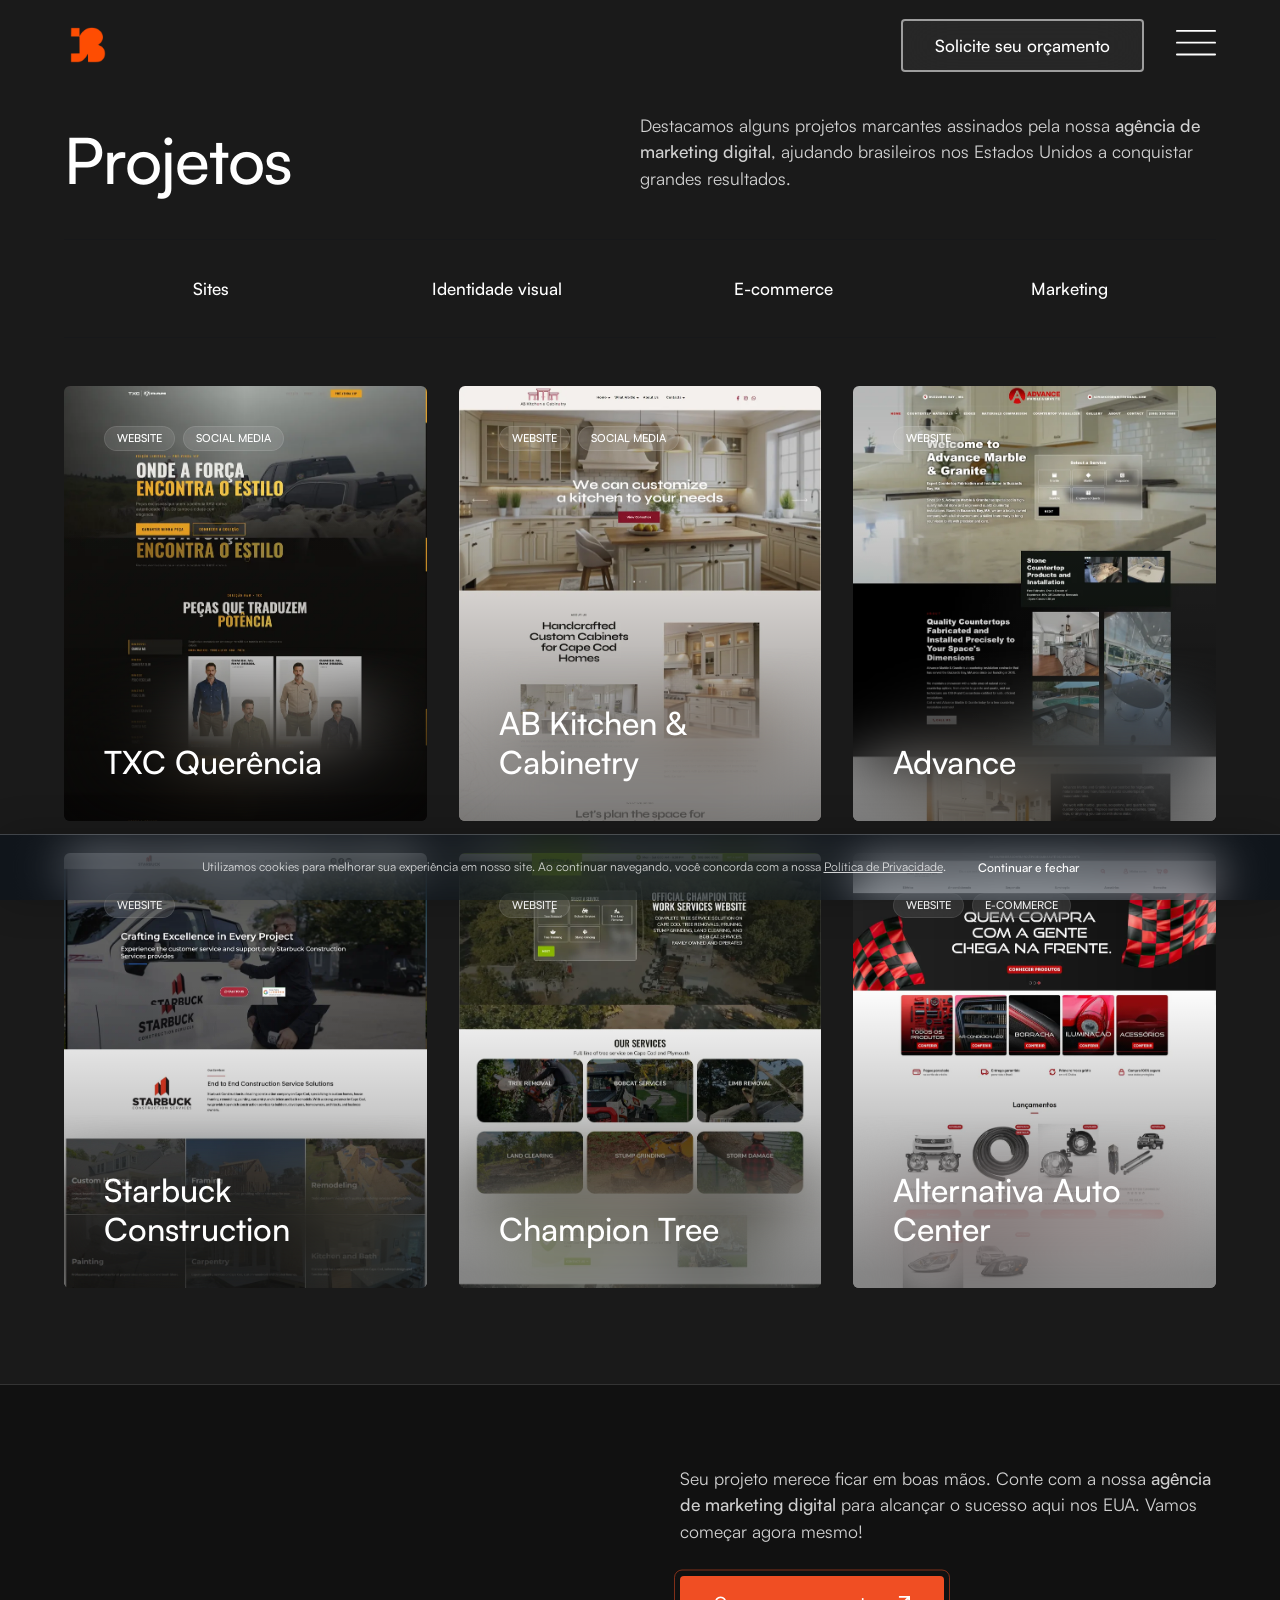
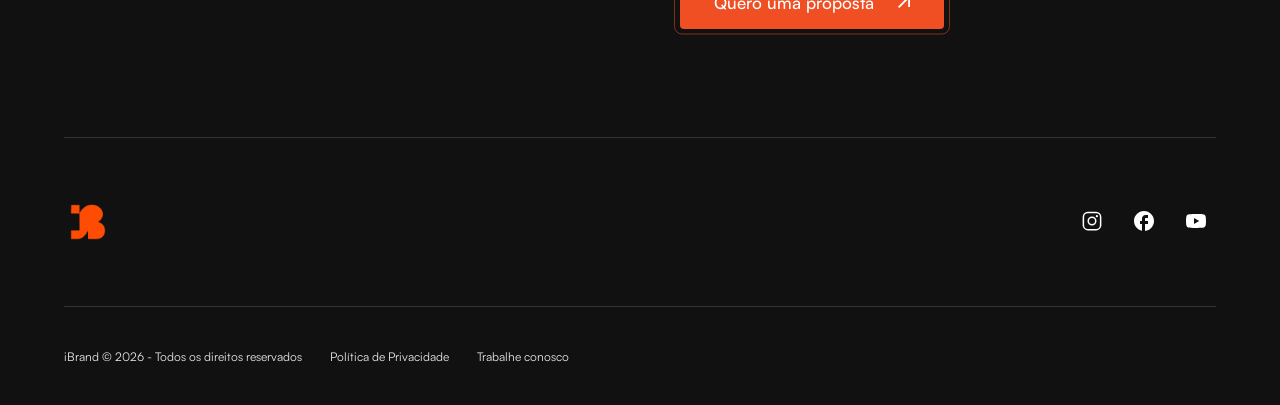
<file: projetos/index.html>
<!DOCTYPE html>
<html lang="pt-BR" class="no-js">
<head>
<!-- Google Tag Manager -->
<script>(function(w,d,s,l,i){w[l]=w[l]||[];w[l].push({'gtm.start':
new Date().getTime(),event:'gtm.js'});var f=d.getElementsByTagName(s)[0],
j=d.createElement(s),dl=l!='dataLayer'?'&l='+l:'';j.async=true;j.src=
'https://www.googletagmanager.com/gtm.js?id='+i+dl;f.parentNode.insertBefore(j,f);
})(window,document,'script','dataLayer','GTM-MR5NWT5J');</script>
<!-- End Google Tag Manager -->
  <meta charset="utf-8">
  <meta http-equiv="X-UA-Compatible" content="IE=edge">
  <meta name="viewport" content="width=device-width, initial-scale=1.0">

  <script>
    (function(d){
      d.classList.remove('no-js');
      d.classList.add('js');
    })(document.documentElement);
  </script>

  <title>Projetos | iBrand</title>
  <meta name="description" content="Conheça os projetos de sites, identidade visual e marketing digital criados pela iBrand para brasileiros nos Estados Unidos." />
  <link rel="canonical" href="https://ibrandmkt.com.br/projetos/">

  <!-- Open Graph -->
  <meta property="og:type" content="website">
  <meta property="og:url" content="https://ibrandmkt.com.br/projetos/">
  <meta property="og:title" content="Projetos | iBrand">
  <meta property="og:description" content="Conheça os projetos de sites, identidade visual e marketing digital criados pela iBrand para brasileiros nos Estados Unidos.">
  <meta property="og:image" content="https://ibrandmkt.com.br/assets/img/projects/txc-querencia/hero-banner.webp">
  <meta property="og:locale" content="pt_BR">

  <link rel="icon" href="../assets/img/favicon/favicon.ico?v=2" sizes="any">
  <link rel="icon" type="image/png" href="../assets/img/favicon/favicon-32.png?v=2" sizes="32x32">
  <link rel="apple-touch-icon" href="../assets/img/favicon/favicon-180.png?v=2">

  <link rel="preload" href="../assets/fonts/Satoshi-Regular.woff2" as="font" type="font/woff2" crossorigin>
  <link rel="preload" href="../assets/fonts/Satoshi-Medium.woff2" as="font" type="font/woff2" crossorigin>
  <link rel="preload" href="../assets/fonts/Satoshi-Bold.woff2" as="font" type="font/woff2" crossorigin>

  <link rel="stylesheet" href="../assets/css/style.css">
  <link rel="stylesheet" href="../assets/css/ibrand-overrides.css">

  <meta name="theme-color" content="#111111">
</head>

<body class="page-template page-template-page-template page-template-page-template-php page wp-theme-theme-fante">
<!-- Google Tag Manager (noscript) -->
<noscript><iframe src="https://www.googletagmanager.com/ns.html?id=GTM-MR5NWT5J"
height="0" width="0" style="display:none;visibility:hidden"></iframe></noscript>
<!-- End Google Tag Manager (noscript) -->

  <div id="preloader"><div id="status"></div></div>

  <header class="header">
    <div class="col-af-content">
      <a href="../index.html" class="logo" title="iBrand">
        <img src="../assets/img/logo/cropped-ibrand.logo_.webp" alt="iBrand" class="ibrand-logo" width="48" height="48" fetchpriority="high">
      </a>
      <div class="buttons">
        <a href="/orcamento.html" class="button button-outline button-white" title="Solicite seu orçamento">
          Solicite seu orçamento
        </a>
        <button class="menu-open" aria-expanded="false" aria-label="Menu">
          <svg width="40" height="26" viewBox="0 0 40 26" fill="none" aria-hidden="true"><rect width="40" height="1.8" rx="0.9"/><rect y="11.8" width="40" height="1.8" rx="0.9"/><rect y="23.6" width="40" height="1.8" rx="0.9"/></svg>
        </button>
      </div>
    </div>
  </header>

  <nav class="nav" aria-hidden="true">
    <div class="content">
      <button class="menu-close" aria-label="Fechar menu">
        <svg width="40" height="30" viewBox="0 0 40 30" fill="none" aria-hidden="true"><rect x="5.2215" y="28.2843" width="40" height="1.8" rx="0.9" transform="rotate(-45 5.2215 28.2843)"/><rect width="40" height="1.8" rx="0.9" transform="matrix(-0.707107 -0.707107 -0.707107 0.707107 34.7786 28.2843)"/></svg>
      </button>
      <ul class="menu clearfix">
        <li class="nav-item"><a href="../index.html" title="Sobre" class="title">Sobre</a></li>
        <li class="nav-item has-submenu">
          <a class="nav-link title" href="#0" title="Serviços" data-original="Serviços">Serviços</a>
          <ul class="submenu">
            <li><a href="../index.html" title="Criação de Sites" class="title">Criação de Sites</a></li>
            <li><a href="../index.html" title="Identidade visual" class="title">Identidade visual</a></li>
            <li><a href="../index.html" title="Marketing digital" class="title">Marketing digital</a></li>
            <li><a href="../index.html" title="E-commerce" class="title">E-commerce</a></li>
          </ul>
        </li>
        <li class="nav-item"><a href="index.html" title="Projetos" class="title">Projetos</a></li>
        <li class="nav-item"><a href="../index.html" title="Blog" class="title">Blog</a></li>
      </ul>
      <a href="/orcamento.html" class="button" title="Quero uma proposta">Quero uma proposta</a>
    </div>
  </nav>

  <main>

    <!-- CASES (full grid + filter) -->
    <section class="cases col-af completo">
      <div class="col-af-content clearfix">
        <div class="info">
          <div>
            <h2 class="bigger">Projetos</h2>
          </div>
          <div>
            <p>Destacamos alguns projetos marcantes assinados pela nossa <a href="../index.html"><strong>agência de marketing digital</strong></a>, ajudando brasileiros nos Estados Unidos a conquistar grandes resultados.</p>
          </div>
        </div>

        <div class="portfolioFilter clearfix">
          <button type="button" class="filter-btn" data-filtro="website" title="Sites">Sites</button>
          <button type="button" class="filter-btn" data-filtro="identidade-visual" title="Identidade visual">Identidade visual</button>
          <button type="button" class="filter-btn" data-filtro="e-commerce" title="E-commerce">E-commerce</button>
          <button type="button" class="filter-btn" data-filtro="social-media" title="Marketing">Marketing</button>
        </div>

        <ul class="clearfix" id="post-list">

          <li data-filtro="website social-media">
            <a href="txc-querencia.html" title="Desenvolvimento de site e conteúdo - Projeto TXC Querência">
              <div class="image">
                <img width="855" height="1024" src="../assets/img/cases/txc-querencia-855x1024.webp" alt="Desenvolvimento de site e conteúdo - Projeto TXC Querência" title="Desenvolvimento de site e conteúdo - Projeto TXC Querência" loading="lazy">
              </div>
              <div class="detail font-w">
                <div class="tags"><span class="title">Website</span><span class="title">Social media</span></div>
                <h3>TXC Querência</h3>
              </div>
            </a>
          </li>

          <li data-filtro="website social-media">
            <a href="ab-kitchen.html" title="Desenvolvimento de site - Projeto AB Kitchen & Cabinetry">
              <div class="image">
                <img width="855" height="1024" src="../assets/img/cases/ab-kitchen-855x1024.webp" alt="Desenvolvimento de site - Projeto AB Kitchen & Cabinetry" title="Desenvolvimento de site - Projeto AB Kitchen & Cabinetry" loading="lazy">
              </div>
              <div class="detail font-w">
                <div class="tags"><span class="title">Website</span><span class="title">Social media</span></div>
                <h3>AB Kitchen &amp; Cabinetry</h3>
              </div>
            </a>
          </li>

          <li data-filtro="website">
            <a href="#" title="Desenvolvimento e criação de site - Projeto Advance">
              <div class="image">
                <img width="855" height="1024" src="../assets/img/cases/advance-855x1024.webp" alt="Desenvolvimento e criação de site - Projeto Advance" title="Desenvolvimento e criação de site - Projeto Advance" loading="lazy">
              </div>
              <div class="detail font-w">
                <div class="tags"><span class="title">Website</span></div>
                <h3>Advance</h3>
              </div>
            </a>
          </li>

          <li data-filtro="website">
            <a href="#" title="Desenvolvimento e criação de site - Projeto Starbuck Construction">
              <div class="image">
                <img width="855" height="1024" src="../assets/img/cases/starbuck-construction-855x1024.webp" alt="Desenvolvimento e criação de site - Projeto Starbuck Construction" title="Desenvolvimento e criação de site - Projeto Starbuck Construction" loading="lazy">
              </div>
              <div class="detail font-w">
                <div class="tags"><span class="title">Website</span></div>
                <h3>Starbuck Construction</h3>
              </div>
            </a>
          </li>

          <li data-filtro="website">
            <a href="champion-tree.html" title="Desenvolvimento e criação de site - Projeto Champion Tree">
              <div class="image">
                <img width="855" height="1024" src="../assets/img/cases/champion-tree-855x1024.webp" alt="Desenvolvimento e criação de site - Projeto Champion Tree" title="Desenvolvimento e criação de site - Projeto Champion Tree" loading="lazy">
              </div>
              <div class="detail font-w">
                <div class="tags"><span class="title">Website</span></div>
                <h3>Champion Tree</h3>
              </div>
            </a>
          </li>

          <li data-filtro="website e-commerce social-media">
            <a href="alternativa.html" title="Loja virtual e e-commerce - Projeto Alternativa Auto Center">
              <div class="image">
                <img width="855" height="1024" src="../assets/img/cases/alternativa-855x1024.webp" alt="Loja virtual e e-commerce - Projeto Alternativa Auto Center" title="Loja virtual e e-commerce - Projeto Alternativa Auto Center" loading="lazy">
              </div>
              <div class="detail font-w">
                <div class="tags"><span class="title">Website</span><span class="title">E-commerce</span></div>
                <h3>Alternativa Auto Center</h3>
              </div>
            </a>
          </li>

        </ul>

        <p id="filter-empty" style="display:none; text-align:center; padding:32px 0;">Nenhum projeto encontrado nesta categoria.</p>
      </div>
    </section>

    <!-- CTA -->
    <section class="cta col-af font-w is-dark" id="orcamento">
      <div class="col-af-content">
        <div class="info">
          <h2 class="lines">Pronto para crescer nos Estados Unidos?</h2>
        </div>
        <div class="info">
          <p>Seu projeto merece ficar em boas mãos. Conte com a nossa <strong>agência de marketing digital</strong> para alcançar o sucesso aqui nos EUA. Vamos começar agora mesmo!</p>
          <a href="/orcamento.html" class="button" title="Quero uma proposta">
            Quero uma proposta
            <svg width="10" height="10" viewBox="0 0 10 10" fill="none" aria-hidden="true"><path d="M1.07692 10L0 8.92308L7.38462 1.53846H0.769231V0H10V9.23077H8.46154V2.61538L1.07692 10Z"/></svg>
          </a>
        </div>
      </div>
    </section>

  </main>

  <!-- FOOTER -->
  <footer class="footer col-af font-w">
    <div class="col-af-content clearfix">
      <div class="info">
        <div>
          <img src="../assets/img/logo/cropped-ibrand.logo_.webp" alt="iBrand" class="ibrand-logo-footer" loading="lazy">
        </div>
        <div>
          <div class="social">
            <a href="https://www.instagram.com/ibrandmkt_/" class="social" target="_blank" rel="noopener" title="Instagram">
              <svg width="32" height="32" viewBox="0 0 256 256" aria-hidden="true"><path d="M128 80a48 48 0 1 0 48 48a48 48 0 0 0-48-48Zm0 80a32 32 0 1 1 32-32a32.1 32.1 0 0 1-32 32Zm44-132H84a56 56 0 0 0-56 56v88a56 56 0 0 0 56 56h88a56 56 0 0 0 56-56V84a56 56 0 0 0-56-56Zm40 144a40 40 0 0 1-40 40H84a40 40 0 0 1-40-40V84a40 40 0 0 1 40-40h88a40 40 0 0 1 40 40Zm-20-96a12 12 0 1 1-12-12a12 12 0 0 1 12 12Z"></path></svg>
            </a>
            <a href="https://www.facebook.com/ibrandmkt" class="social" target="_blank" rel="noopener" title="Facebook">
              <svg width="32" height="32" viewBox="0 0 24 24" aria-hidden="true"><path d="M22 12c0-5.52-4.48-10-10-10S2 6.48 2 12c0 4.84 3.44 8.87 8 9.8V15H8v-3h2V9.5C10 7.57 11.57 6 13.5 6H16v3h-2c-.55 0-1 .45-1 1v2h3v3h-3v6.95c5.05-.5 9-4.76 9-9.95z"/></svg>
            </a>
            <a href="https://www.youtube.com/@ibrandmkt" class="social" target="_blank" rel="noopener" title="YouTube">
              <svg width="32" height="32" viewBox="0 0 24 24" aria-hidden="true"><path d="m10 15l5.19-3L10 9v6m11.56-7.83c.13.47.22 1.1.28 1.9c.07.8.1 1.49.1 2.09L22 12c0 2.19-.16 3.8-.44 4.83c-.25.9-.83 1.48-1.73 1.73c-.47.13-1.33.22-2.65.28c-1.3.07-2.49.1-3.59.1L12 19c-4.19 0-6.8-.16-7.83-.44c-.9-.25-1.48-.83-1.73-1.73c-.13-.47-.22-1.1-.28-1.9c-.07-.8-.1-1.49-.1-2.09L2 12c0-2.19.16-3.8.44-4.83c.25-.9.83-1.48 1.73-1.73c.47-.13 1.33-.22 2.65-.28c1.3-.07 2.49-.1 3.59-.1L12 5c4.19 0 6.8.16 7.83.44c.9.25 1.48.83 1.73 1.73Z"></path></svg>
            </a>
          </div>
        </div>
      </div>
      <div class="end clearfix">
        <div>
          <p>iBrand © 2026 - Todos os direitos reservados</p>
          <a href="../index.html" title="Política de Privacidade" class="item">Política de Privacidade</a>
          <a href="../index.html" title="Trabalhe conosco" class="item">Trabalhe conosco</a>
        </div>
      </div>
    </div>
  </footer>


  <!-- COOKIES -->
  <div class="cookies-container">
    <div class="cookies-content font-w">
      <p>Utilizamos cookies para melhorar sua experiência em nosso site. Ao continuar navegando, você concorda com a nossa <a href="../index.html" title="Política de Privacidade">Política de Privacidade</a>.</p>
      <button class="cookies-save">Continuar e fechar</button>
    </div>
  </div>

  <!-- SCRIPTS -->
  <script src="../assets/js/main.js" defer></script>
  <script src="../assets/js/filter.js" defer></script>
  <script src="../assets/js/anime-fallback.js" defer></script>
  <script src="../assets/js/loader.js" defer></script>

</body>
</html>
</file>
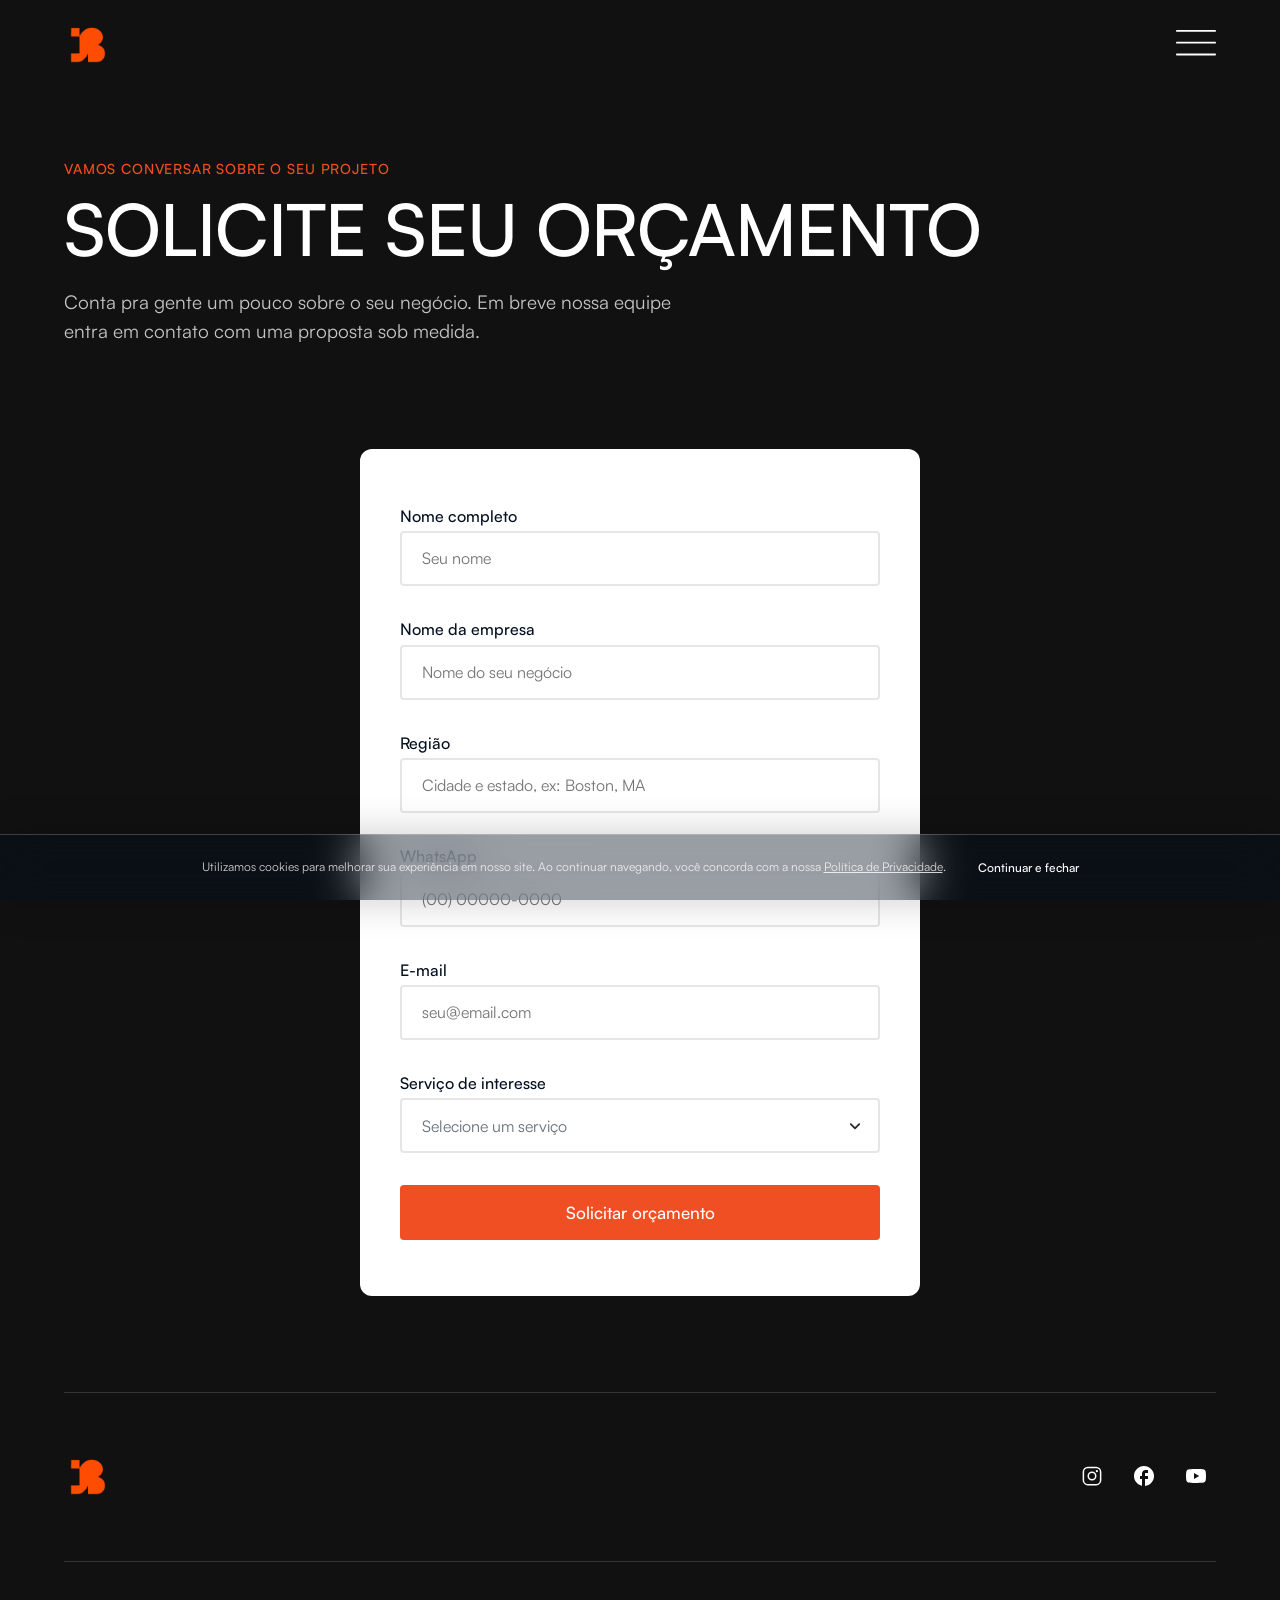
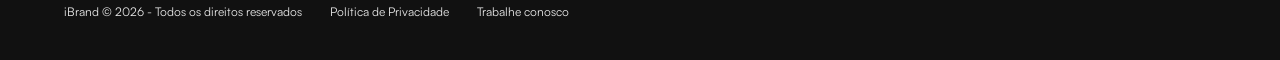
<file: orcamento.html>
<!DOCTYPE html>
<html lang="pt-BR" class="no-js">
<head>
<!-- Google Tag Manager -->
<script>(function(w,d,s,l,i){w[l]=w[l]||[];w[l].push({'gtm.start':
new Date().getTime(),event:'gtm.js'});var f=d.getElementsByTagName(s)[0],
j=d.createElement(s),dl=l!='dataLayer'?'&l='+l:'';j.async=true;j.src=
'https://www.googletagmanager.com/gtm.js?id='+i+dl;f.parentNode.insertBefore(j,f);
})(window,document,'script','dataLayer','GTM-MR5NWT5J');</script>
<!-- End Google Tag Manager -->
  <meta charset="utf-8">
  <meta http-equiv="X-UA-Compatible" content="IE=edge">
  <meta name="viewport" content="width=device-width, initial-scale=1.0">

  <script>
    (function(d){
      d.classList.remove('no-js');
      d.classList.add('js');
    })(document.documentElement);
  </script>

  <title>Solicite seu orçamento | iBrand</title>
  <meta name="description" content="Conte pra gente sobre seu negócio e solicite um orçamento de site, identidade visual, marketing digital ou e-commerce com a iBrand." />
  <link rel="canonical" href="https://ibrandmkt.com.br/orcamento.html">

  <!-- Open Graph -->
  <meta property="og:type" content="website">
  <meta property="og:url" content="https://ibrandmkt.com.br/orcamento.html">
  <meta property="og:title" content="Solicite seu orçamento | iBrand">
  <meta property="og:description" content="Conte pra gente sobre seu negócio e solicite um orçamento de site, identidade visual, marketing digital ou e-commerce com a iBrand.">
  <meta property="og:locale" content="pt_BR">

  <link rel="icon" href="assets/img/favicon/favicon.ico?v=2" sizes="any">
  <link rel="icon" type="image/png" href="assets/img/favicon/favicon-32.png?v=2" sizes="32x32">
  <link rel="apple-touch-icon" href="assets/img/favicon/favicon-180.png?v=2">

  <link rel="preload" href="assets/fonts/Satoshi-Regular.woff2" as="font" type="font/woff2" crossorigin>
  <link rel="preload" href="assets/fonts/Satoshi-Medium.woff2" as="font" type="font/woff2" crossorigin>
  <link rel="preload" href="assets/fonts/Satoshi-Bold.woff2" as="font" type="font/woff2" crossorigin>

  <link rel="stylesheet" href="assets/css/style.css">
  <link rel="stylesheet" href="assets/css/ibrand-overrides.css">
  <link rel="stylesheet" href="assets/css/project.css">

  <meta name="theme-color" content="#111111">
</head>

<body class="page-template page-template-page-template page-template-page-template-php page wp-theme-theme-fante">
<!-- Google Tag Manager (noscript) -->
<noscript><iframe src="https://www.googletagmanager.com/ns.html?id=GTM-MR5NWT5J"
height="0" width="0" style="display:none;visibility:hidden"></iframe></noscript>
<!-- End Google Tag Manager (noscript) -->

  <div id="preloader"><div id="status"></div></div>

  <header class="header">
    <div class="col-af-content">
      <a href="index.html" class="logo" title="iBrand">
        <img src="assets/img/logo/cropped-ibrand.logo_.webp" alt="iBrand" class="ibrand-logo" width="48" height="48" fetchpriority="high">
      </a>
      <div class="buttons">
        <button class="menu-open" aria-expanded="false" aria-label="Menu">
          <svg width="40" height="26" viewBox="0 0 40 26" fill="none" aria-hidden="true"><rect width="40" height="1.8" rx="0.9"/><rect y="11.8" width="40" height="1.8" rx="0.9"/><rect y="23.6" width="40" height="1.8" rx="0.9"/></svg>
        </button>
      </div>
    </div>
  </header>

  <nav class="nav" aria-hidden="true">
    <div class="content">
      <button class="menu-close" aria-label="Fechar menu">
        <svg width="40" height="30" viewBox="0 0 40 30" fill="none" aria-hidden="true"><rect x="5.2215" y="28.2843" width="40" height="1.8" rx="0.9" transform="rotate(-45 5.2215 28.2843)"/><rect width="40" height="1.8" rx="0.9" transform="matrix(-0.707107 -0.707107 -0.707107 0.707107 34.7786 28.2843)"/></svg>
      </button>
      <ul class="menu clearfix">
        <li class="nav-item"><a href="index.html" title="Sobre" class="title">Sobre</a></li>
        <li class="nav-item has-submenu">
          <a class="nav-link title" href="#0" title="Serviços" data-original="Serviços">Serviços</a>
          <ul class="submenu">
            <li><a href="index.html" title="Criação de Sites" class="title">Criação de Sites</a></li>
            <li><a href="index.html" title="Identidade visual" class="title">Identidade visual</a></li>
            <li><a href="index.html" title="Marketing digital" class="title">Marketing digital</a></li>
            <li><a href="index.html" title="E-commerce" class="title">E-commerce</a></li>
          </ul>
        </li>
        <li class="nav-item"><a href="projetos/index.html" title="Projetos" class="title">Projetos</a></li>
        <li class="nav-item"><a href="index.html" title="Blog" class="title">Blog</a></li>
      </ul>
    </div>
  </nav>

  <main>

    <!-- ORÇAMENTO INTRO -->
    <section class="case-hero col-af is-dark font-w">
      <div class="col-af-content">
        <span class="eyebrow">Vamos conversar sobre o seu projeto</span>
        <h1 class="lines">Solicite seu orçamento</h1>
        <p class="lead">Conta pra gente um pouco sobre o seu negócio. Em breve nossa equipe entra em contato com uma proposta sob medida.</p>
      </div>
    </section>

    <!-- ORÇAMENTO FORM -->
    <section class="orcamento-section col-af is-dark font-w">
      <div class="col-af-content orcamento-wrap">
        <form id="orcamento-form" class="form-af" novalidate>

          <div>
            <label for="nome">Nome completo</label>
            <input type="text" id="nome" name="nome" placeholder="Seu nome" required autocomplete="name">
          </div>

          <div>
            <label for="empresa">Nome da empresa</label>
            <input type="text" id="empresa" name="empresa" placeholder="Nome do seu negócio" required autocomplete="organization">
          </div>

          <div>
            <label for="regiao">Região</label>
            <input type="text" id="regiao" name="regiao" placeholder="Cidade e estado, ex: Boston, MA" required autocomplete="address-level2">
          </div>

          <div>
            <label for="whatsapp">WhatsApp</label>
            <input type="tel" id="whatsapp" name="whatsapp" placeholder="(00) 00000-0000" required autocomplete="tel">
          </div>

          <div>
            <label for="email">E-mail</label>
            <input type="email" id="email" name="email" placeholder="seu@email.com" required autocomplete="email">
          </div>

          <div>
            <label for="servico">Serviço de interesse</label>
            <select id="servico" name="servico" required>
              <option value="" disabled selected>Selecione um serviço</option>
              <option value="Criação de Sites">Criação de Sites</option>
              <option value="Identidade Visual">Identidade Visual</option>
              <option value="Marketing Digital">Marketing Digital</option>
              <option value="E-commerce">E-commerce</option>
              <option value="Outro">Outro</option>
            </select>
          </div>

          <!-- Honeypot: campo invisível para humanos, usado para descartar envios automatizados -->
          <input type="url" name="site" class="naoexibir" tabindex="-1" autocomplete="off">
          <input type="hidden" name="origem" value="">

          <div class="submit">
            <input type="submit" value="Solicitar orçamento" class="button">
            <span class="submit-spinner"></span>
          </div>

          <p class="orcamento-feedback" role="status" aria-live="polite"></p>
        </form>
      </div>
    </section>

  </main>

  <!-- FOOTER -->
  <footer class="footer col-af font-w">
    <div class="col-af-content clearfix">
      <div class="info">
        <div>
          <img src="assets/img/logo/cropped-ibrand.logo_.webp" alt="iBrand" class="ibrand-logo-footer" loading="lazy">
        </div>
        <div>
          <div class="social">
            <a href="https://www.instagram.com/ibrandmkt_/" class="social" target="_blank" rel="noopener" title="Instagram">
              <svg width="32" height="32" viewBox="0 0 256 256" aria-hidden="true"><path d="M128 80a48 48 0 1 0 48 48a48 48 0 0 0-48-48Zm0 80a32 32 0 1 1 32-32a32.1 32.1 0 0 1-32 32Zm44-132H84a56 56 0 0 0-56 56v88a56 56 0 0 0 56 56h88a56 56 0 0 0 56-56V84a56 56 0 0 0-56-56Zm40 144a40 40 0 0 1-40 40H84a40 40 0 0 1-40-40V84a40 40 0 0 1 40-40h88a40 40 0 0 1 40 40Zm-20-96a12 12 0 1 1-12-12a12 12 0 0 1 12 12Z"></path></svg>
            </a>
            <a href="https://www.facebook.com/ibrandmkt" class="social" target="_blank" rel="noopener" title="Facebook">
              <svg width="32" height="32" viewBox="0 0 24 24" aria-hidden="true"><path d="M22 12c0-5.52-4.48-10-10-10S2 6.48 2 12c0 4.84 3.44 8.87 8 9.8V15H8v-3h2V9.5C10 7.57 11.57 6 13.5 6H16v3h-2c-.55 0-1 .45-1 1v2h3v3h-3v6.95c5.05-.5 9-4.76 9-9.95z"/></svg>
            </a>
            <a href="https://www.youtube.com/@ibrandmkt" class="social" target="_blank" rel="noopener" title="YouTube">
              <svg width="32" height="32" viewBox="0 0 24 24" aria-hidden="true"><path d="m10 15l5.19-3L10 9v6m11.56-7.83c.13.47.22 1.1.28 1.9c.07.8.1 1.49.1 2.09L22 12c0 2.19-.16 3.8-.44 4.83c-.25.9-.83 1.48-1.73 1.73c-.47.13-1.33.22-2.65.28c-1.3.07-2.49.1-3.59.1L12 19c-4.19 0-6.8-.16-7.83-.44c-.9-.25-1.48-.83-1.73-1.73c-.13-.47-.22-1.1-.28-1.9c-.07-.8-.1-1.49-.1-2.09L2 12c0-2.19.16-3.8.44-4.83c.25-.9.83-1.48 1.73-1.73c.47-.13 1.33-.22 2.65-.28c1.3-.07 2.49-.1 3.59-.1L12 5c4.19 0 6.8.16 7.83.44c.9.25 1.48.83 1.73 1.73Z"></path></svg>
            </a>
          </div>
        </div>
      </div>
      <div class="end clearfix">
        <div>
          <p>iBrand © 2026 - Todos os direitos reservados</p>
          <a href="index.html" title="Política de Privacidade" class="item">Política de Privacidade</a>
          <a href="index.html" title="Trabalhe conosco" class="item">Trabalhe conosco</a>
        </div>
      </div>
    </div>
  </footer>

  <!-- COOKIES -->
  <div class="cookies-container">
    <div class="cookies-content font-w">
      <p>Utilizamos cookies para melhorar sua experiência em nosso site. Ao continuar navegando, você concorda com a nossa <a href="index.html" title="Política de Privacidade">Política de Privacidade</a>.</p>
      <button class="cookies-save">Continuar e fechar</button>
    </div>
  </div>

  <!-- SCRIPTS -->
  <script src="assets/js/main.js" defer></script>
  <script src="assets/js/orcamento.js" defer></script>
  <script src="assets/js/anime-fallback.js" defer></script>
  <script src="assets/js/loader.js" defer></script>

</body>
</html>
</file>
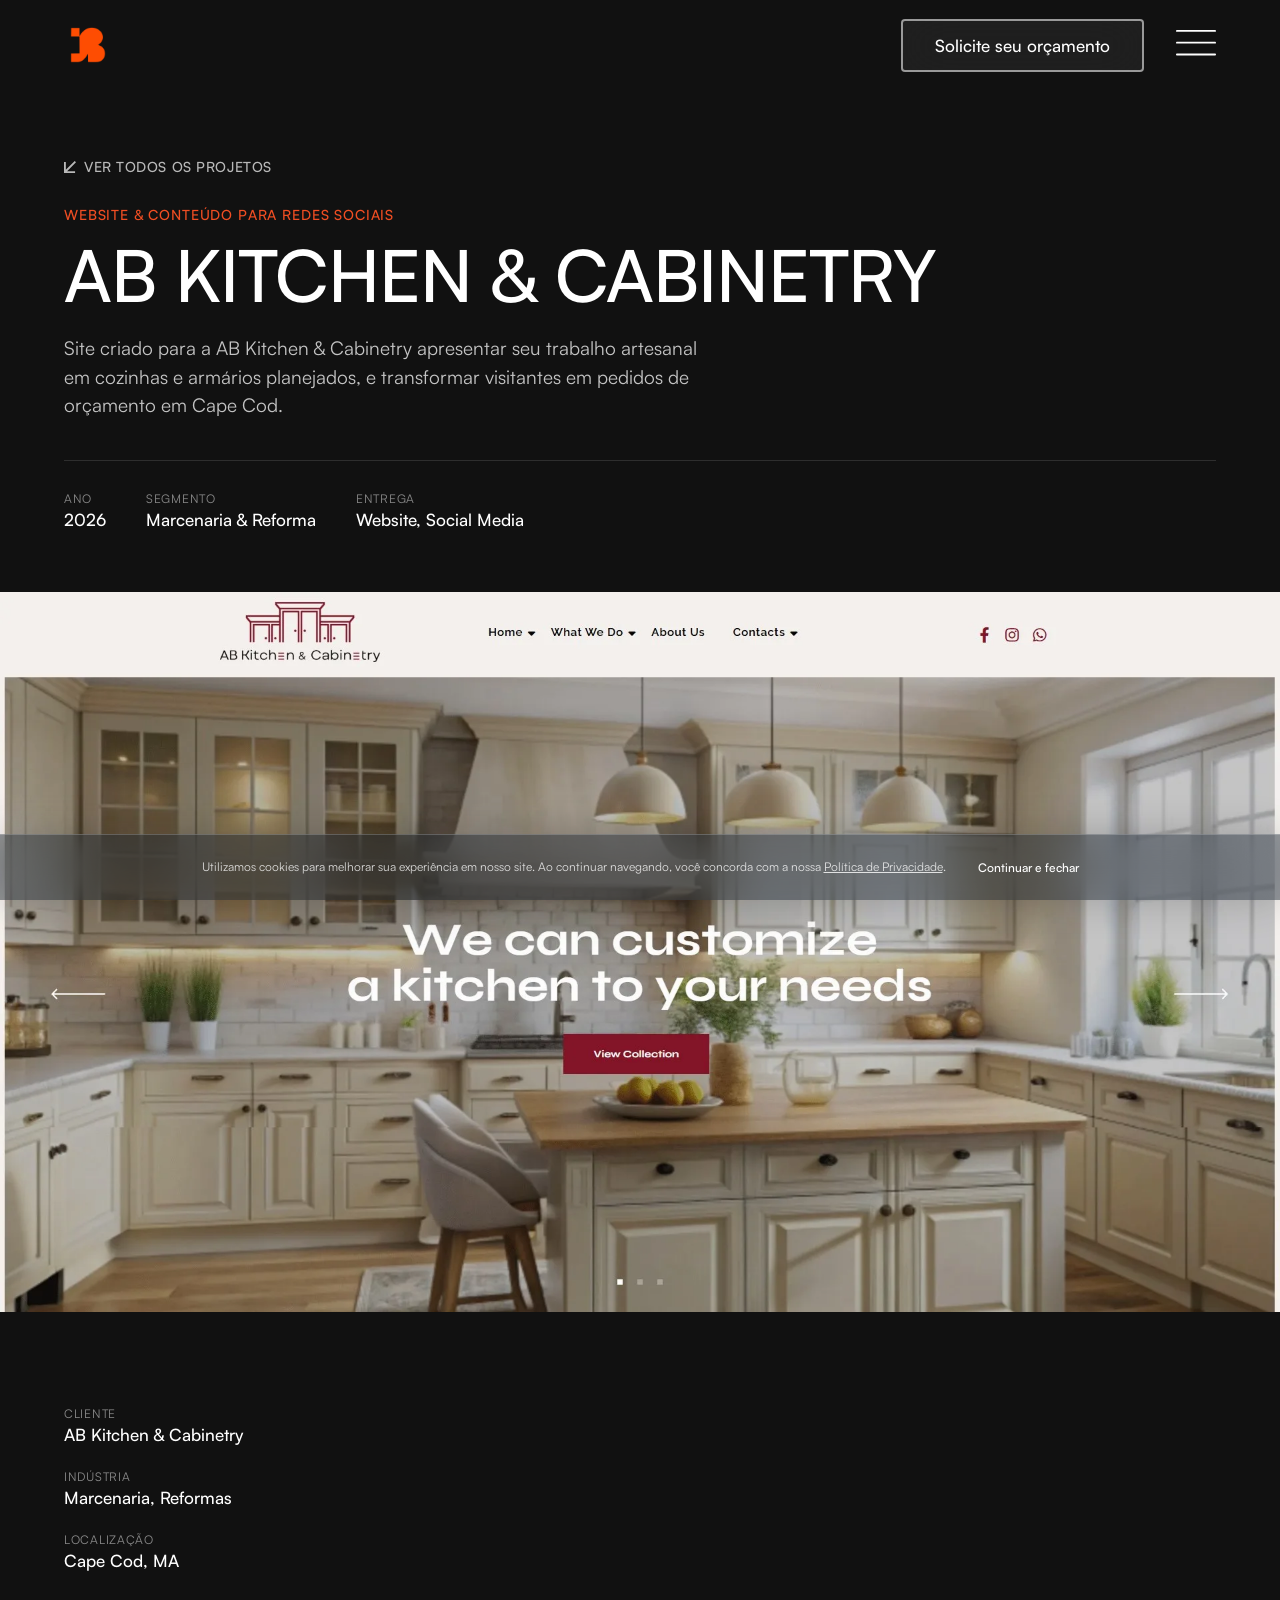
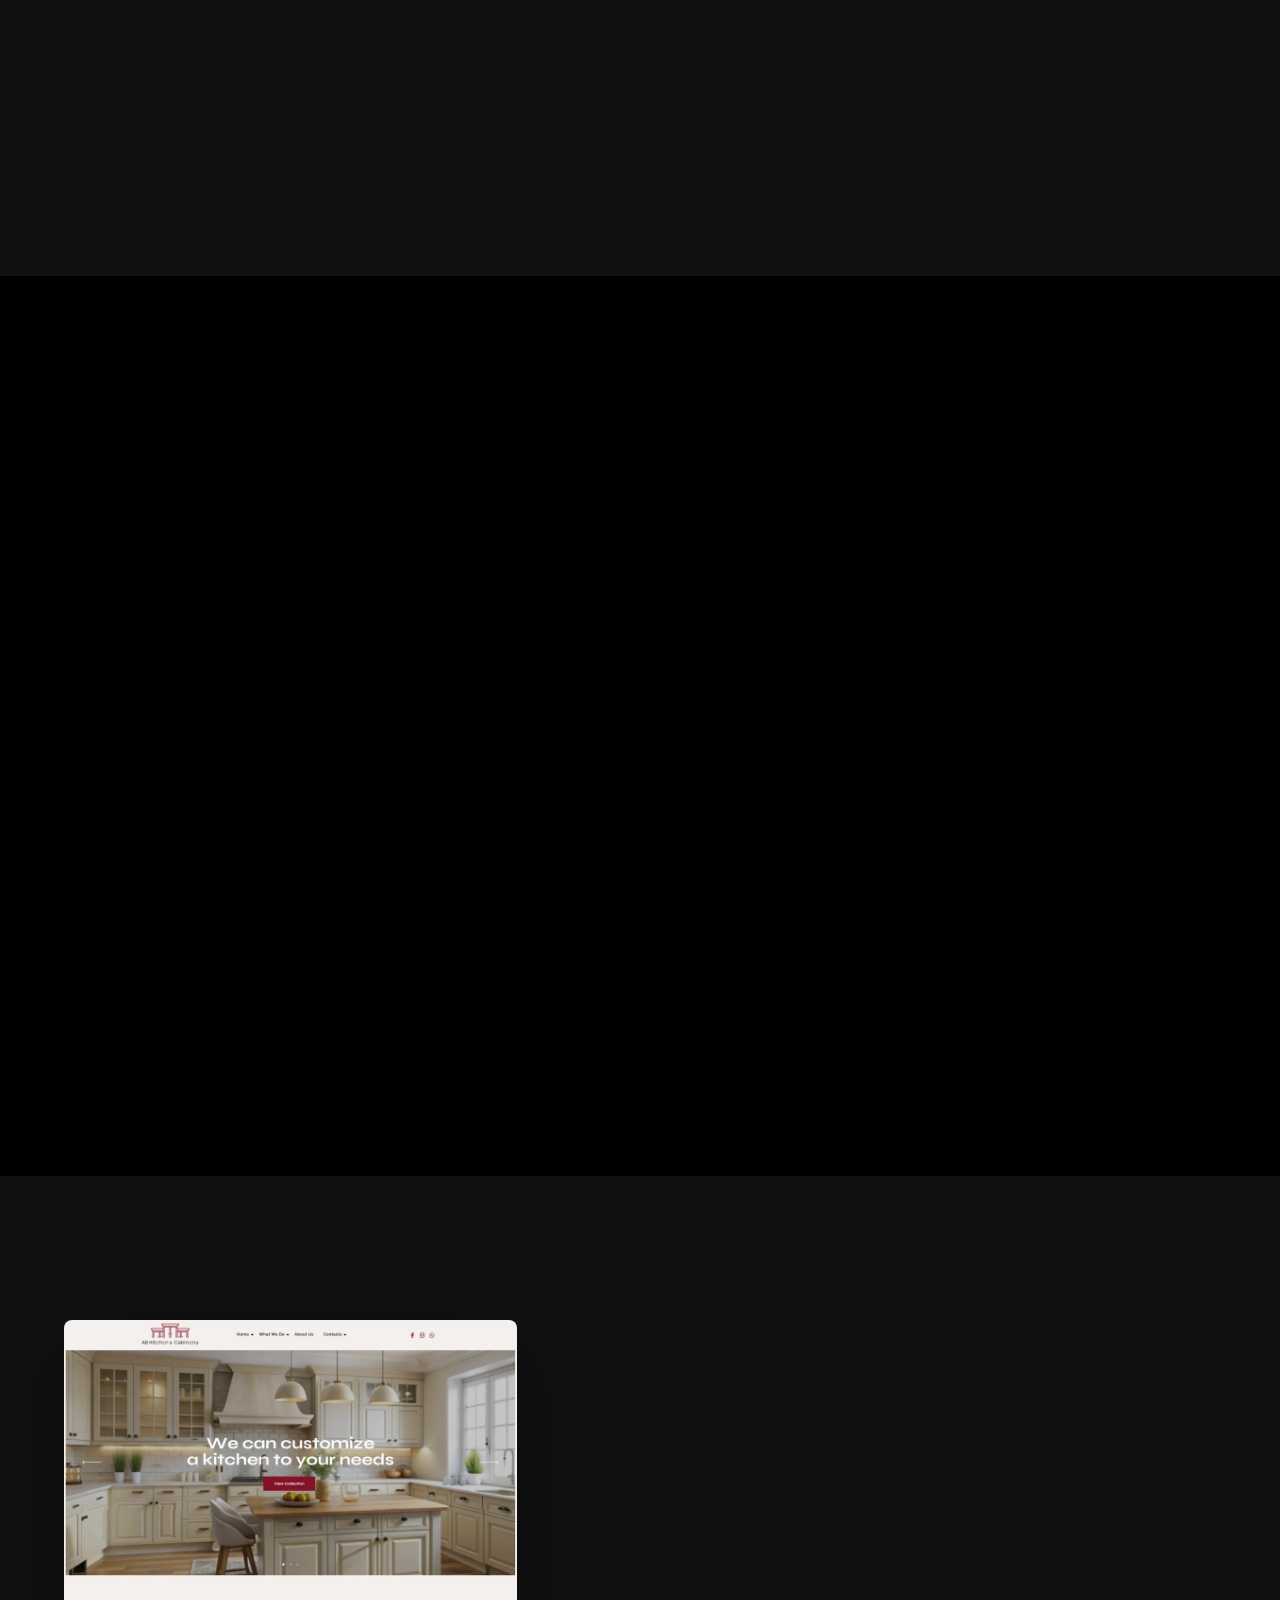
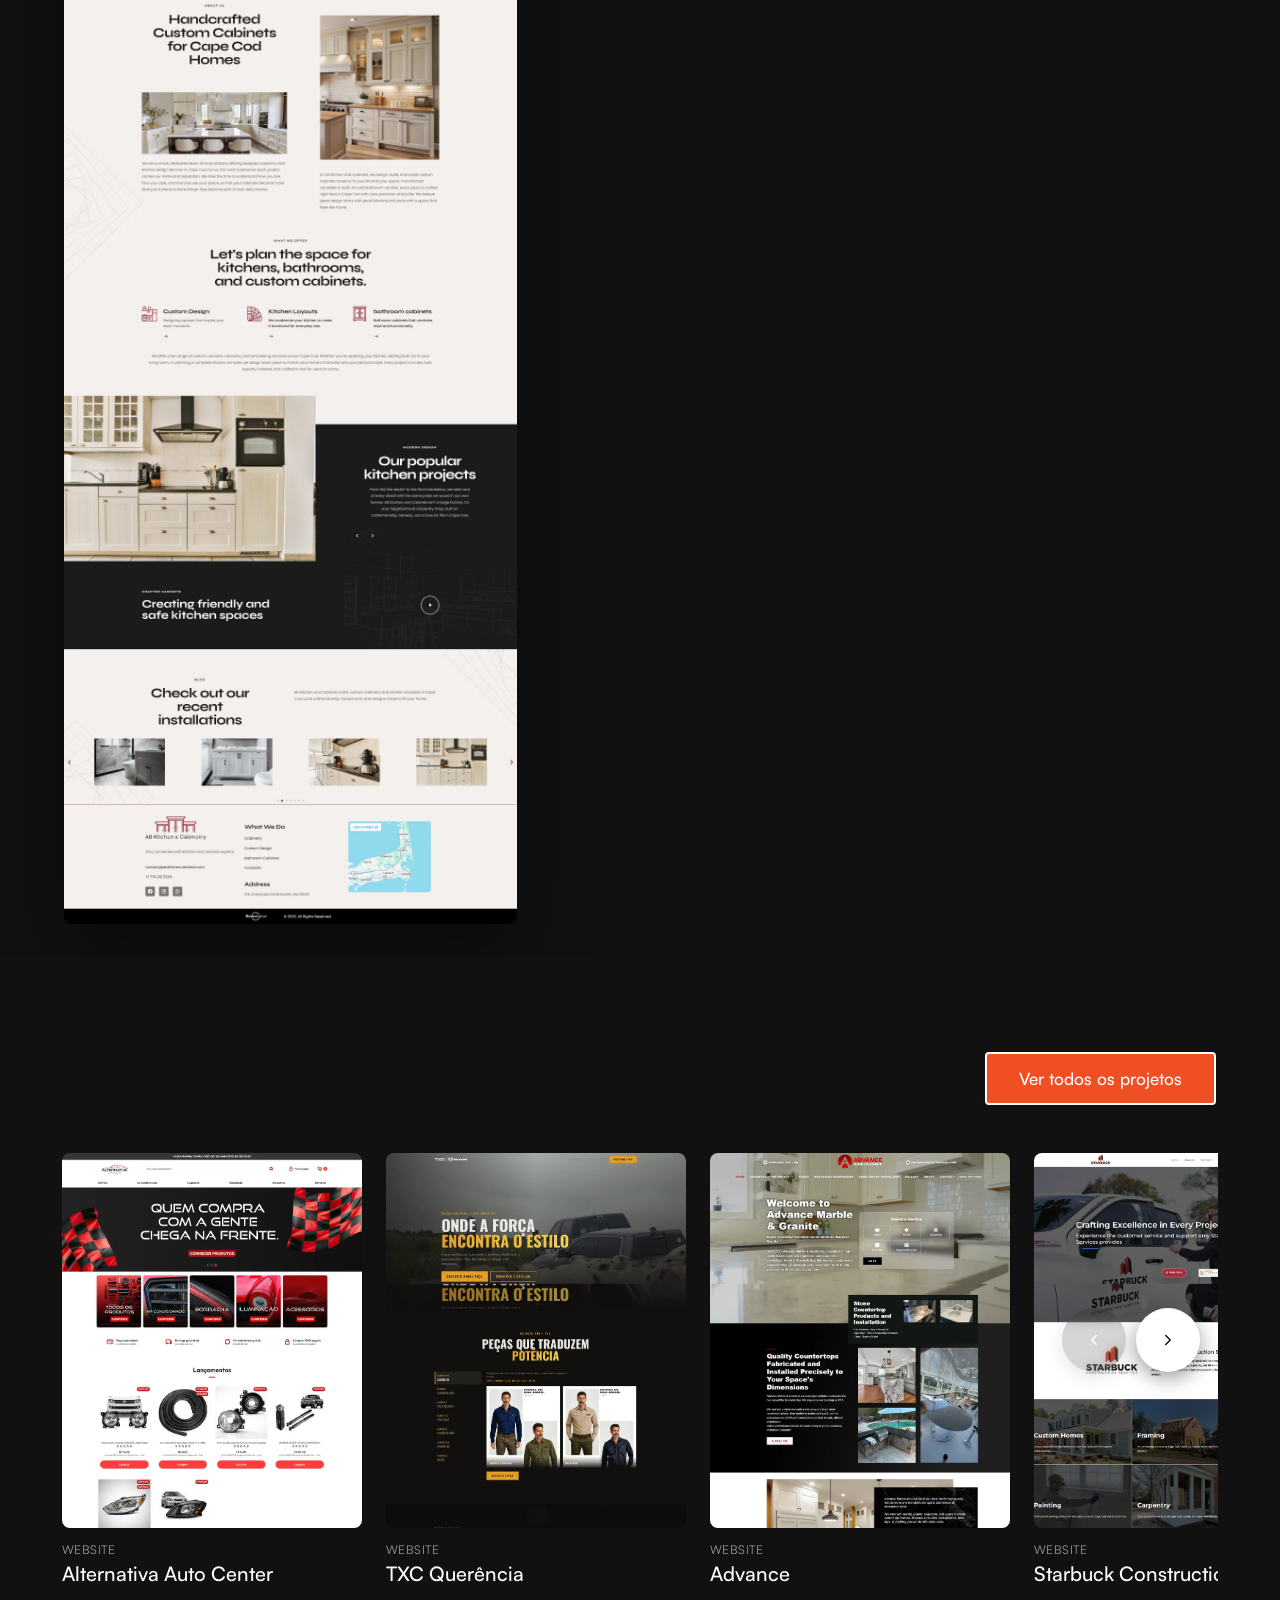
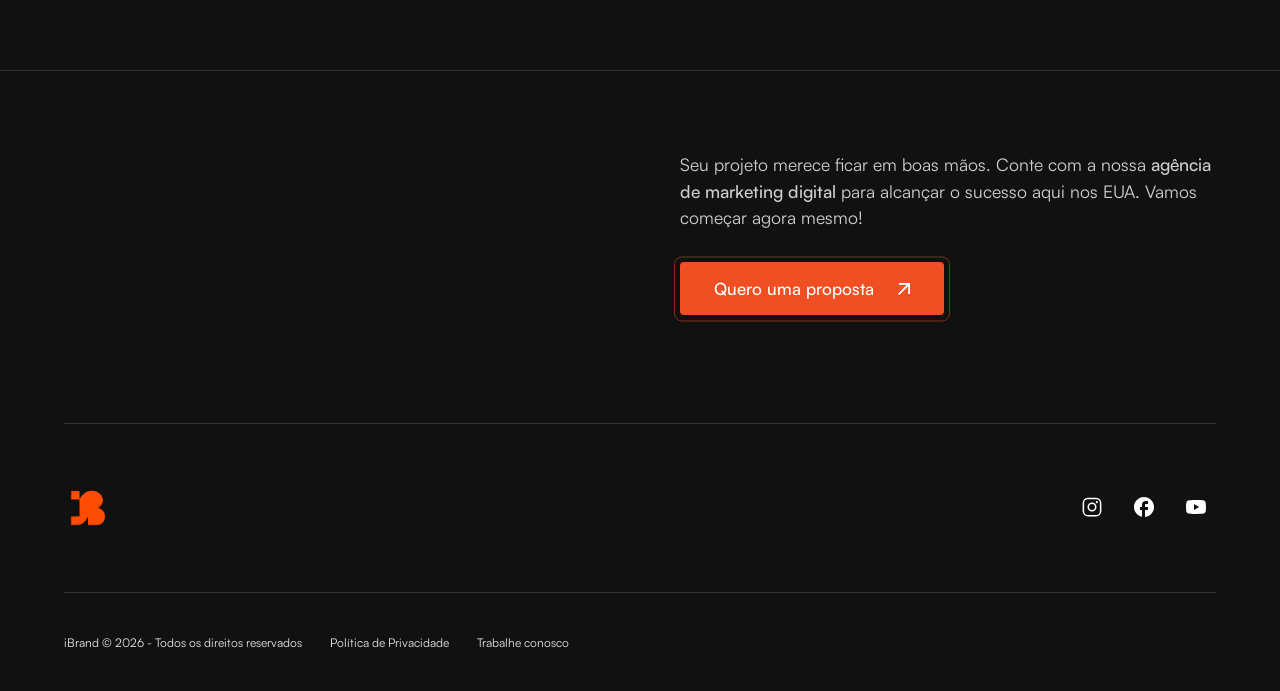
<file: projetos/ab-kitchen.html>
<!DOCTYPE html>
<html lang="pt-BR" class="no-js">
<head>
<!-- Google Tag Manager -->
<script>(function(w,d,s,l,i){w[l]=w[l]||[];w[l].push({'gtm.start':
new Date().getTime(),event:'gtm.js'});var f=d.getElementsByTagName(s)[0],
j=d.createElement(s),dl=l!='dataLayer'?'&l='+l:'';j.async=true;j.src=
'https://www.googletagmanager.com/gtm.js?id='+i+dl;f.parentNode.insertBefore(j,f);
})(window,document,'script','dataLayer','GTM-MR5NWT5J');</script>
<!-- End Google Tag Manager -->
  <meta charset="utf-8">
  <meta http-equiv="X-UA-Compatible" content="IE=edge">
  <meta name="viewport" content="width=device-width, initial-scale=1.0">

  <script>
    (function(d){
      d.classList.remove('no-js');
      d.classList.add('js');
    })(document.documentElement);
  </script>

  <title>AB Kitchen & Cabinetry | Projetos | iBrand</title>
  <meta name="description" content="Site criado pela iBrand para a AB Kitchen & Cabinetry, marcenaria especializada em cozinhas e armários planejados em Cape Cod." />
  <link rel="canonical" href="https://ibrandmkt.com.br/projetos/ab-kitchen.html">

  <!-- Open Graph -->
  <meta property="og:type" content="website">
  <meta property="og:url" content="https://ibrandmkt.com.br/projetos/ab-kitchen.html">
  <meta property="og:title" content="AB Kitchen & Cabinetry | Projetos | iBrand">
  <meta property="og:description" content="Site criado pela iBrand para a AB Kitchen & Cabinetry, marcenaria especializada em cozinhas e armários planejados em Cape Cod.">
  <meta property="og:image" content="https://ibrandmkt.com.br/assets/img/projects/ab-kitchen/hero-banner.webp">
  <meta property="og:locale" content="pt_BR">

  <link rel="icon" href="../assets/img/favicon/favicon.ico?v=2" sizes="any">
  <link rel="icon" type="image/png" href="../assets/img/favicon/favicon-32.png?v=2" sizes="32x32">
  <link rel="apple-touch-icon" href="../assets/img/favicon/favicon-180.png?v=2">

  <link rel="preload" href="../assets/fonts/Satoshi-Regular.woff2" as="font" type="font/woff2" crossorigin>
  <link rel="preload" href="../assets/fonts/Satoshi-Medium.woff2" as="font" type="font/woff2" crossorigin>
  <link rel="preload" href="../assets/fonts/Satoshi-Bold.woff2" as="font" type="font/woff2" crossorigin>

  <link rel="stylesheet" href="../assets/css/style.css">
  <link rel="stylesheet" href="../assets/css/ibrand-overrides.css">
  <link rel="stylesheet" href="../assets/css/project.css">

  <meta name="theme-color" content="#111111">
</head>

<body class="page-template page-template-page-template page-template-page-template-php page wp-theme-theme-fante">
<!-- Google Tag Manager (noscript) -->
<noscript><iframe src="https://www.googletagmanager.com/ns.html?id=GTM-MR5NWT5J"
height="0" width="0" style="display:none;visibility:hidden"></iframe></noscript>
<!-- End Google Tag Manager (noscript) -->

  <div id="preloader"><div id="status"></div></div>

  <header class="header">
    <div class="col-af-content">
      <a href="../index.html" class="logo" title="iBrand">
        <img src="../assets/img/logo/cropped-ibrand.logo_.webp" alt="iBrand" class="ibrand-logo" width="48" height="48" fetchpriority="high">
      </a>
      <div class="buttons">
        <a href="/orcamento.html" class="button button-outline button-white" title="Solicite seu orçamento">
          Solicite seu orçamento
        </a>
        <button class="menu-open" aria-expanded="false" aria-label="Menu">
          <svg width="40" height="26" viewBox="0 0 40 26" fill="none" aria-hidden="true"><rect width="40" height="1.8" rx="0.9"/><rect y="11.8" width="40" height="1.8" rx="0.9"/><rect y="23.6" width="40" height="1.8" rx="0.9"/></svg>
        </button>
      </div>
    </div>
  </header>

  <nav class="nav" aria-hidden="true">
    <div class="content">
      <button class="menu-close" aria-label="Fechar menu">
        <svg width="40" height="30" viewBox="0 0 40 30" fill="none" aria-hidden="true"><rect x="5.2215" y="28.2843" width="40" height="1.8" rx="0.9" transform="rotate(-45 5.2215 28.2843)"/><rect width="40" height="1.8" rx="0.9" transform="matrix(-0.707107 -0.707107 -0.707107 0.707107 34.7786 28.2843)"/></svg>
      </button>
      <ul class="menu clearfix">
        <li class="nav-item"><a href="../index.html" title="Sobre" class="title">Sobre</a></li>
        <li class="nav-item has-submenu">
          <a class="nav-link title" href="#0" title="Serviços" data-original="Serviços">Serviços</a>
          <ul class="submenu">
            <li><a href="../index.html" title="Criação de Sites" class="title">Criação de Sites</a></li>
            <li><a href="../index.html" title="Identidade visual" class="title">Identidade visual</a></li>
            <li><a href="../index.html" title="Marketing digital" class="title">Marketing digital</a></li>
            <li><a href="../index.html" title="E-commerce" class="title">E-commerce</a></li>
          </ul>
        </li>
        <li class="nav-item"><a href="../projetos/index.html" title="Projetos" class="title">Projetos</a></li>
        <li class="nav-item"><a href="../index.html" title="Blog" class="title">Blog</a></li>
      </ul>
      <a href="/orcamento.html" class="button" title="Quero uma proposta">Quero uma proposta</a>
    </div>
  </nav>

  <main>

    <!-- CASE HERO -->
    <section class="case-hero col-af is-dark font-w">
      <div class="col-af-content">
        <a href="../projetos/index.html" class="case-back">
          <svg width="14" height="14" viewBox="0 0 10 10" fill="none" aria-hidden="true"><path d="M1.07692 10L0 8.92308L7.38462 1.53846H0.769231V0H10V9.23077H8.46154V2.61538L1.07692 10Z" fill="currentColor"/></svg>
          Ver todos os projetos
        </a>
        <span class="eyebrow">Website &amp; Conteúdo para Redes Sociais</span>
        <h1 class="lines">AB Kitchen &amp; Cabinetry</h1>
        <p class="lead">Site criado para a AB Kitchen &amp; Cabinetry apresentar seu trabalho artesanal em cozinhas e armários planejados, e transformar visitantes em pedidos de orçamento em Cape Cod.</p>
        <div class="meta">
          <div><span>Ano</span><strong>2026</strong></div>
          <div><span>Segmento</span><strong>Marcenaria &amp; Reforma</strong></div>
          <div><span>Entrega</span><strong>Website, Social Media</strong></div>
        </div>
      </div>
    </section>

    <!-- CASE HERO MEDIA -->
    <section class="case-media">
      <div class="case-media-inner">
        <img src="../assets/img/projects/ab-kitchen/hero-banner.webp" alt="Página inicial do site da AB Kitchen & Cabinetry" loading="eager" fetchpriority="high">
      </div>
    </section>

    <!-- CASE SUMMARY -->
    <section class="case-summary col-af is-dark font-w">
      <div class="col-af-content case-summary-grid">
        <ul class="case-summary-meta">
          <li><span>Cliente</span><strong>AB Kitchen &amp; Cabinetry</strong></li>
          <li><span>Indústria</span><strong>Marcenaria, Reformas</strong></li>
          <li><span>Localização</span><strong>Cape Cod, MA</strong></li>
        </ul>
        <div class="case-summary-content anime fadeInUp">
          <h2>Elegância artesanal para cozinhas e armários sob medida</h2>
          <p>A AB Kitchen &amp; Cabinetry é uma marcenaria especializada em cozinhas e armários planejados em Cape Cod, Massachusetts. Atendendo um público que valoriza acabamento refinado e atendimento próximo, a marca precisava de um site que traduzisse a qualidade artesanal do trabalho e facilitasse o primeiro contato com novos clientes.</p>
          <p>O desafio era apresentar um portfólio extenso de projetos residenciais — cozinhas, banheiros e armários sob medida — de forma organizada e visualmente sofisticada, convertendo visitantes em pedidos de orçamento.</p>
        </div>
      </div>
    </section>

    <!-- CASE GALLERY (mosaic) -->
    <section class="case-gallery">
      <div class="case-gallery-inner">
        <div class="case-gallery-row case-gallery-template">
          <div class="case-gallery-media"><img src="../assets/img/projects/ab-kitchen/feed/feed-01.webp" alt="Arte de feed para a AB Kitchen & Cabinetry"></div>
          <div class="case-gallery-media"><img src="../assets/img/projects/ab-kitchen/feed/feed-02.webp" alt="Arte de feed para a AB Kitchen & Cabinetry"></div>
          <div class="case-gallery-media"><img src="../assets/img/projects/ab-kitchen/feed/feed-03.webp" alt="Arte de feed para a AB Kitchen & Cabinetry"></div>
          <div class="case-gallery-media"><img src="../assets/img/projects/ab-kitchen/feed/feed-04.webp" alt="Arte de feed para a AB Kitchen & Cabinetry"></div>
          <div class="case-gallery-media"><img src="../assets/img/projects/ab-kitchen/feed/feed-05.webp" alt="Arte de feed para a AB Kitchen & Cabinetry"></div>
          <div class="case-gallery-media"><img src="../assets/img/projects/ab-kitchen/feed/feed-06.webp" alt="Arte de feed para a AB Kitchen & Cabinetry"></div>
          <div class="case-gallery-media"><img src="../assets/img/projects/ab-kitchen/feed/feed-07.webp" alt="Arte de feed para a AB Kitchen & Cabinetry"></div>
          <div class="case-gallery-media"><img src="../assets/img/projects/ab-kitchen/feed/feed-08.webp" alt="Arte de feed para a AB Kitchen & Cabinetry"></div>
          <div class="case-gallery-media"><img src="../assets/img/projects/ab-kitchen/feed/feed-09.webp" alt="Arte de feed para a AB Kitchen & Cabinetry"></div>
          <div class="case-gallery-media"><img src="../assets/img/projects/ab-kitchen/feed/feed-10.webp" alt="Arte de feed para a AB Kitchen & Cabinetry"></div>
          <div class="case-gallery-media"><img src="../assets/img/projects/ab-kitchen/feed/feed-11.webp" alt="Arte de feed para a AB Kitchen & Cabinetry"></div>
          <div class="case-gallery-media"><img src="../assets/img/projects/ab-kitchen/feed/feed-12.webp" alt="Arte de feed para a AB Kitchen & Cabinetry"></div>
          <div class="case-gallery-media"><img src="../assets/img/projects/ab-kitchen/feed/feed-13.webp" alt="Arte de feed para a AB Kitchen & Cabinetry"></div>
          <div class="case-gallery-media"><img src="../assets/img/projects/ab-kitchen/feed/feed-14.webp" alt="Arte de feed para a AB Kitchen & Cabinetry"></div>
          <div class="case-gallery-media"><img src="../assets/img/projects/ab-kitchen/feed/feed-15.webp" alt="Arte de feed para a AB Kitchen & Cabinetry"></div>
        </div>
      </div>
    </section>

    <!-- CASE CONTENT + STICKY MEDIA -->
    <section class="case-content-media col-af is-dark font-w">
      <div class="col-af-content case-content-media-grid">
        <div class="case-content-media-image" data-parallax="3">
          <img src="../assets/img/projects/ab-kitchen/site-full.webp" alt="Página completa do site da AB Kitchen & Cabinetry" loading="lazy">
        </div>
        <div class="case-content-media-text anime fadeInUp">
          <h2>Um site que valoriza cada detalhe do trabalho artesanal</h2>
          <p>Criamos um site com hero em destaque, uma seção "Sobre" contando a história da marcenaria, e uma vitrine de projetos recentes organizada por ambiente, facilitando a navegação para quem busca inspiração para sua própria cozinha ou reforma.</p>
          <p>A paleta neutra e a tipografia elegante reforçam o posicionamento premium da AB Kitchen &amp; Cabinetry, com chamadas diretas para orçamento em cada seção da página.</p>
        </div>
      </div>
    </section>

    <!-- VÍDEO E VERSÃO MOBILE: em produção, entram aqui assim que o material for enviado -->

    <!-- RELATED PROJECTS -->
    <section class="case-related col-af is-dark font-w">
      <div class="col-af-content">
        <div class="case-related-header">
          <h2 class="lines">Mais projetos</h2>
          <a href="../projetos/index.html" class="button button-outline button-white">Ver todos os projetos</a>
        </div>
        <div class="case-related-carousel">
          <div class="case-related-track">
            <a class="case-related-item" href="alternativa.html" title="Projeto Alternativa Auto Center">
              <div class="image">
                <img src="../assets/img/cases/alternativa-855x1024.webp" alt="Projeto Alternativa Auto Center" loading="lazy">
              </div>
              <div class="tags">Website</div>
              <h3>Alternativa Auto Center</h3>
            </a>
            <a class="case-related-item" href="txc-querencia.html" title="Projeto TXC Querência">
              <div class="image">
                <img src="../assets/img/cases/txc-querencia-855x1024.webp" alt="Projeto TXC Querência" loading="lazy">
              </div>
              <div class="tags">Website</div>
              <h3>TXC Querência</h3>
            </a>
            <a class="case-related-item" href="#" title="Projeto Advance">
              <div class="image">
                <img src="../assets/img/cases/advance-855x1024.webp" alt="Projeto Advance" loading="lazy">
              </div>
              <div class="tags">Website</div>
              <h3>Advance</h3>
            </a>
            <a class="case-related-item" href="#" title="Projeto Starbuck Construction">
              <div class="image">
                <img src="../assets/img/cases/starbuck-construction-855x1024.webp" alt="Projeto Starbuck Construction" loading="lazy">
              </div>
              <div class="tags">Website</div>
              <h3>Starbuck Construction</h3>
            </a>
            <a class="case-related-item" href="champion-tree.html" title="Projeto Champion Tree">
              <div class="image">
                <img src="../assets/img/cases/champion-tree-855x1024.webp" alt="Projeto Champion Tree" loading="lazy">
              </div>
              <div class="tags">Website</div>
              <h3>Champion Tree</h3>
            </a>
          </div>
          <div class="case-related-nav">
            <button class="case-related-prev" aria-label="Projeto anterior">
              <svg viewBox="0 0 24 24" fill="none" aria-hidden="true"><path d="M15 6l-6 6 6 6" stroke="currentColor" stroke-width="2" stroke-linecap="round" stroke-linejoin="round"/></svg>
            </button>
            <button class="case-related-next" aria-label="Próximo projeto">
              <svg viewBox="0 0 24 24" fill="none" aria-hidden="true"><path d="M9 6l6 6-6 6" stroke="currentColor" stroke-width="2" stroke-linecap="round" stroke-linejoin="round"/></svg>
            </button>
          </div>
        </div>
      </div>
    </section>

    <!-- CTA -->
    <section class="cta col-af font-w is-dark" id="orcamento">
      <div class="col-af-content">
        <div class="info">
          <h2 class="lines">Quer um projeto assim para a sua marca?</h2>
        </div>
        <div class="info">
          <p>Seu projeto merece ficar em boas mãos. Conte com a nossa <strong>agência de marketing digital</strong> para alcançar o sucesso aqui nos EUA. Vamos começar agora mesmo!</p>
          <a href="/orcamento.html" class="button" title="Quero uma proposta">
            Quero uma proposta
            <svg width="10" height="10" viewBox="0 0 10 10" fill="none" aria-hidden="true"><path d="M1.07692 10L0 8.92308L7.38462 1.53846H0.769231V0H10V9.23077H8.46154V2.61538L1.07692 10Z"/></svg>
          </a>
        </div>
      </div>
    </section>

  </main>

  <!-- FOOTER -->
  <footer class="footer col-af font-w">
    <div class="col-af-content clearfix">
      <div class="info">
        <div>
          <img src="../assets/img/logo/cropped-ibrand.logo_.webp" alt="iBrand" class="ibrand-logo-footer" loading="lazy">
        </div>
        <div>
          <div class="social">
            <a href="https://www.instagram.com/ibrandmkt_/" class="social" target="_blank" rel="noopener" title="Instagram">
              <svg width="32" height="32" viewBox="0 0 256 256" aria-hidden="true"><path d="M128 80a48 48 0 1 0 48 48a48 48 0 0 0-48-48Zm0 80a32 32 0 1 1 32-32a32.1 32.1 0 0 1-32 32Zm44-132H84a56 56 0 0 0-56 56v88a56 56 0 0 0 56 56h88a56 56 0 0 0 56-56V84a56 56 0 0 0-56-56Zm40 144a40 40 0 0 1-40 40H84a40 40 0 0 1-40-40V84a40 40 0 0 1 40-40h88a40 40 0 0 1 40 40Zm-20-96a12 12 0 1 1-12-12a12 12 0 0 1 12 12Z"></path></svg>
            </a>
            <a href="https://www.facebook.com/ibrandmkt" class="social" target="_blank" rel="noopener" title="Facebook">
              <svg width="32" height="32" viewBox="0 0 24 24" aria-hidden="true"><path d="M22 12c0-5.52-4.48-10-10-10S2 6.48 2 12c0 4.84 3.44 8.87 8 9.8V15H8v-3h2V9.5C10 7.57 11.57 6 13.5 6H16v3h-2c-.55 0-1 .45-1 1v2h3v3h-3v6.95c5.05-.5 9-4.76 9-9.95z"/></svg>
            </a>
            <a href="https://www.youtube.com/@ibrandmkt" class="social" target="_blank" rel="noopener" title="YouTube">
              <svg width="32" height="32" viewBox="0 0 24 24" aria-hidden="true"><path d="m10 15l5.19-3L10 9v6m11.56-7.83c.13.47.22 1.1.28 1.9c.07.8.1 1.49.1 2.09L22 12c0 2.19-.16 3.8-.44 4.83c-.25.9-.83 1.48-1.73 1.73c-.47.13-1.33.22-2.65.28c-1.3.07-2.49.1-3.59.1L12 19c-4.19 0-6.8-.16-7.83-.44c-.9-.25-1.48-.83-1.73-1.73c-.13-.47-.22-1.1-.28-1.9c-.07-.8-.1-1.49-.1-2.09L2 12c0-2.19.16-3.8.44-4.83c.25-.9.83-1.48 1.73-1.73c.47-.13 1.33-.22 2.65-.28c1.3-.07 2.49-.1 3.59-.1L12 5c4.19 0 6.8.16 7.83.44c.9.25 1.48.83 1.73 1.73Z"></path></svg>
            </a>
          </div>
        </div>
      </div>
      <div class="end clearfix">
        <div>
          <p>iBrand © 2026 - Todos os direitos reservados</p>
          <a href="../index.html" title="Política de Privacidade" class="item">Política de Privacidade</a>
          <a href="../index.html" title="Trabalhe conosco" class="item">Trabalhe conosco</a>
        </div>
      </div>
    </div>
  </footer>


  <!-- COOKIES -->
  <div class="cookies-container">
    <div class="cookies-content font-w">
      <p>Utilizamos cookies para melhorar sua experiência em nosso site. Ao continuar navegando, você concorda com a nossa <a href="../index.html" title="Política de Privacidade">Política de Privacidade</a>.</p>
      <button class="cookies-save">Continuar e fechar</button>
    </div>
  </div>

  <!-- SCRIPTS -->
  <script src="../assets/js/main.js" defer></script>
  <script src="../assets/js/project.js" defer></script>
  <script src="../assets/js/anime-fallback.js" defer></script>
  <script src="../assets/js/loader.js" defer></script>

</body>
</html>
</file>
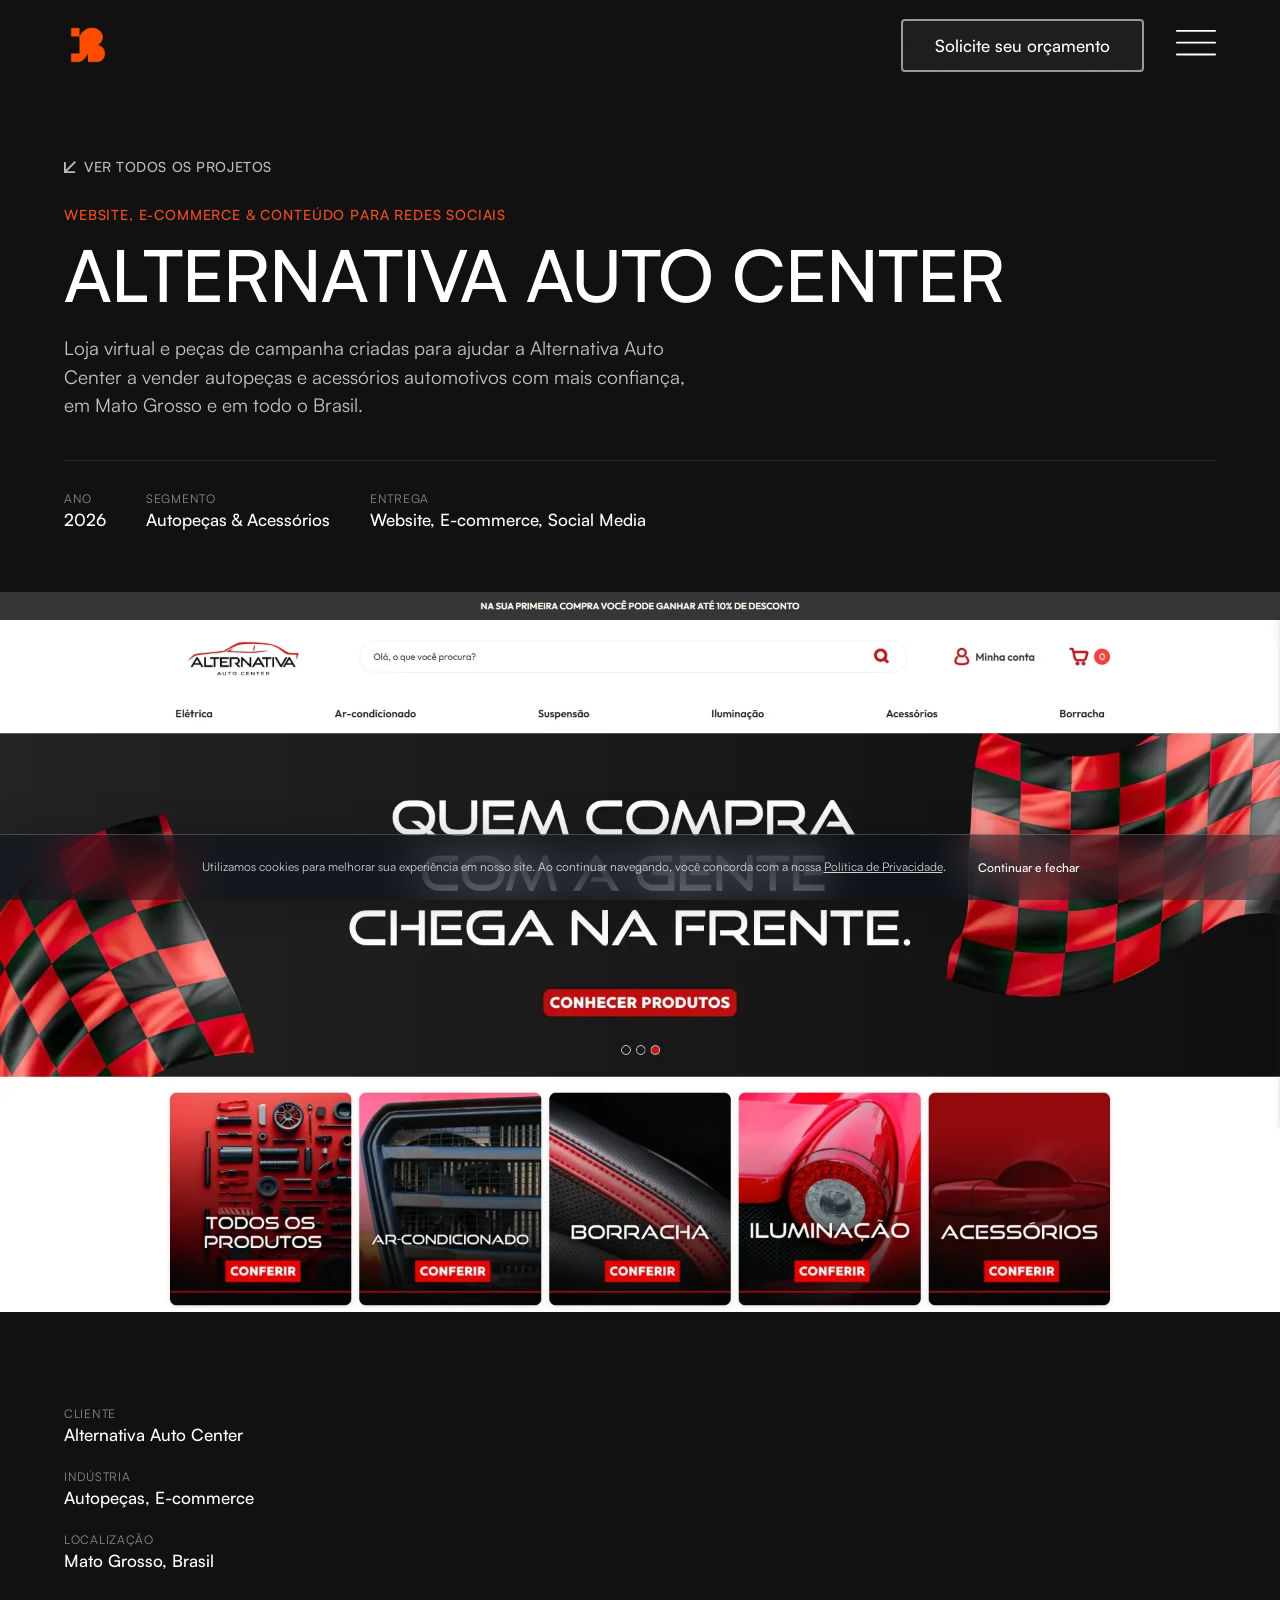
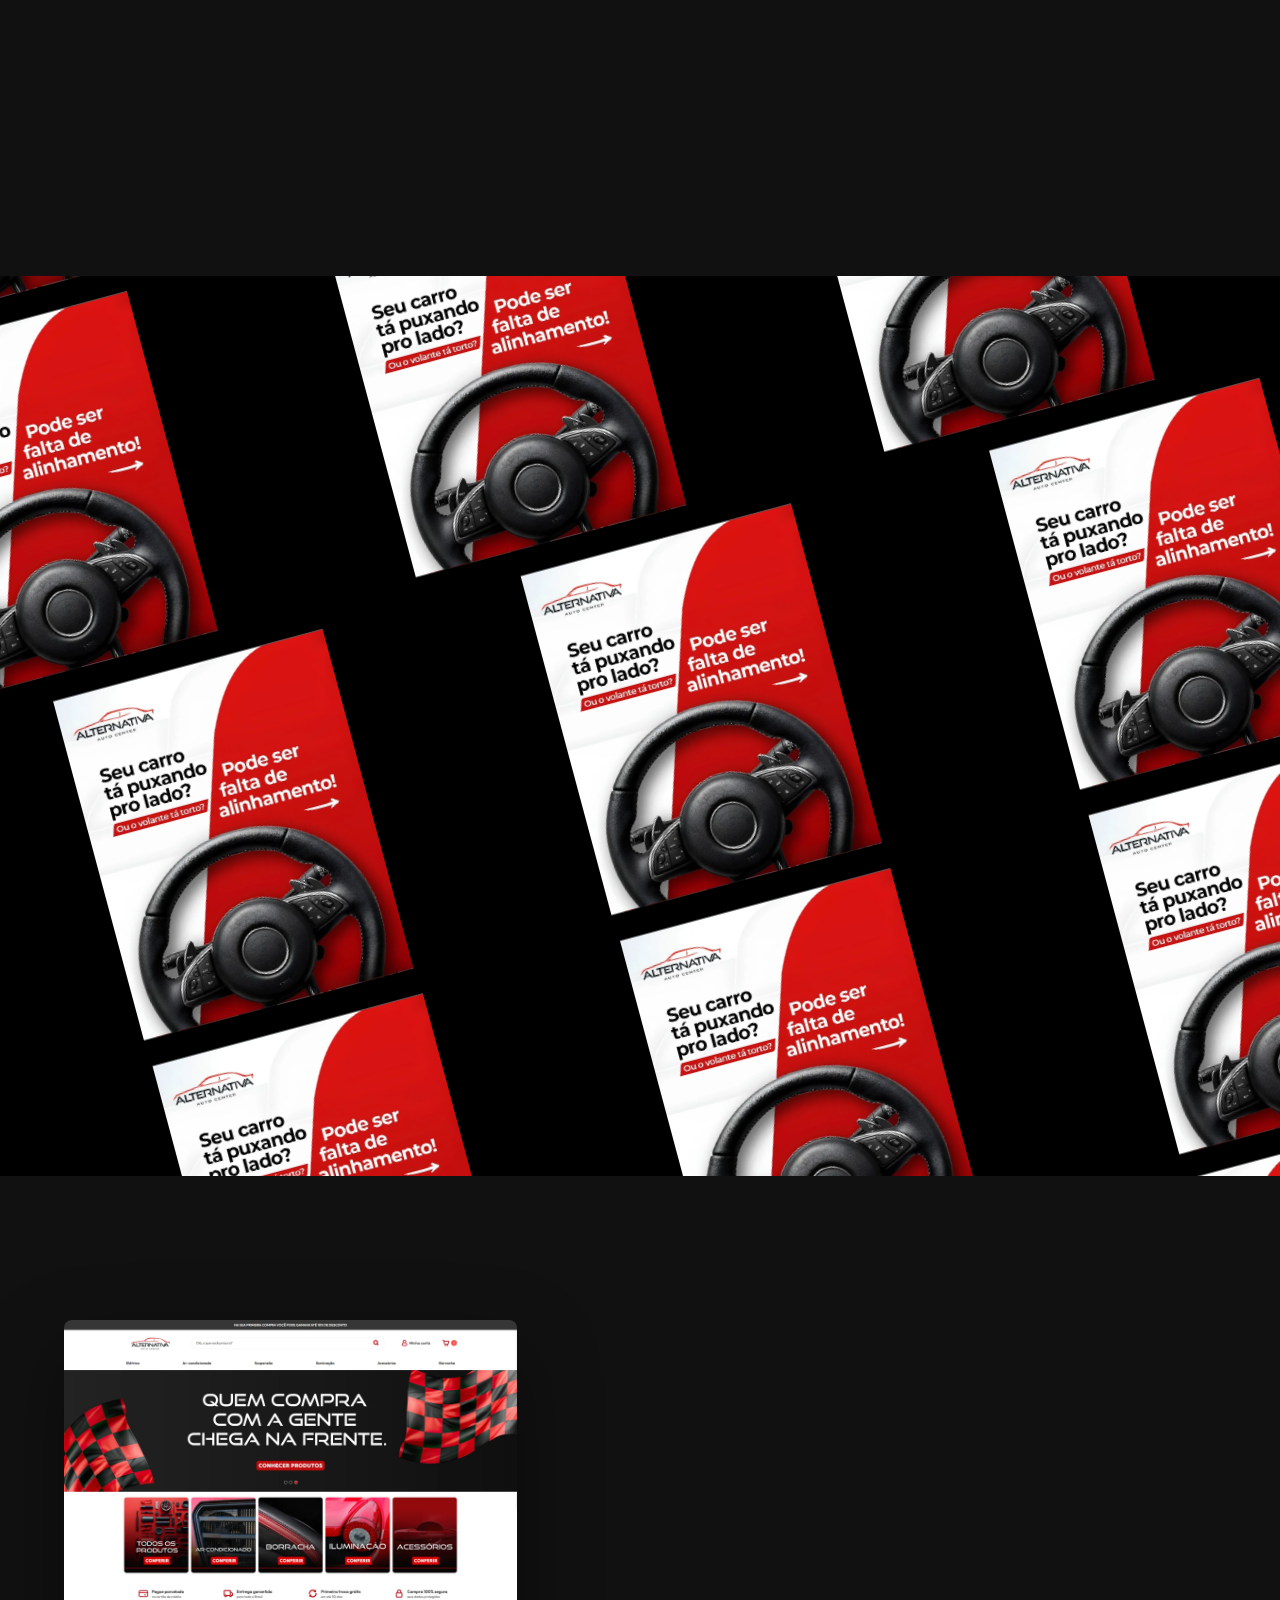
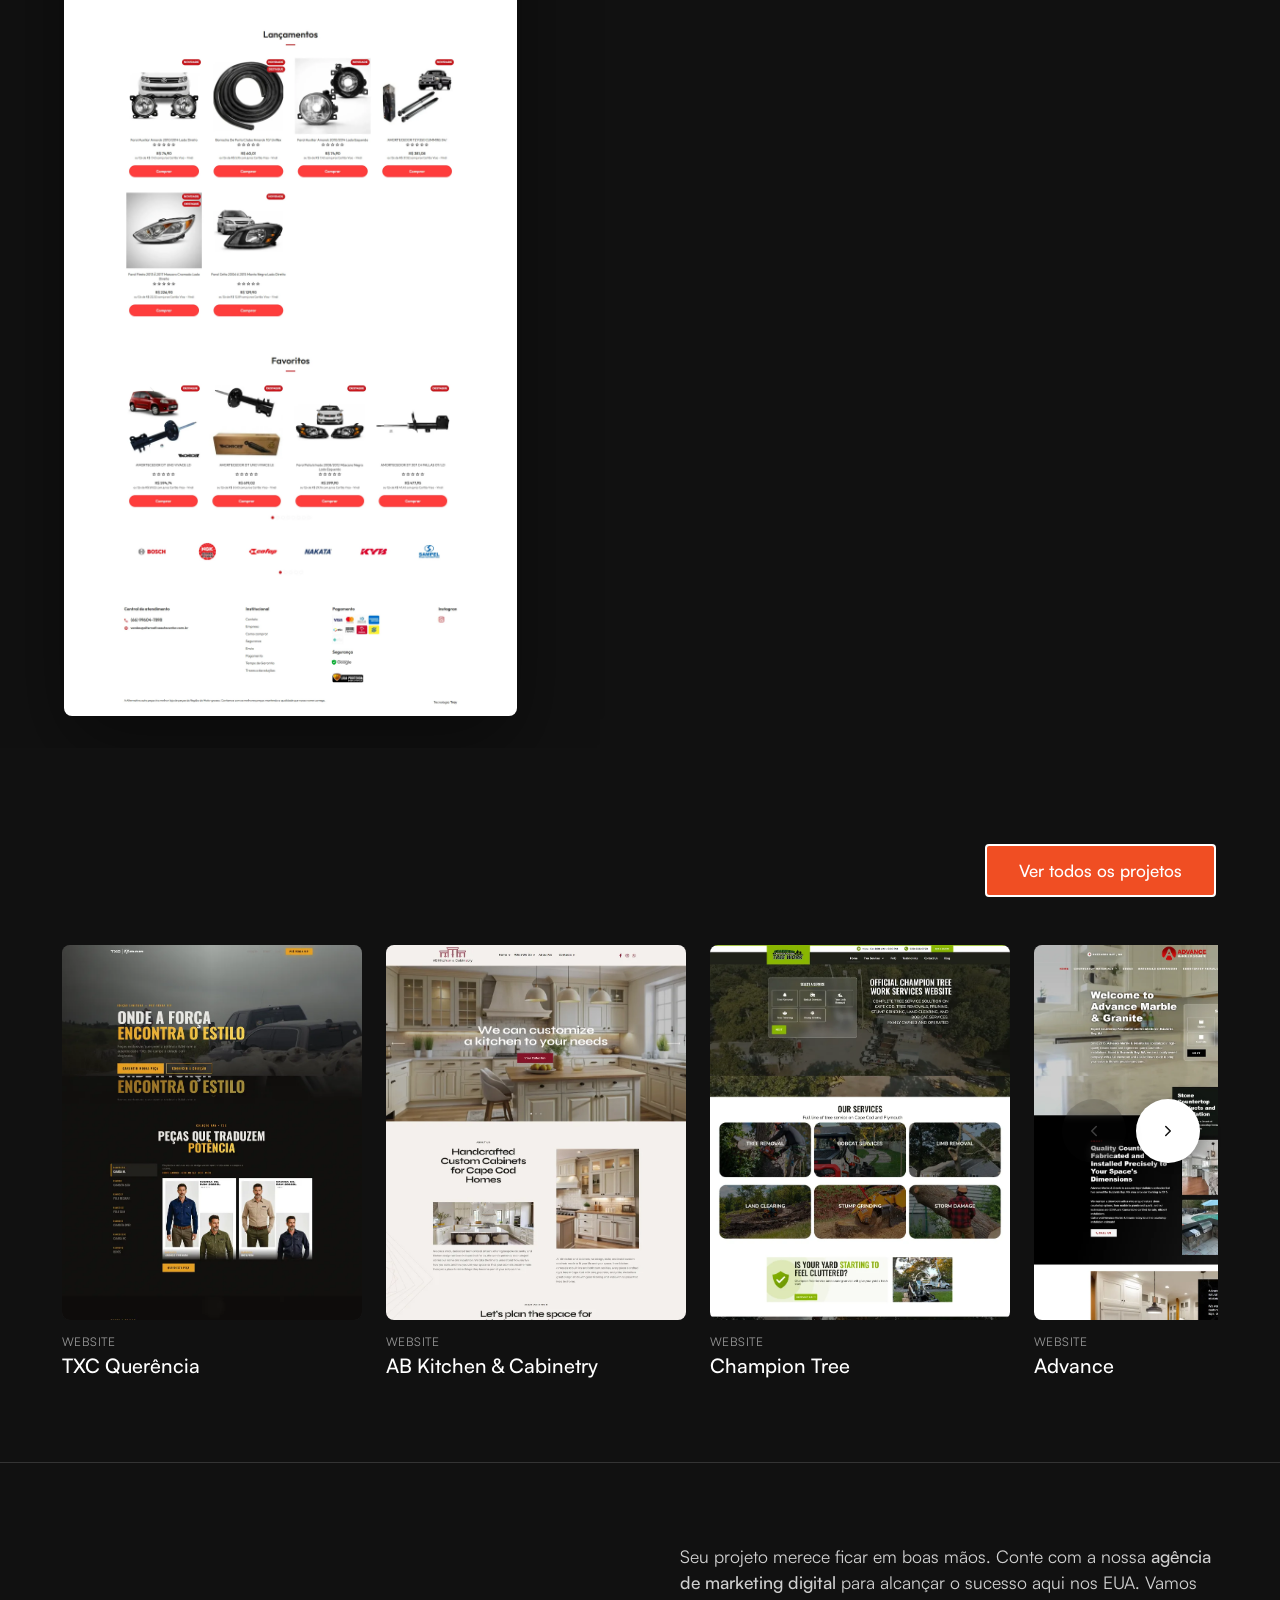
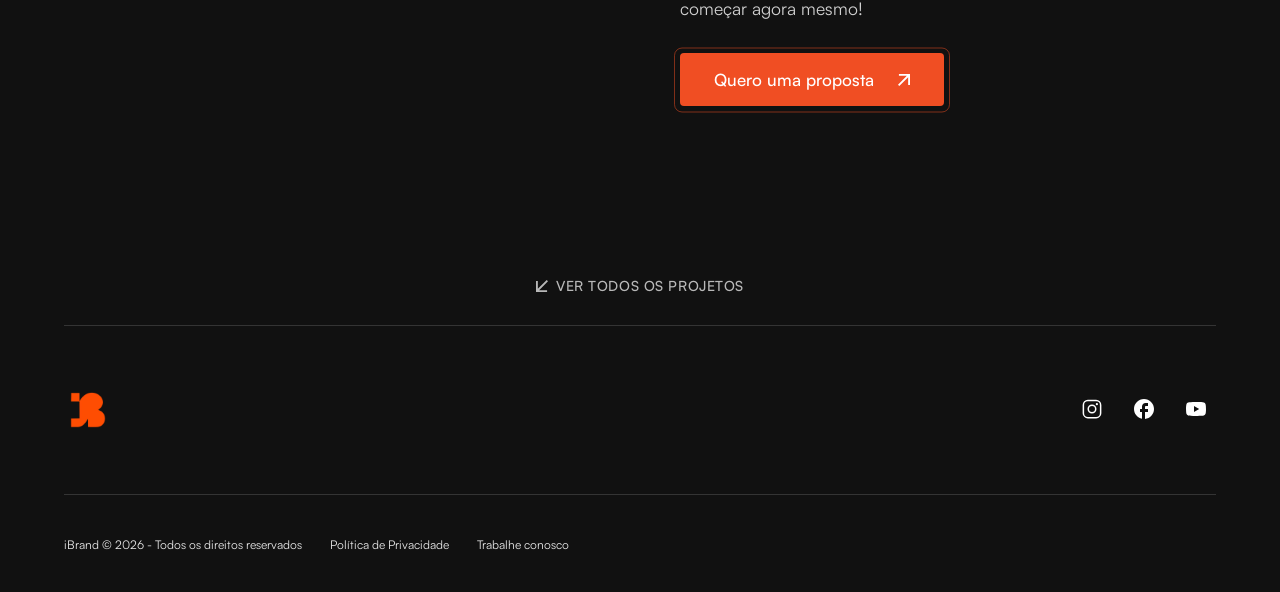
<file: projetos/alternativa.html>
<!DOCTYPE html>
<html lang="pt-BR" class="no-js">
<head>
<!-- Google Tag Manager -->
<script>(function(w,d,s,l,i){w[l]=w[l]||[];w[l].push({'gtm.start':
new Date().getTime(),event:'gtm.js'});var f=d.getElementsByTagName(s)[0],
j=d.createElement(s),dl=l!='dataLayer'?'&l='+l:'';j.async=true;j.src=
'https://www.googletagmanager.com/gtm.js?id='+i+dl;f.parentNode.insertBefore(j,f);
})(window,document,'script','dataLayer','GTM-MR5NWT5J');</script>
<!-- End Google Tag Manager -->
  <meta charset="utf-8">
  <meta http-equiv="X-UA-Compatible" content="IE=edge">
  <meta name="viewport" content="width=device-width, initial-scale=1.0">

  <script>
    (function(d){
      d.classList.remove('no-js');
      d.classList.add('js');
    })(document.documentElement);
  </script>

  <title>Alternativa Auto Center | Projetos | iBrand</title>
  <meta name="description" content="Loja virtual e peças de campanha criadas pela iBrand para ajudar a Alternativa Auto Center a vender autopeças e acessórios automotivos em Mato Grosso." />
  <link rel="canonical" href="https://ibrandmkt.com.br/projetos/alternativa.html">

  <!-- Open Graph -->
  <meta property="og:type" content="website">
  <meta property="og:url" content="https://ibrandmkt.com.br/projetos/alternativa.html">
  <meta property="og:title" content="Alternativa Auto Center | Projetos | iBrand">
  <meta property="og:description" content="Loja virtual e peças de campanha criadas pela iBrand para ajudar a Alternativa Auto Center a vender autopeças e acessórios automotivos em Mato Grosso.">
  <meta property="og:image" content="https://ibrandmkt.com.br/assets/img/projects/alternativa/hero-banner.webp">
  <meta property="og:locale" content="pt_BR">

  <link rel="icon" href="../assets/img/favicon/favicon.ico?v=2" sizes="any">
  <link rel="icon" type="image/png" href="../assets/img/favicon/favicon-32.png?v=2" sizes="32x32">
  <link rel="apple-touch-icon" href="../assets/img/favicon/favicon-180.png?v=2">

  <link rel="preload" href="../assets/fonts/Satoshi-Regular.woff2" as="font" type="font/woff2" crossorigin>
  <link rel="preload" href="../assets/fonts/Satoshi-Medium.woff2" as="font" type="font/woff2" crossorigin>
  <link rel="preload" href="../assets/fonts/Satoshi-Bold.woff2" as="font" type="font/woff2" crossorigin>

  <link rel="stylesheet" href="../assets/css/style.css">
  <link rel="stylesheet" href="../assets/css/ibrand-overrides.css">
  <link rel="stylesheet" href="../assets/css/project.css">

  <meta name="theme-color" content="#111111">
</head>

<body class="page-template page-template-page-template page-template-page-template-php page wp-theme-theme-fante">
<!-- Google Tag Manager (noscript) -->
<noscript><iframe src="https://www.googletagmanager.com/ns.html?id=GTM-MR5NWT5J"
height="0" width="0" style="display:none;visibility:hidden"></iframe></noscript>
<!-- End Google Tag Manager (noscript) -->

  <div id="preloader"><div id="status"></div></div>

  <header class="header">
    <div class="col-af-content">
      <a href="../index.html" class="logo" title="iBrand">
        <img src="../assets/img/logo/cropped-ibrand.logo_.webp" alt="iBrand" class="ibrand-logo" width="48" height="48" fetchpriority="high">
      </a>
      <div class="buttons">
        <a href="/orcamento.html" class="button button-outline button-white" title="Solicite seu orçamento">
          Solicite seu orçamento
        </a>
        <button class="menu-open" aria-expanded="false" aria-label="Menu">
          <svg width="40" height="26" viewBox="0 0 40 26" fill="none" aria-hidden="true"><rect width="40" height="1.8" rx="0.9"/><rect y="11.8" width="40" height="1.8" rx="0.9"/><rect y="23.6" width="40" height="1.8" rx="0.9"/></svg>
        </button>
      </div>
    </div>
  </header>

  <nav class="nav" aria-hidden="true">
    <div class="content">
      <button class="menu-close" aria-label="Fechar menu">
        <svg width="40" height="30" viewBox="0 0 40 30" fill="none" aria-hidden="true"><rect x="5.2215" y="28.2843" width="40" height="1.8" rx="0.9" transform="rotate(-45 5.2215 28.2843)"/><rect width="40" height="1.8" rx="0.9" transform="matrix(-0.707107 -0.707107 -0.707107 0.707107 34.7786 28.2843)"/></svg>
      </button>
      <ul class="menu clearfix">
        <li class="nav-item"><a href="../index.html" title="Sobre" class="title">Sobre</a></li>
        <li class="nav-item has-submenu">
          <a class="nav-link title" href="#0" title="Serviços" data-original="Serviços">Serviços</a>
          <ul class="submenu">
            <li><a href="../index.html" title="Criação de Sites" class="title">Criação de Sites</a></li>
            <li><a href="../index.html" title="Identidade visual" class="title">Identidade visual</a></li>
            <li><a href="../index.html" title="Marketing digital" class="title">Marketing digital</a></li>
            <li><a href="../index.html" title="E-commerce" class="title">E-commerce</a></li>
          </ul>
        </li>
        <li class="nav-item"><a href="../projetos/index.html" title="Projetos" class="title">Projetos</a></li>
        <li class="nav-item"><a href="../index.html" title="Blog" class="title">Blog</a></li>
      </ul>
      <a href="/orcamento.html" class="button" title="Quero uma proposta">Quero uma proposta</a>
    </div>
  </nav>

  <main>

    <!-- CASE HERO -->
    <section class="case-hero col-af is-dark font-w">
      <div class="col-af-content">
        <a href="../projetos/index.html" class="case-back">
          <svg width="14" height="14" viewBox="0 0 10 10" fill="none" aria-hidden="true"><path d="M1.07692 10L0 8.92308L7.38462 1.53846H0.769231V0H10V9.23077H8.46154V2.61538L1.07692 10Z" fill="currentColor"/></svg>
          Ver todos os projetos
        </a>
        <span class="eyebrow">Website, E-commerce &amp; Conteúdo para Redes Sociais</span>
        <h1 class="lines">Alternativa Auto Center</h1>
        <p class="lead">Loja virtual e peças de campanha criadas para ajudar a Alternativa Auto Center a vender autopeças e acessórios automotivos com mais confiança, em Mato Grosso e em todo o Brasil.</p>
        <div class="meta">
          <div><span>Ano</span><strong>2026</strong></div>
          <div><span>Segmento</span><strong>Autopeças &amp; Acessórios</strong></div>
          <div><span>Entrega</span><strong>Website, E-commerce, Social Media</strong></div>
        </div>
      </div>
    </section>

    <!-- CASE HERO MEDIA -->
    <section class="case-media">
      <div class="case-media-inner">
        <img src="../assets/img/projects/alternativa/hero-banner.webp" alt="Página inicial da loja virtual da Alternativa Auto Center" loading="eager" fetchpriority="high">
      </div>
    </section>

    <!-- CASE SUMMARY -->
    <section class="case-summary col-af is-dark font-w">
      <div class="col-af-content case-summary-grid">
        <ul class="case-summary-meta">
          <li><span>Cliente</span><strong>Alternativa Auto Center</strong></li>
          <li><span>Indústria</span><strong>Autopeças, E-commerce</strong></li>
          <li><span>Localização</span><strong>Mato Grosso, Brasil</strong></li>
        </ul>
        <div class="case-summary-content anime fadeInUp">
          <h2>Uma loja virtual feita para vender autopeças com confiança</h2>
          <p>A Alternativa Auto Center é uma das maiores lojas de autopeças e acessórios automotivos de Mato Grosso, com linha completa de elétrica, suspensão, iluminação, ar-condicionado e borracharia. Para crescer nas vendas online, a marca precisava de uma loja virtual rápida, fácil de navegar por categoria e preparada para gerar confiança em quem compra peça de carro pela primeira vez pela internet.</p>
          <p>O desafio era ir além do e-commerce: a Alternativa também precisava de conteúdo recorrente para redes sociais, capaz de educar o cliente sobre manutenção do veículo e apresentar promoções de forma clara, sempre com a identidade visual vermelho e preto da marca.</p>
        </div>
      </div>
    </section>

    <!-- CASE GALLERY (mosaic) -->
    <section class="case-gallery">
      <div class="case-gallery-inner">
        <div class="case-gallery-row case-gallery-template">
          <div class="case-gallery-media"><img src="../assets/img/projects/alternativa/feed/feed-01.webp" alt="Arte de feed para a Alternativa Auto Center"></div>
          <div class="case-gallery-media"><img src="../assets/img/projects/alternativa/feed/feed-02.webp" alt="Arte de feed para a Alternativa Auto Center"></div>
          <div class="case-gallery-media"><img src="../assets/img/projects/alternativa/feed/feed-03.webp" alt="Arte de feed para a Alternativa Auto Center"></div>
          <div class="case-gallery-media"><img src="../assets/img/projects/alternativa/feed/feed-04.webp" alt="Arte de feed para a Alternativa Auto Center"></div>
          <div class="case-gallery-media"><img src="../assets/img/projects/alternativa/feed/feed-05.webp" alt="Arte de feed para a Alternativa Auto Center"></div>
          <div class="case-gallery-media"><img src="../assets/img/projects/alternativa/feed/feed-06.webp" alt="Arte de feed para a Alternativa Auto Center"></div>
          <div class="case-gallery-media"><img src="../assets/img/projects/alternativa/feed/feed-07.webp" alt="Arte de feed para a Alternativa Auto Center"></div>
          <div class="case-gallery-media"><img src="../assets/img/projects/alternativa/feed/feed-08.webp" alt="Arte de feed para a Alternativa Auto Center"></div>
        </div>
      </div>
    </section>

    <!-- CASE CONTENT + STICKY MEDIA -->
    <section class="case-content-media col-af is-dark font-w">
      <div class="col-af-content case-content-media-grid">
        <div class="case-content-media-image" data-parallax="3">
          <img src="../assets/img/projects/alternativa/site-full.webp" alt="Página completa da loja virtual da Alternativa Auto Center" loading="lazy">
        </div>
        <div class="case-content-media-text anime fadeInUp">
          <h2>Categorias claras, busca rápida e checkout sem fricção</h2>
          <p>Construímos uma loja virtual organizada por categoria — elétrica, ar-condicionado, suspensão, iluminação, acessórios e borracha — com busca em destaque, selos de confiança (entrega garantida, troca grátis, compra segura) e vitrines de lançamentos e favoritos para guiar o cliente até a compra.</p>
          <p>Toda a comunicação manteve a identidade vermelho e preto da Alternativa, reforçando a força da marca tanto na loja online quanto nas redes sociais.</p>
        </div>
      </div>
    </section>

    <!-- VÍDEO E VERSÃO MOBILE: em produção, entram aqui assim que o material for enviado -->

    <!-- RELATED PROJECTS -->
    <section class="case-related col-af is-dark font-w">
      <div class="col-af-content">
        <div class="case-related-header">
          <h2 class="lines">Mais projetos</h2>
          <a href="../projetos/index.html" class="button button-outline button-white">Ver todos os projetos</a>
        </div>
        <div class="case-related-carousel">
          <div class="case-related-track">
            <a class="case-related-item" href="txc-querencia.html" title="Projeto TXC Querência">
              <div class="image">
                <img src="../assets/img/cases/txc-querencia-855x1024.webp" alt="Projeto TXC Querência" loading="lazy">
              </div>
              <div class="tags">Website</div>
              <h3>TXC Querência</h3>
            </a>
            <a class="case-related-item" href="ab-kitchen.html" title="Projeto AB Kitchen & Cabinetry">
              <div class="image">
                <img src="../assets/img/cases/ab-kitchen-855x1024.webp" alt="Projeto AB Kitchen & Cabinetry" loading="lazy">
              </div>
              <div class="tags">Website</div>
              <h3>AB Kitchen &amp; Cabinetry</h3>
            </a>
            <a class="case-related-item" href="champion-tree.html" title="Projeto Champion Tree">
              <div class="image">
                <img src="../assets/img/cases/champion-tree-855x1024.webp" alt="Projeto Champion Tree" loading="lazy">
              </div>
              <div class="tags">Website</div>
              <h3>Champion Tree</h3>
            </a>
            <a class="case-related-item" href="#" title="Projeto Advance">
              <div class="image">
                <img src="../assets/img/cases/advance-855x1024.webp" alt="Projeto Advance" loading="lazy">
              </div>
              <div class="tags">Website</div>
              <h3>Advance</h3>
            </a>
          </div>
          <div class="case-related-nav">
            <button class="case-related-prev" aria-label="Projeto anterior">
              <svg viewBox="0 0 24 24" fill="none" aria-hidden="true"><path d="M15 6l-6 6 6 6" stroke="currentColor" stroke-width="2" stroke-linecap="round" stroke-linejoin="round"/></svg>
            </button>
            <button class="case-related-next" aria-label="Próximo projeto">
              <svg viewBox="0 0 24 24" fill="none" aria-hidden="true"><path d="M9 6l6 6-6 6" stroke="currentColor" stroke-width="2" stroke-linecap="round" stroke-linejoin="round"/></svg>
            </button>
          </div>
        </div>
      </div>
    </section>

    <!-- CTA -->
    <section class="cta col-af font-w is-dark" id="orcamento">
      <div class="col-af-content">
        <div class="info">
          <h2 class="lines">Quer um projeto assim para a sua marca?</h2>
        </div>
        <div class="info">
          <p>Seu projeto merece ficar em boas mãos. Conte com a nossa <strong>agência de marketing digital</strong> para alcançar o sucesso aqui nos EUA. Vamos começar agora mesmo!</p>
          <a href="/orcamento.html" class="button" title="Quero uma proposta">
            Quero uma proposta
            <svg width="10" height="10" viewBox="0 0 10 10" fill="none" aria-hidden="true"><path d="M1.07692 10L0 8.92308L7.38462 1.53846H0.769231V0H10V9.23077H8.46154V2.61538L1.07692 10Z"/></svg>
          </a>
        </div>
      </div>
    </section>

    <div class="case-footer-nav">
      <a href="../projetos/index.html" class="case-back">
        <svg width="14" height="14" viewBox="0 0 10 10" fill="none" aria-hidden="true"><path d="M1.07692 10L0 8.92308L7.38462 1.53846H0.769231V0H10V9.23077H8.46154V2.61538L1.07692 10Z" fill="currentColor"/></svg>
        Ver todos os projetos
      </a>
    </div>

  </main>

  <!-- FOOTER -->
  <footer class="footer col-af font-w">
    <div class="col-af-content clearfix">
      <div class="info">
        <div>
          <img src="../assets/img/logo/cropped-ibrand.logo_.webp" alt="iBrand" class="ibrand-logo-footer" loading="lazy">
        </div>
        <div>
          <div class="social">
            <a href="https://www.instagram.com/ibrandmkt_/" class="social" target="_blank" rel="noopener" title="Instagram">
              <svg width="32" height="32" viewBox="0 0 256 256" aria-hidden="true"><path d="M128 80a48 48 0 1 0 48 48a48 48 0 0 0-48-48Zm0 80a32 32 0 1 1 32-32a32.1 32.1 0 0 1-32 32Zm44-132H84a56 56 0 0 0-56 56v88a56 56 0 0 0 56 56h88a56 56 0 0 0 56-56V84a56 56 0 0 0-56-56Zm40 144a40 40 0 0 1-40 40H84a40 40 0 0 1-40-40V84a40 40 0 0 1 40-40h88a40 40 0 0 1 40 40Zm-20-96a12 12 0 1 1-12-12a12 12 0 0 1 12 12Z"></path></svg>
            </a>
            <a href="https://www.facebook.com/ibrandmkt" class="social" target="_blank" rel="noopener" title="Facebook">
              <svg width="32" height="32" viewBox="0 0 24 24" aria-hidden="true"><path d="M22 12c0-5.52-4.48-10-10-10S2 6.48 2 12c0 4.84 3.44 8.87 8 9.8V15H8v-3h2V9.5C10 7.57 11.57 6 13.5 6H16v3h-2c-.55 0-1 .45-1 1v2h3v3h-3v6.95c5.05-.5 9-4.76 9-9.95z"/></svg>
            </a>
            <a href="https://www.youtube.com/@ibrandmkt" class="social" target="_blank" rel="noopener" title="YouTube">
              <svg width="32" height="32" viewBox="0 0 24 24" aria-hidden="true"><path d="m10 15l5.19-3L10 9v6m11.56-7.83c.13.47.22 1.1.28 1.9c.07.8.1 1.49.1 2.09L22 12c0 2.19-.16 3.8-.44 4.83c-.25.9-.83 1.48-1.73 1.73c-.47.13-1.33.22-2.65.28c-1.3.07-2.49.1-3.59.1L12 19c-4.19 0-6.8-.16-7.83-.44c-.9-.25-1.48-.83-1.73-1.73c-.13-.47-.22-1.1-.28-1.9c-.07-.8-.1-1.49-.1-2.09L2 12c0-2.19.16-3.8.44-4.83c.25-.9.83-1.48 1.73-1.73c.47-.13 1.33-.22 2.65-.28c1.3-.07 2.49-.1 3.59-.1L12 5c4.19 0 6.8.16 7.83.44c.9.25 1.48.83 1.73 1.73Z"></path></svg>
            </a>
          </div>
        </div>
      </div>
      <div class="end clearfix">
        <div>
          <p>iBrand © 2026 - Todos os direitos reservados</p>
          <a href="../index.html" title="Política de Privacidade" class="item">Política de Privacidade</a>
          <a href="../index.html" title="Trabalhe conosco" class="item">Trabalhe conosco</a>
        </div>
      </div>
    </div>
  </footer>


  <!-- COOKIES -->
  <div class="cookies-container">
    <div class="cookies-content font-w">
      <p>Utilizamos cookies para melhorar sua experiência em nosso site. Ao continuar navegando, você concorda com a nossa <a href="../index.html" title="Política de Privacidade">Política de Privacidade</a>.</p>
      <button class="cookies-save">Continuar e fechar</button>
    </div>
  </div>

  <!-- SCRIPTS -->
  <script src="../assets/js/main.js" defer></script>
  <script src="../assets/js/project.js" defer></script>
  <script src="../assets/js/anime-fallback.js" defer></script>
  <script src="../assets/js/loader.js" defer></script>

</body>
</html>
</file>
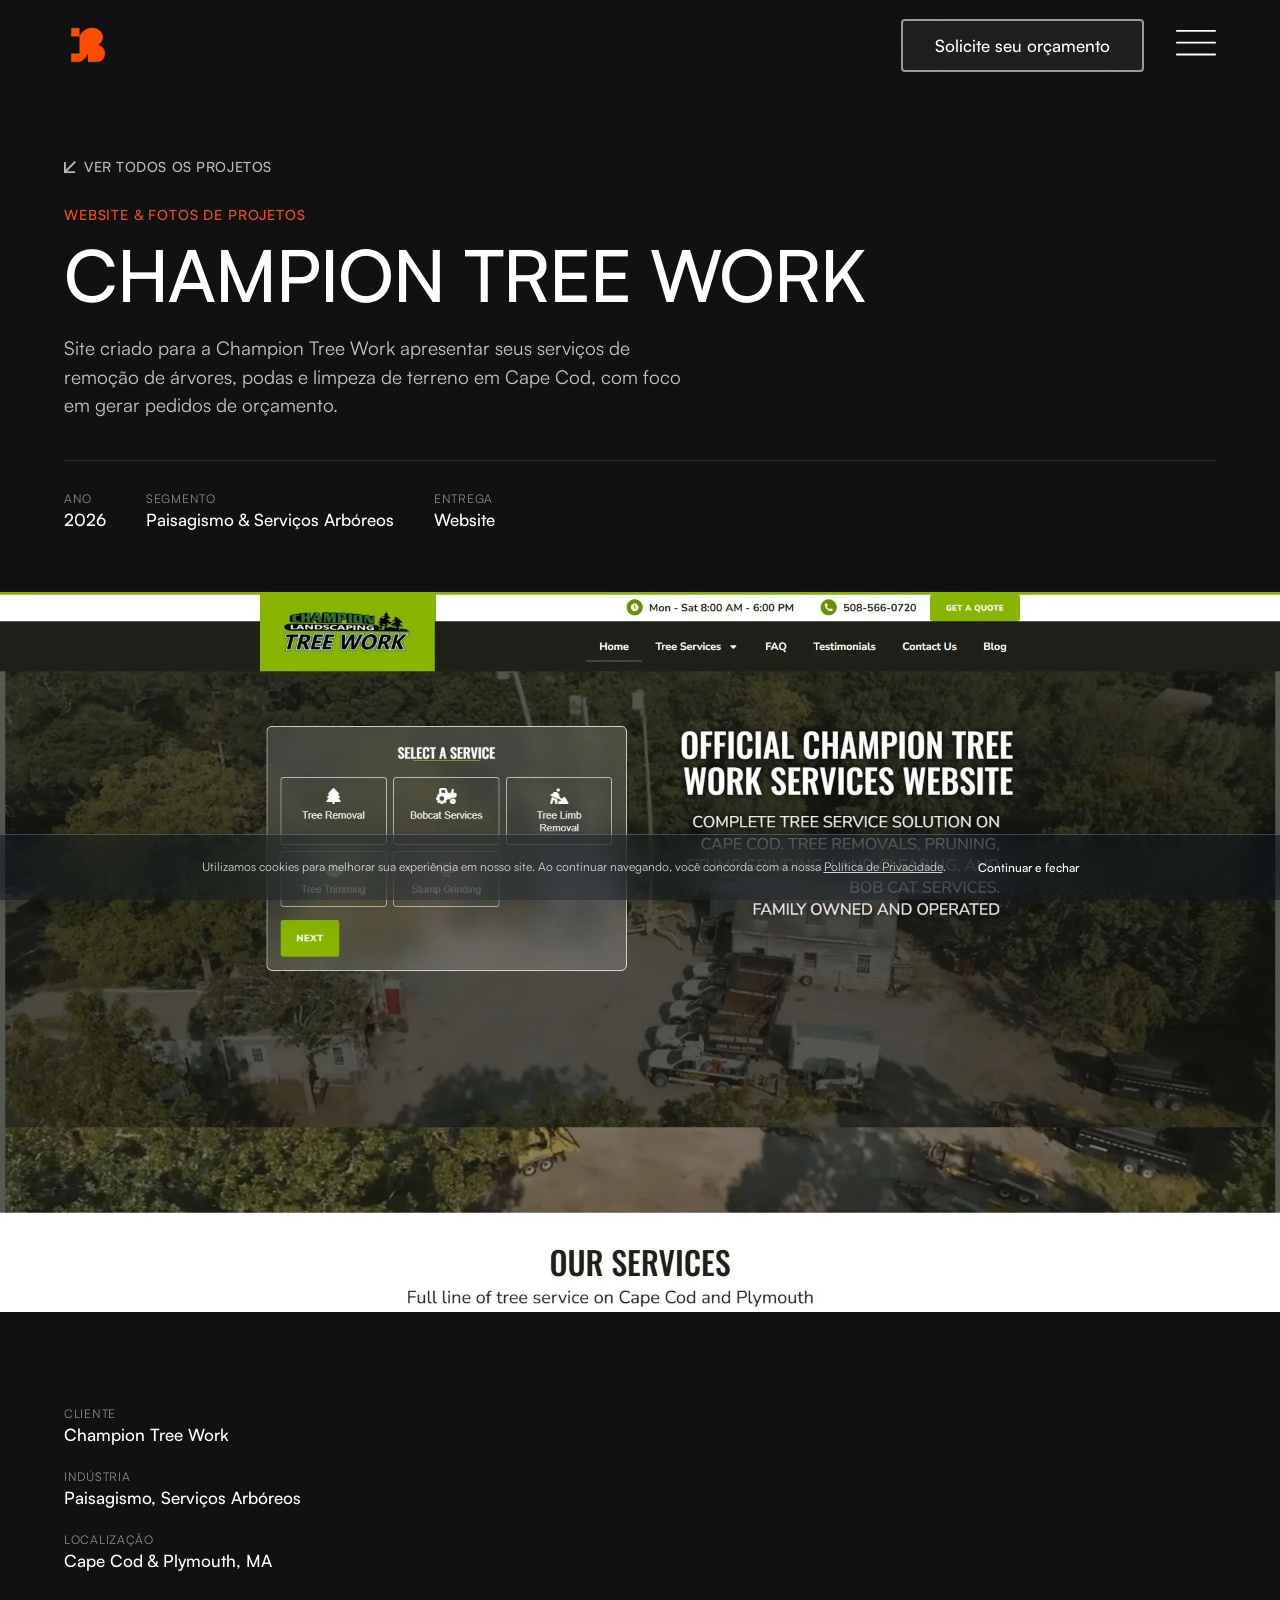
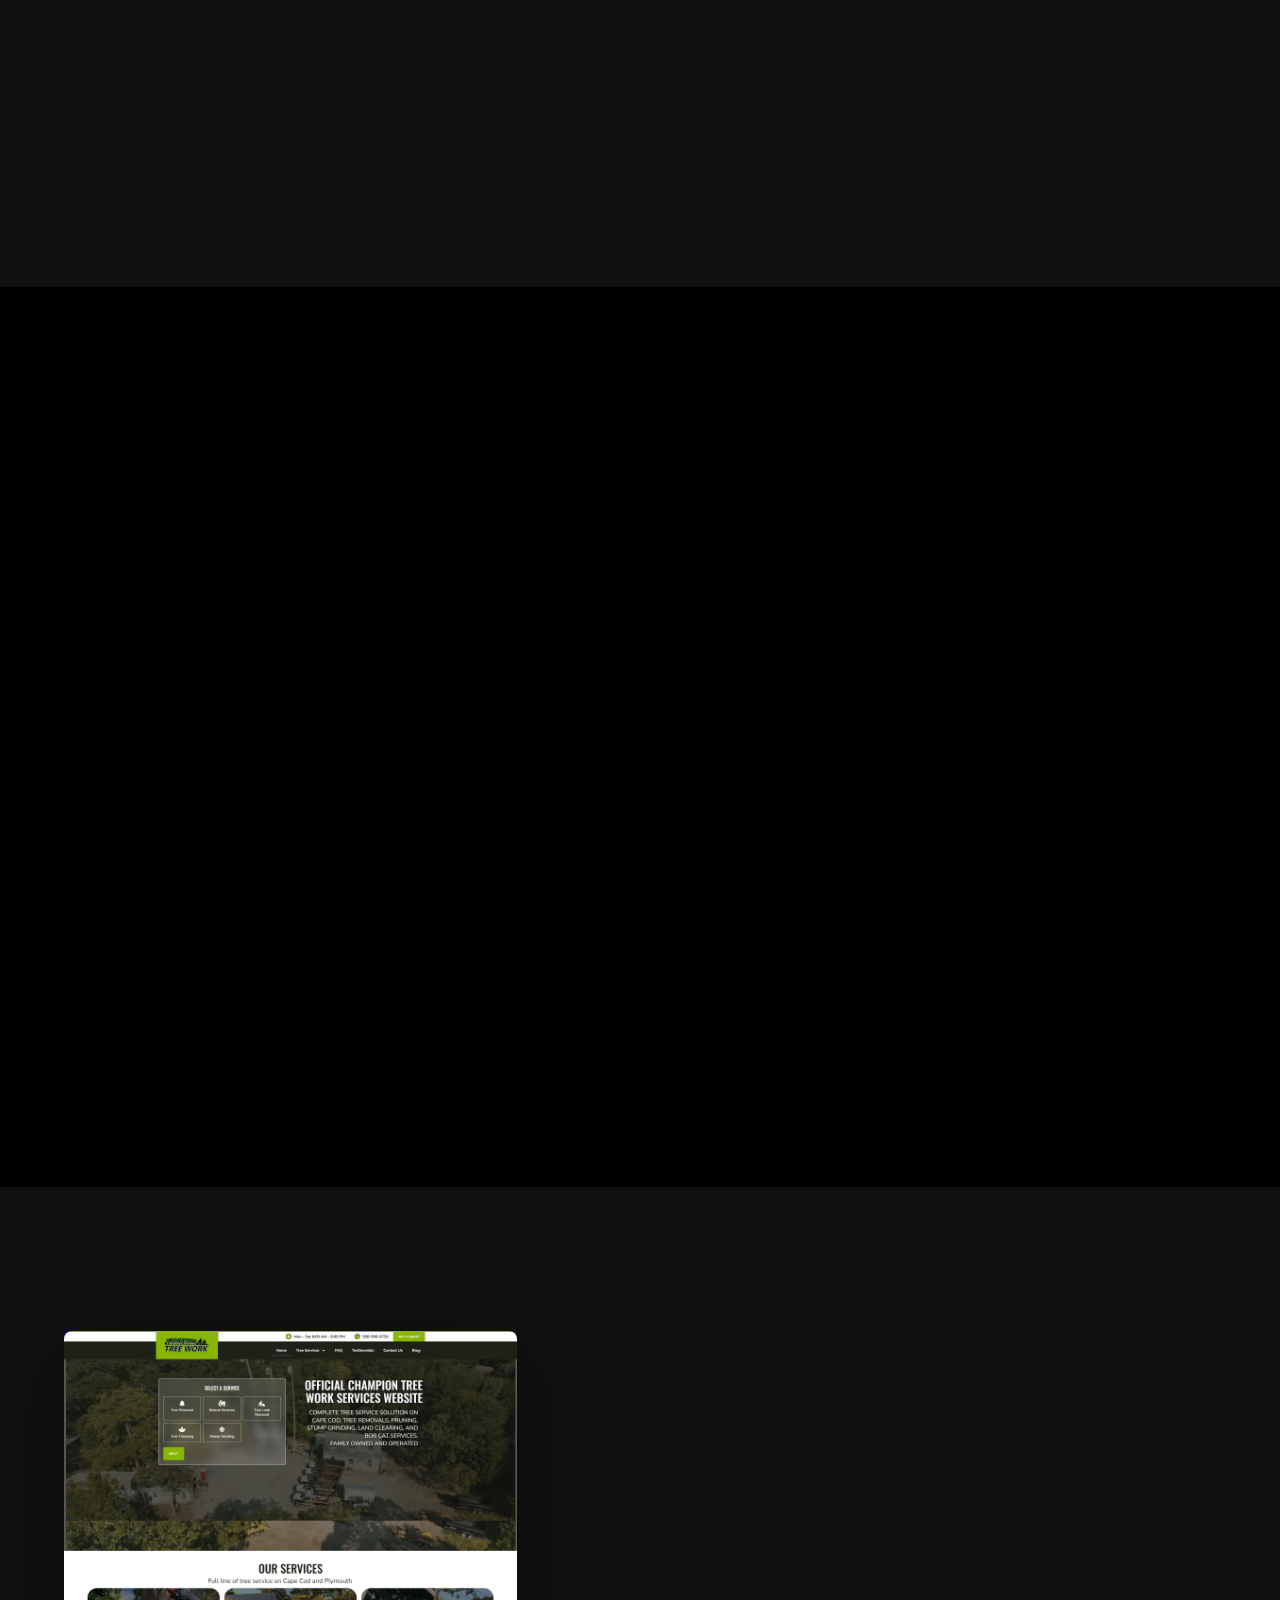
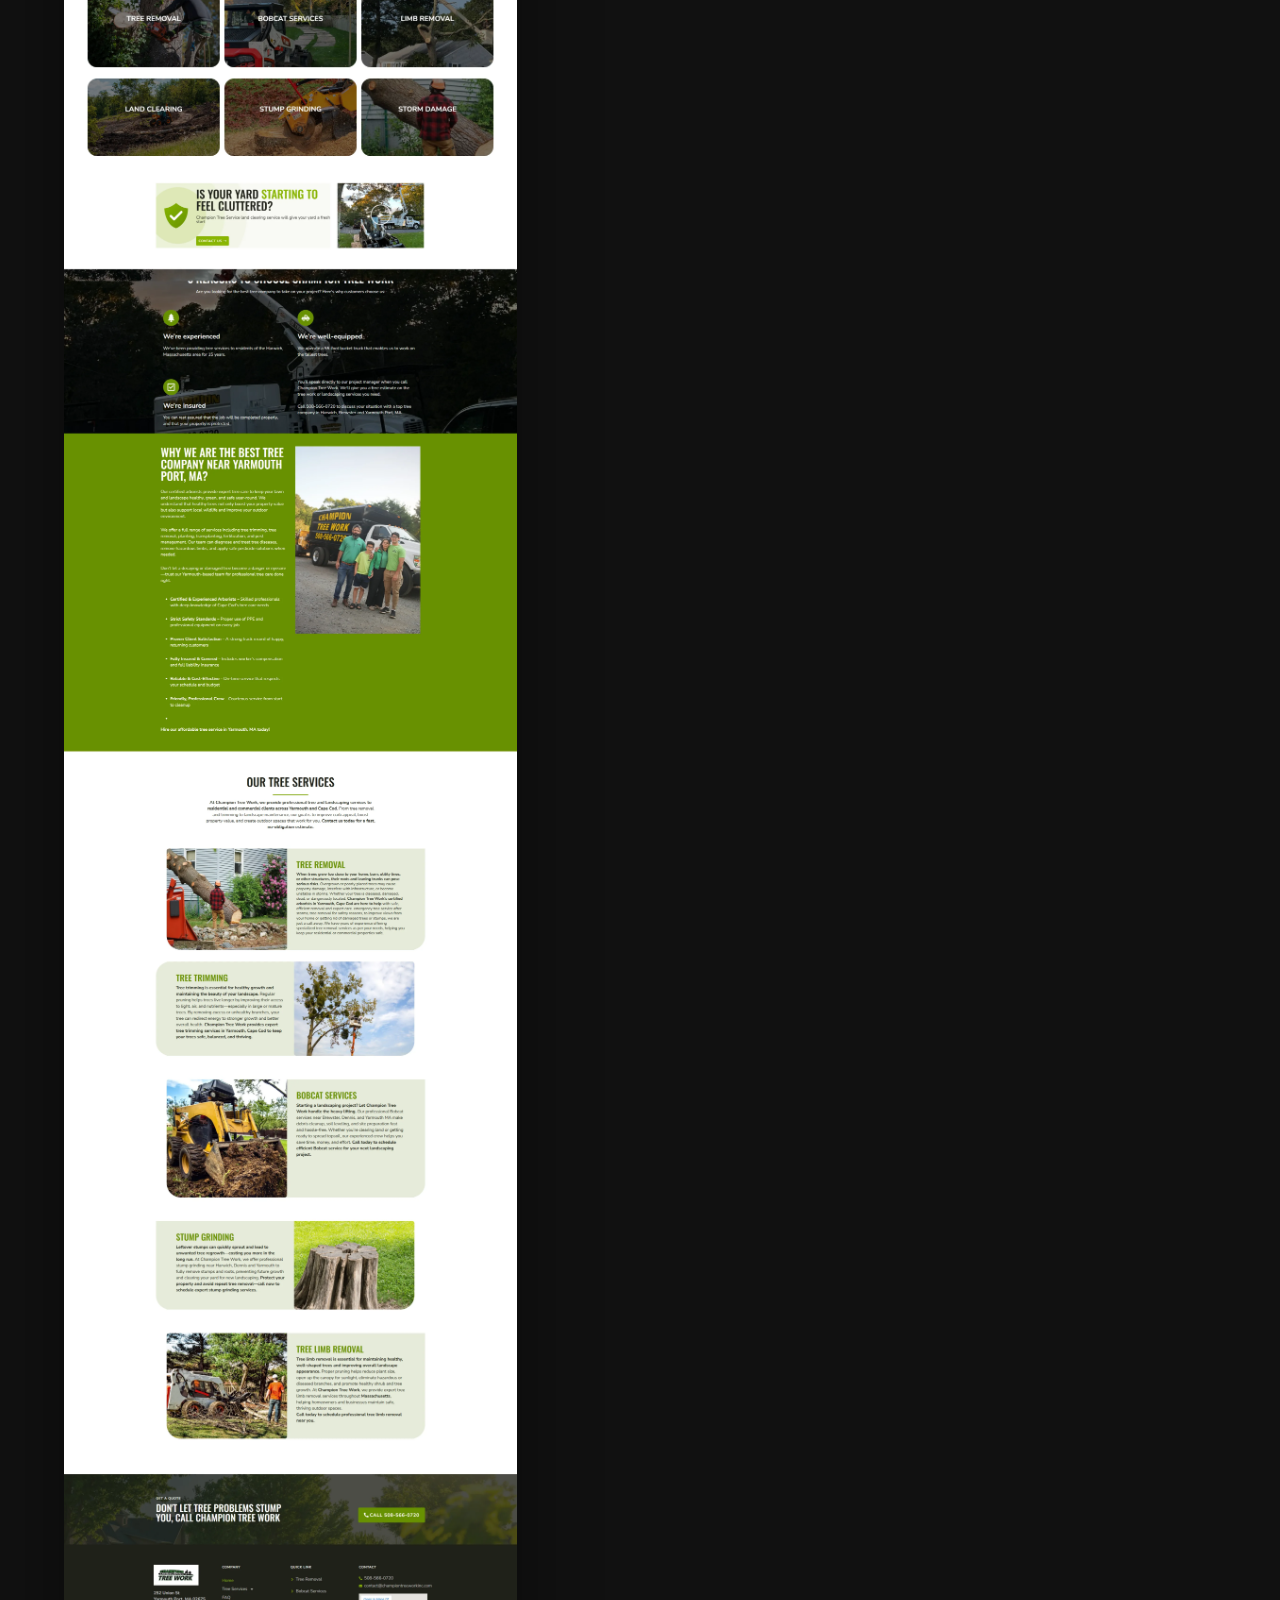
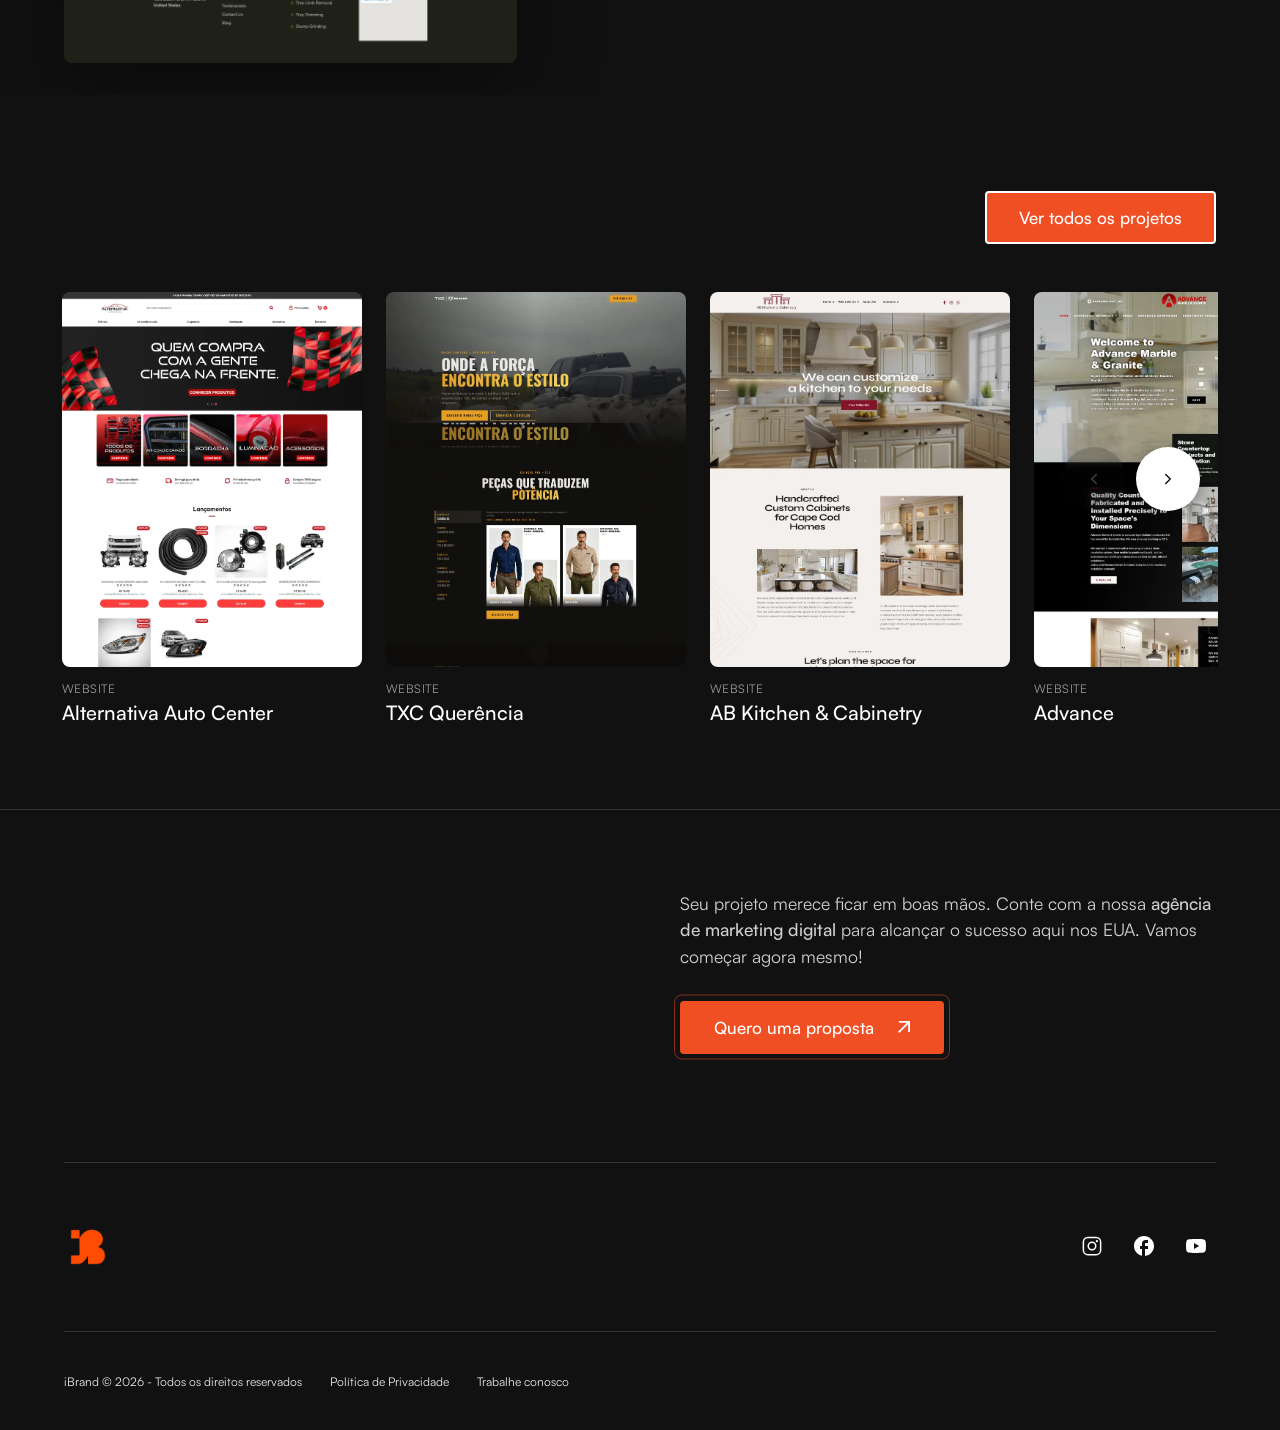
<file: projetos/champion-tree.html>
<!DOCTYPE html>
<html lang="pt-BR" class="no-js">
<head>
<!-- Google Tag Manager -->
<script>(function(w,d,s,l,i){w[l]=w[l]||[];w[l].push({'gtm.start':
new Date().getTime(),event:'gtm.js'});var f=d.getElementsByTagName(s)[0],
j=d.createElement(s),dl=l!='dataLayer'?'&l='+l:'';j.async=true;j.src=
'https://www.googletagmanager.com/gtm.js?id='+i+dl;f.parentNode.insertBefore(j,f);
})(window,document,'script','dataLayer','GTM-MR5NWT5J');</script>
<!-- End Google Tag Manager -->
  <meta charset="utf-8">
  <meta http-equiv="X-UA-Compatible" content="IE=edge">
  <meta name="viewport" content="width=device-width, initial-scale=1.0">

  <script>
    (function(d){
      d.classList.remove('no-js');
      d.classList.add('js');
    })(document.documentElement);
  </script>

  <title>Champion Tree Work | Projetos | iBrand</title>
  <meta name="description" content="Site criado pela iBrand para a Champion Tree Work, empresa familiar de serviços arbóreos e paisagismo em Cape Cod." />
  <link rel="canonical" href="https://ibrandmkt.com.br/projetos/champion-tree.html">

  <!-- Open Graph -->
  <meta property="og:type" content="website">
  <meta property="og:url" content="https://ibrandmkt.com.br/projetos/champion-tree.html">
  <meta property="og:title" content="Champion Tree Work | Projetos | iBrand">
  <meta property="og:description" content="Site criado pela iBrand para a Champion Tree Work, empresa familiar de serviços arbóreos e paisagismo em Cape Cod.">
  <meta property="og:image" content="https://ibrandmkt.com.br/assets/img/projects/champion-tree/hero-banner.webp">
  <meta property="og:locale" content="pt_BR">

  <link rel="icon" href="../assets/img/favicon/favicon.ico?v=2" sizes="any">
  <link rel="icon" type="image/png" href="../assets/img/favicon/favicon-32.png?v=2" sizes="32x32">
  <link rel="apple-touch-icon" href="../assets/img/favicon/favicon-180.png?v=2">

  <link rel="preload" href="../assets/fonts/Satoshi-Regular.woff2" as="font" type="font/woff2" crossorigin>
  <link rel="preload" href="../assets/fonts/Satoshi-Medium.woff2" as="font" type="font/woff2" crossorigin>
  <link rel="preload" href="../assets/fonts/Satoshi-Bold.woff2" as="font" type="font/woff2" crossorigin>

  <link rel="stylesheet" href="../assets/css/style.css">
  <link rel="stylesheet" href="../assets/css/ibrand-overrides.css">
  <link rel="stylesheet" href="../assets/css/project.css">

  <meta name="theme-color" content="#111111">
</head>

<body class="page-template page-template-page-template page-template-page-template-php page wp-theme-theme-fante">
<!-- Google Tag Manager (noscript) -->
<noscript><iframe src="https://www.googletagmanager.com/ns.html?id=GTM-MR5NWT5J"
height="0" width="0" style="display:none;visibility:hidden"></iframe></noscript>
<!-- End Google Tag Manager (noscript) -->

  <div id="preloader"><div id="status"></div></div>

  <header class="header">
    <div class="col-af-content">
      <a href="../index.html" class="logo" title="iBrand">
        <img src="../assets/img/logo/cropped-ibrand.logo_.webp" alt="iBrand" class="ibrand-logo" width="48" height="48" fetchpriority="high">
      </a>
      <div class="buttons">
        <a href="/orcamento.html" class="button button-outline button-white" title="Solicite seu orçamento">
          Solicite seu orçamento
        </a>
        <button class="menu-open" aria-expanded="false" aria-label="Menu">
          <svg width="40" height="26" viewBox="0 0 40 26" fill="none" aria-hidden="true"><rect width="40" height="1.8" rx="0.9"/><rect y="11.8" width="40" height="1.8" rx="0.9"/><rect y="23.6" width="40" height="1.8" rx="0.9"/></svg>
        </button>
      </div>
    </div>
  </header>

  <nav class="nav" aria-hidden="true">
    <div class="content">
      <button class="menu-close" aria-label="Fechar menu">
        <svg width="40" height="30" viewBox="0 0 40 30" fill="none" aria-hidden="true"><rect x="5.2215" y="28.2843" width="40" height="1.8" rx="0.9" transform="rotate(-45 5.2215 28.2843)"/><rect width="40" height="1.8" rx="0.9" transform="matrix(-0.707107 -0.707107 -0.707107 0.707107 34.7786 28.2843)"/></svg>
      </button>
      <ul class="menu clearfix">
        <li class="nav-item"><a href="../index.html" title="Sobre" class="title">Sobre</a></li>
        <li class="nav-item has-submenu">
          <a class="nav-link title" href="#0" title="Serviços" data-original="Serviços">Serviços</a>
          <ul class="submenu">
            <li><a href="../index.html" title="Criação de Sites" class="title">Criação de Sites</a></li>
            <li><a href="../index.html" title="Identidade visual" class="title">Identidade visual</a></li>
            <li><a href="../index.html" title="Marketing digital" class="title">Marketing digital</a></li>
            <li><a href="../index.html" title="E-commerce" class="title">E-commerce</a></li>
          </ul>
        </li>
        <li class="nav-item"><a href="../projetos/index.html" title="Projetos" class="title">Projetos</a></li>
        <li class="nav-item"><a href="../index.html" title="Blog" class="title">Blog</a></li>
      </ul>
      <a href="/orcamento.html" class="button" title="Quero uma proposta">Quero uma proposta</a>
    </div>
  </nav>

  <main>

    <!-- CASE HERO -->
    <section class="case-hero col-af is-dark font-w">
      <div class="col-af-content">
        <a href="../projetos/index.html" class="case-back">
          <svg width="14" height="14" viewBox="0 0 10 10" fill="none" aria-hidden="true"><path d="M1.07692 10L0 8.92308L7.38462 1.53846H0.769231V0H10V9.23077H8.46154V2.61538L1.07692 10Z" fill="currentColor"/></svg>
          Ver todos os projetos
        </a>
        <span class="eyebrow">Website &amp; Fotos de Projetos</span>
        <h1 class="lines">Champion Tree Work</h1>
        <p class="lead">Site criado para a Champion Tree Work apresentar seus serviços de remoção de árvores, podas e limpeza de terreno em Cape Cod, com foco em gerar pedidos de orçamento.</p>
        <div class="meta">
          <div><span>Ano</span><strong>2026</strong></div>
          <div><span>Segmento</span><strong>Paisagismo &amp; Serviços Arbóreos</strong></div>
          <div><span>Entrega</span><strong>Website</strong></div>
        </div>
      </div>
    </section>

    <!-- CASE HERO MEDIA -->
    <section class="case-media">
      <div class="case-media-inner">
        <img src="../assets/img/projects/champion-tree/hero-banner.webp" alt="Página inicial do site da Champion Tree Work" loading="eager" fetchpriority="high">
      </div>
    </section>

    <!-- CASE SUMMARY -->
    <section class="case-summary col-af is-dark font-w">
      <div class="col-af-content case-summary-grid">
        <ul class="case-summary-meta">
          <li><span>Cliente</span><strong>Champion Tree Work</strong></li>
          <li><span>Indústria</span><strong>Paisagismo, Serviços Arbóreos</strong></li>
          <li><span>Localização</span><strong>Cape Cod &amp; Plymouth, MA</strong></li>
        </ul>
        <div class="case-summary-content anime fadeInUp">
          <h2>Confiança e profissionalismo para quem precisa cuidar do próprio quintal</h2>
          <p>A Champion Tree Work é uma empresa familiar de serviços arbóreos em Cape Cod, oferecendo remoção de árvores, podas, destocamento, limpeza de terreno e serviços com bobcat. Para se destacar em uma região competitiva, a marca precisava de um site que transmitisse confiança e profissionalismo já no primeiro contato.</p>
          <p>O desafio era organizar uma lista extensa de serviços de forma clara, com prova social e um caminho direto para o cliente pedir um orçamento, sem fricção.</p>
        </div>
      </div>
    </section>

    <!-- CASE GALLERY (mosaic) -->
    <section class="case-gallery">
      <div class="case-gallery-inner">
        <div class="case-gallery-row case-gallery-template">
          <div class="case-gallery-media"><img src="../assets/img/projects/champion-tree/feed/feed-01.webp" alt="Trabalho realizado pela Champion Tree Work"></div>
          <div class="case-gallery-media"><img src="../assets/img/projects/champion-tree/feed/feed-02.webp" alt="Trabalho realizado pela Champion Tree Work"></div>
          <div class="case-gallery-media"><img src="../assets/img/projects/champion-tree/feed/feed-03.webp" alt="Trabalho realizado pela Champion Tree Work"></div>
          <div class="case-gallery-media"><img src="../assets/img/projects/champion-tree/feed/feed-04.webp" alt="Trabalho realizado pela Champion Tree Work"></div>
          <div class="case-gallery-media"><img src="../assets/img/projects/champion-tree/feed/feed-05.webp" alt="Trabalho realizado pela Champion Tree Work"></div>
          <div class="case-gallery-media"><img src="../assets/img/projects/champion-tree/feed/feed-06.webp" alt="Trabalho realizado pela Champion Tree Work"></div>
          <div class="case-gallery-media"><img src="../assets/img/projects/champion-tree/feed/feed-07.webp" alt="Trabalho realizado pela Champion Tree Work"></div>
          <div class="case-gallery-media"><img src="../assets/img/projects/champion-tree/feed/feed-08.webp" alt="Trabalho realizado pela Champion Tree Work"></div>
          <div class="case-gallery-media"><img src="../assets/img/projects/champion-tree/feed/feed-09.webp" alt="Trabalho realizado pela Champion Tree Work"></div>
          <div class="case-gallery-media"><img src="../assets/img/projects/champion-tree/feed/feed-10.webp" alt="Trabalho realizado pela Champion Tree Work"></div>
          <div class="case-gallery-media"><img src="../assets/img/projects/champion-tree/feed/feed-11.webp" alt="Trabalho realizado pela Champion Tree Work"></div>
        </div>
      </div>
    </section>

    <!-- CASE CONTENT + STICKY MEDIA -->
    <section class="case-content-media col-af is-dark font-w">
      <div class="col-af-content case-content-media-grid">
        <div class="case-content-media-image" data-parallax="3">
          <img src="../assets/img/projects/champion-tree/site-full.webp" alt="Página completa do site da Champion Tree Work" loading="lazy">
        </div>
        <div class="case-content-media-text anime fadeInUp">
          <h2>Um site funcional, direto ao ponto e fácil de navegar</h2>
          <p>Construímos um site com seletor de serviços já na home, seções dedicadas a cada tipo de trabalho — remoção, poda, destocamento, limpeza de terreno — e chamadas para orçamento em múltiplos pontos da página.</p>
          <p>A galeria abaixo reúne fotos reais dos trabalhos realizados pela equipe, usadas tanto no site quanto nas redes sociais da Champion Tree Work para reforçar a credibilidade da marca.</p>
        </div>
      </div>
    </section>

    <!-- VÍDEO E VERSÃO MOBILE: em produção, entram aqui assim que o material for enviado -->

    <!-- RELATED PROJECTS -->
    <section class="case-related col-af is-dark font-w">
      <div class="col-af-content">
        <div class="case-related-header">
          <h2 class="lines">Mais projetos</h2>
          <a href="../projetos/index.html" class="button button-outline button-white">Ver todos os projetos</a>
        </div>
        <div class="case-related-carousel">
          <div class="case-related-track">
            <a class="case-related-item" href="alternativa.html" title="Projeto Alternativa Auto Center">
              <div class="image">
                <img src="../assets/img/cases/alternativa-855x1024.webp" alt="Projeto Alternativa Auto Center" loading="lazy">
              </div>
              <div class="tags">Website</div>
              <h3>Alternativa Auto Center</h3>
            </a>
            <a class="case-related-item" href="txc-querencia.html" title="Projeto TXC Querência">
              <div class="image">
                <img src="../assets/img/cases/txc-querencia-855x1024.webp" alt="Projeto TXC Querência" loading="lazy">
              </div>
              <div class="tags">Website</div>
              <h3>TXC Querência</h3>
            </a>
            <a class="case-related-item" href="ab-kitchen.html" title="Projeto AB Kitchen & Cabinetry">
              <div class="image">
                <img src="../assets/img/cases/ab-kitchen-855x1024.webp" alt="Projeto AB Kitchen & Cabinetry" loading="lazy">
              </div>
              <div class="tags">Website</div>
              <h3>AB Kitchen &amp; Cabinetry</h3>
            </a>
            <a class="case-related-item" href="#" title="Projeto Advance">
              <div class="image">
                <img src="../assets/img/cases/advance-855x1024.webp" alt="Projeto Advance" loading="lazy">
              </div>
              <div class="tags">Website</div>
              <h3>Advance</h3>
            </a>
            <a class="case-related-item" href="#" title="Projeto Starbuck Construction">
              <div class="image">
                <img src="../assets/img/cases/starbuck-construction-855x1024.webp" alt="Projeto Starbuck Construction" loading="lazy">
              </div>
              <div class="tags">Website</div>
              <h3>Starbuck Construction</h3>
            </a>
          </div>
          <div class="case-related-nav">
            <button class="case-related-prev" aria-label="Projeto anterior">
              <svg viewBox="0 0 24 24" fill="none" aria-hidden="true"><path d="M15 6l-6 6 6 6" stroke="currentColor" stroke-width="2" stroke-linecap="round" stroke-linejoin="round"/></svg>
            </button>
            <button class="case-related-next" aria-label="Próximo projeto">
              <svg viewBox="0 0 24 24" fill="none" aria-hidden="true"><path d="M9 6l6 6-6 6" stroke="currentColor" stroke-width="2" stroke-linecap="round" stroke-linejoin="round"/></svg>
            </button>
          </div>
        </div>
      </div>
    </section>

    <!-- CTA -->
    <section class="cta col-af font-w is-dark" id="orcamento">
      <div class="col-af-content">
        <div class="info">
          <h2 class="lines">Quer um projeto assim para a sua marca?</h2>
        </div>
        <div class="info">
          <p>Seu projeto merece ficar em boas mãos. Conte com a nossa <strong>agência de marketing digital</strong> para alcançar o sucesso aqui nos EUA. Vamos começar agora mesmo!</p>
          <a href="/orcamento.html" class="button" title="Quero uma proposta">
            Quero uma proposta
            <svg width="10" height="10" viewBox="0 0 10 10" fill="none" aria-hidden="true"><path d="M1.07692 10L0 8.92308L7.38462 1.53846H0.769231V0H10V9.23077H8.46154V2.61538L1.07692 10Z"/></svg>
          </a>
        </div>
      </div>
    </section>

  </main>

  <!-- FOOTER -->
  <footer class="footer col-af font-w">
    <div class="col-af-content clearfix">
      <div class="info">
        <div>
          <img src="../assets/img/logo/cropped-ibrand.logo_.webp" alt="iBrand" class="ibrand-logo-footer" loading="lazy">
        </div>
        <div>
          <div class="social">
            <a href="https://www.instagram.com/ibrandmkt_/" class="social" target="_blank" rel="noopener" title="Instagram">
              <svg width="32" height="32" viewBox="0 0 256 256" aria-hidden="true"><path d="M128 80a48 48 0 1 0 48 48a48 48 0 0 0-48-48Zm0 80a32 32 0 1 1 32-32a32.1 32.1 0 0 1-32 32Zm44-132H84a56 56 0 0 0-56 56v88a56 56 0 0 0 56 56h88a56 56 0 0 0 56-56V84a56 56 0 0 0-56-56Zm40 144a40 40 0 0 1-40 40H84a40 40 0 0 1-40-40V84a40 40 0 0 1 40-40h88a40 40 0 0 1 40 40Zm-20-96a12 12 0 1 1-12-12a12 12 0 0 1 12 12Z"></path></svg>
            </a>
            <a href="https://www.facebook.com/ibrandmkt" class="social" target="_blank" rel="noopener" title="Facebook">
              <svg width="32" height="32" viewBox="0 0 24 24" aria-hidden="true"><path d="M22 12c0-5.52-4.48-10-10-10S2 6.48 2 12c0 4.84 3.44 8.87 8 9.8V15H8v-3h2V9.5C10 7.57 11.57 6 13.5 6H16v3h-2c-.55 0-1 .45-1 1v2h3v3h-3v6.95c5.05-.5 9-4.76 9-9.95z"/></svg>
            </a>
            <a href="https://www.youtube.com/@ibrandmkt" class="social" target="_blank" rel="noopener" title="YouTube">
              <svg width="32" height="32" viewBox="0 0 24 24" aria-hidden="true"><path d="m10 15l5.19-3L10 9v6m11.56-7.83c.13.47.22 1.1.28 1.9c.07.8.1 1.49.1 2.09L22 12c0 2.19-.16 3.8-.44 4.83c-.25.9-.83 1.48-1.73 1.73c-.47.13-1.33.22-2.65.28c-1.3.07-2.49.1-3.59.1L12 19c-4.19 0-6.8-.16-7.83-.44c-.9-.25-1.48-.83-1.73-1.73c-.13-.47-.22-1.1-.28-1.9c-.07-.8-.1-1.49-.1-2.09L2 12c0-2.19.16-3.8.44-4.83c.25-.9.83-1.48 1.73-1.73c.47-.13 1.33-.22 2.65-.28c1.3-.07 2.49-.1 3.59-.1L12 5c4.19 0 6.8.16 7.83.44c.9.25 1.48.83 1.73 1.73Z"></path></svg>
            </a>
          </div>
        </div>
      </div>
      <div class="end clearfix">
        <div>
          <p>iBrand © 2026 - Todos os direitos reservados</p>
          <a href="../index.html" title="Política de Privacidade" class="item">Política de Privacidade</a>
          <a href="../index.html" title="Trabalhe conosco" class="item">Trabalhe conosco</a>
        </div>
      </div>
    </div>
  </footer>


  <!-- COOKIES -->
  <div class="cookies-container">
    <div class="cookies-content font-w">
      <p>Utilizamos cookies para melhorar sua experiência em nosso site. Ao continuar navegando, você concorda com a nossa <a href="../index.html" title="Política de Privacidade">Política de Privacidade</a>.</p>
      <button class="cookies-save">Continuar e fechar</button>
    </div>
  </div>

  <!-- SCRIPTS -->
  <script src="../assets/js/main.js" defer></script>
  <script src="../assets/js/project.js" defer></script>
  <script src="../assets/js/anime-fallback.js" defer></script>
  <script src="../assets/js/loader.js" defer></script>

</body>
</html>
</file>
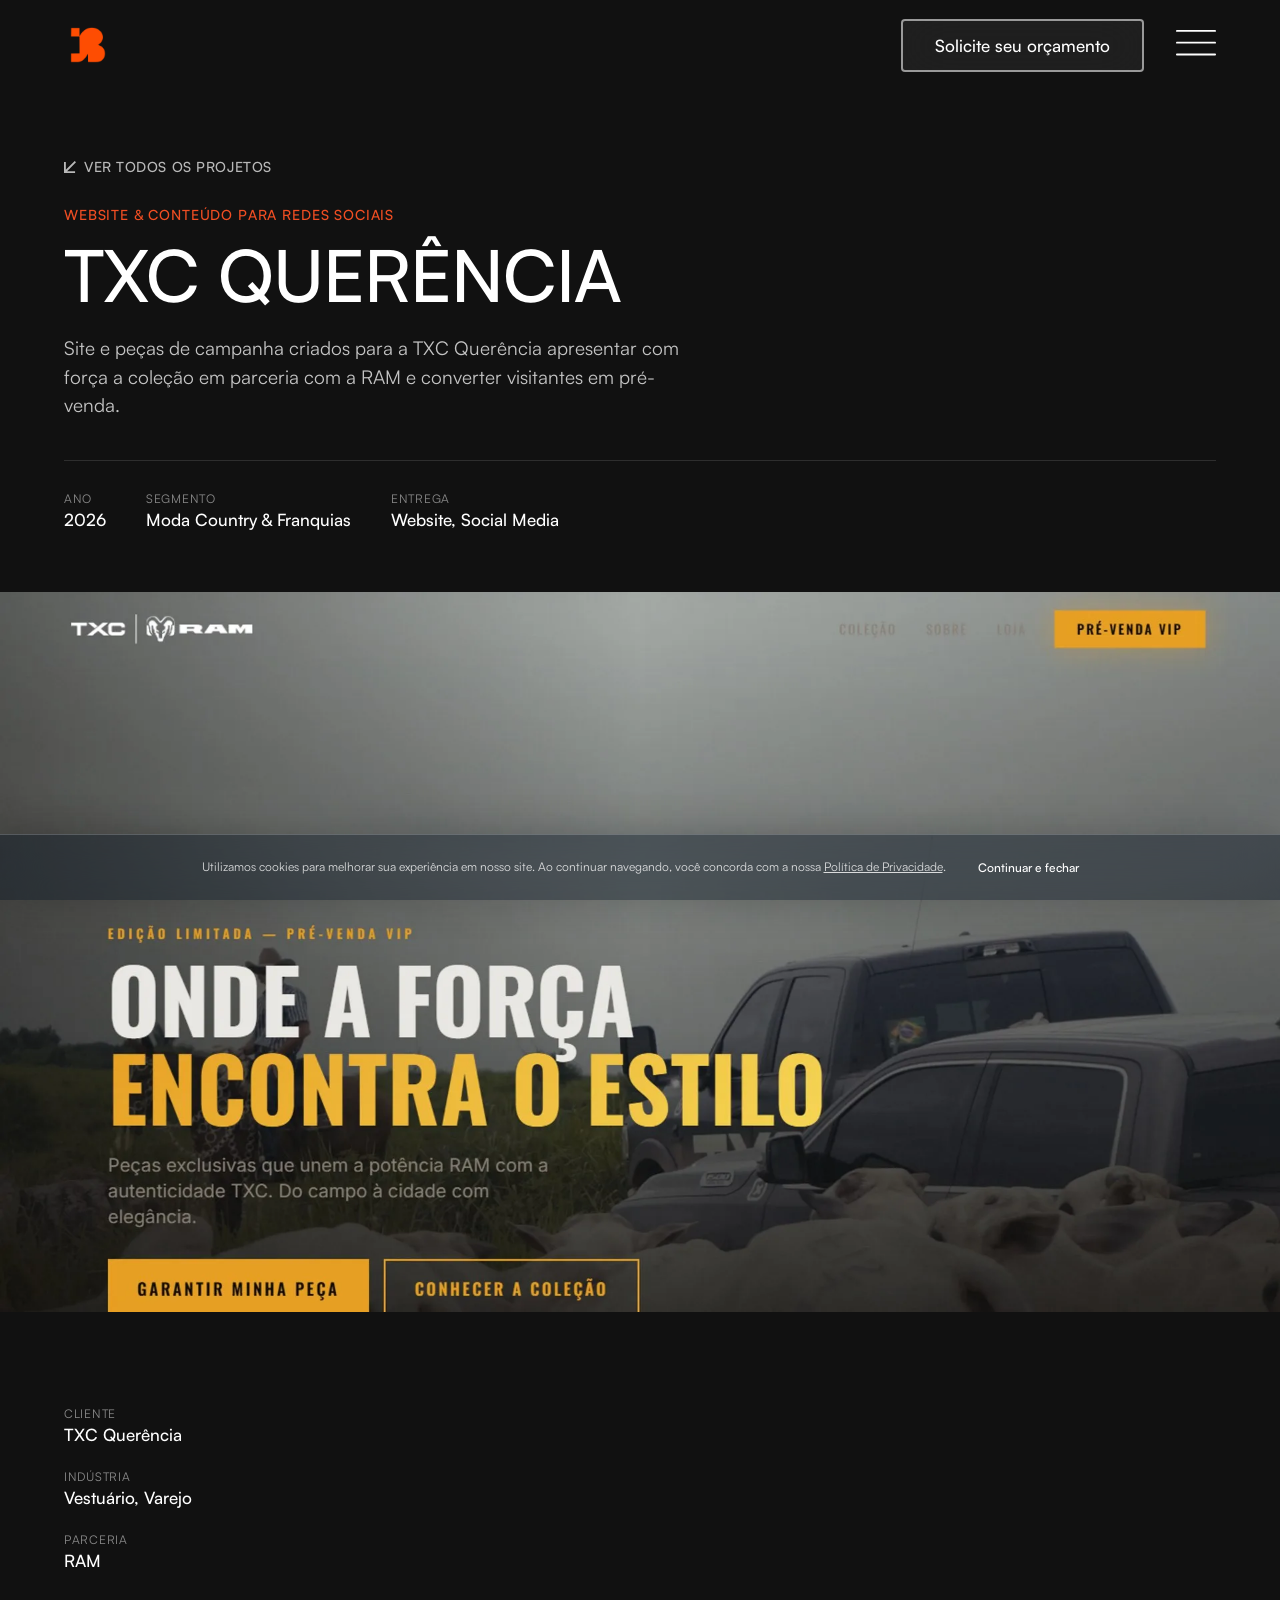
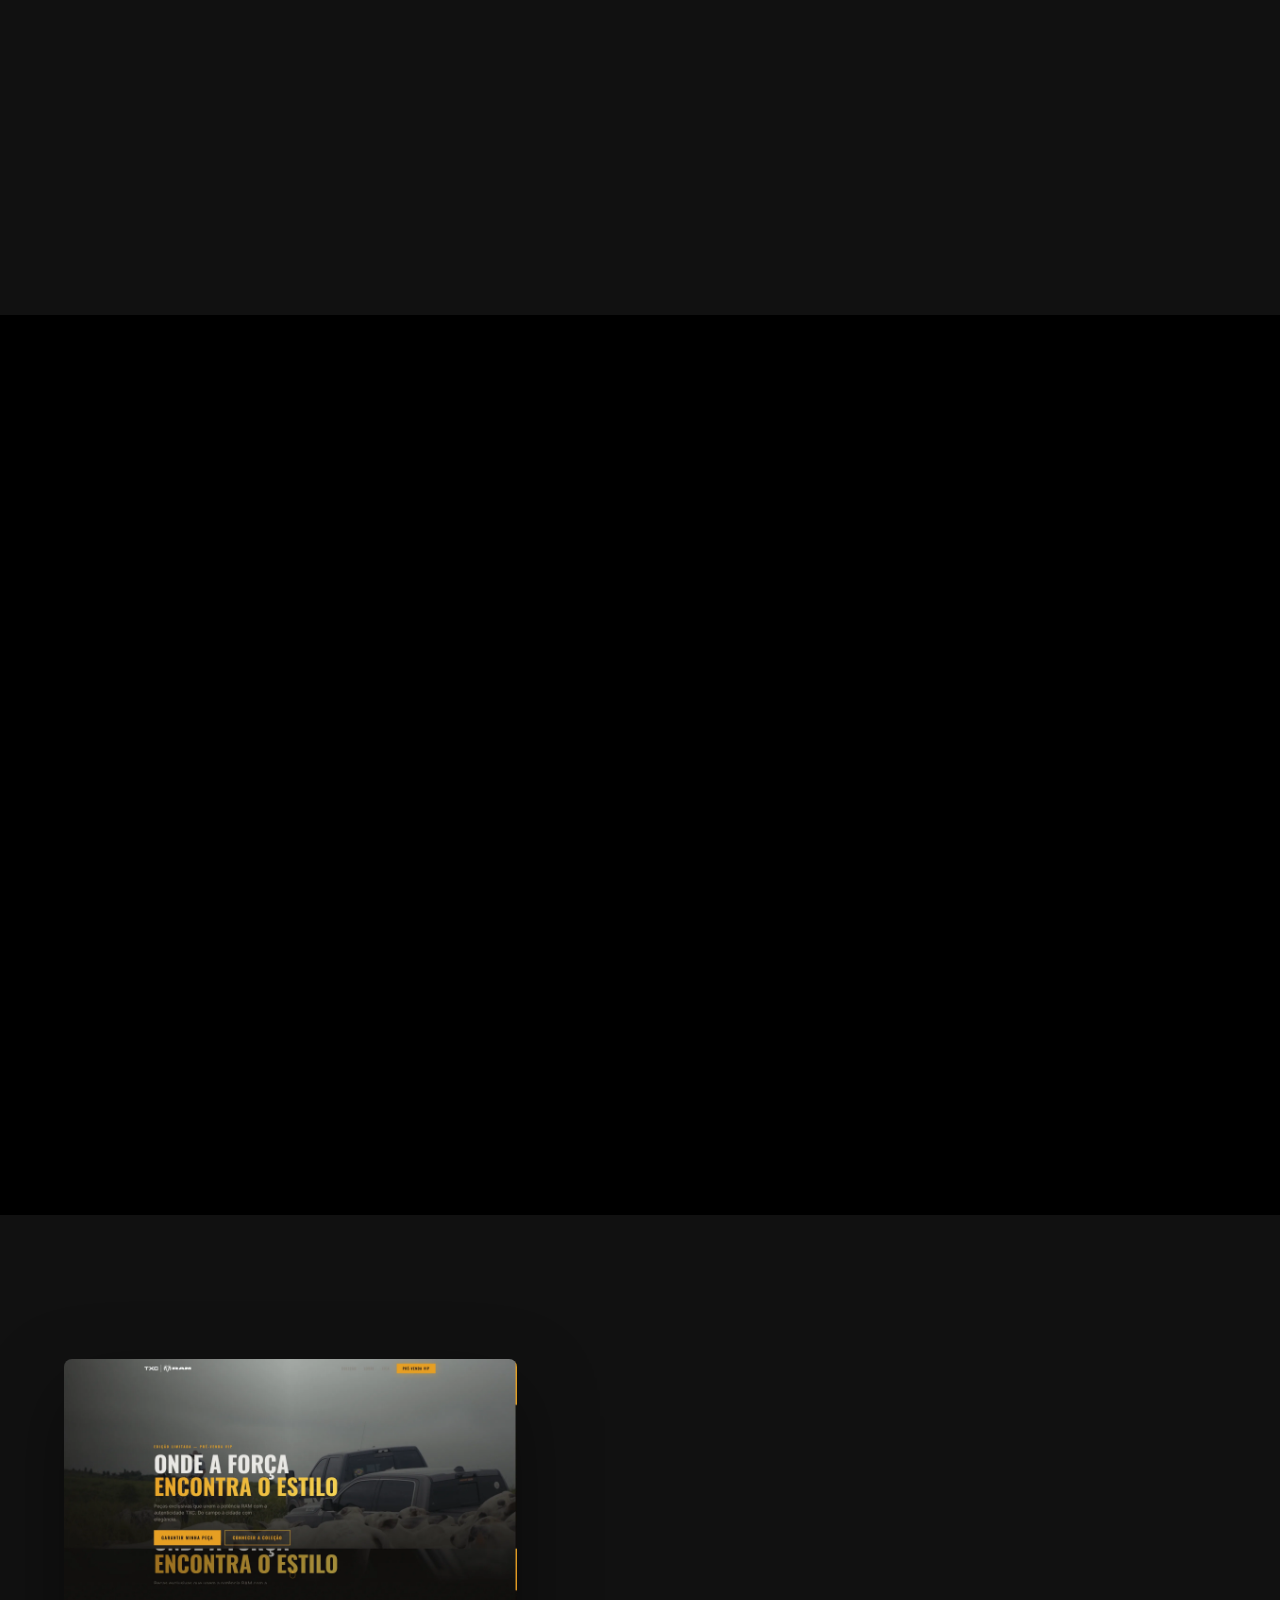
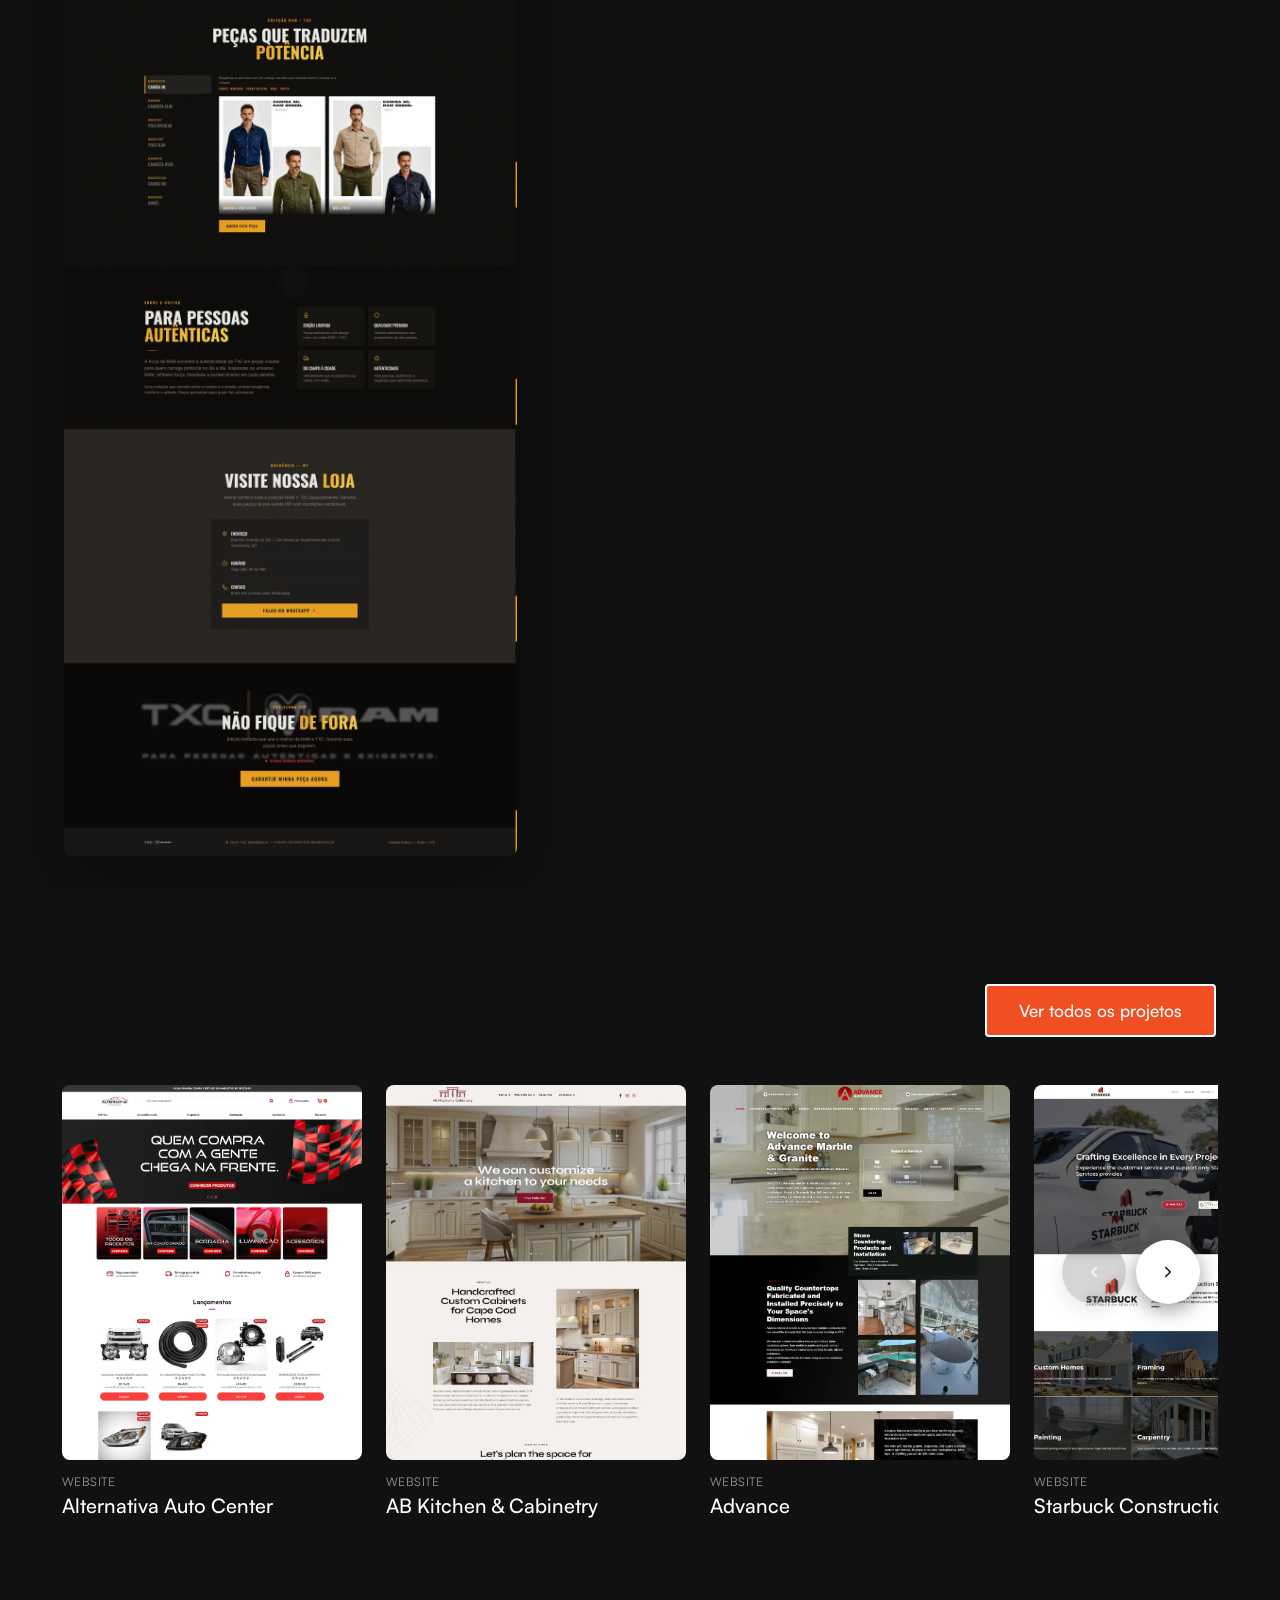
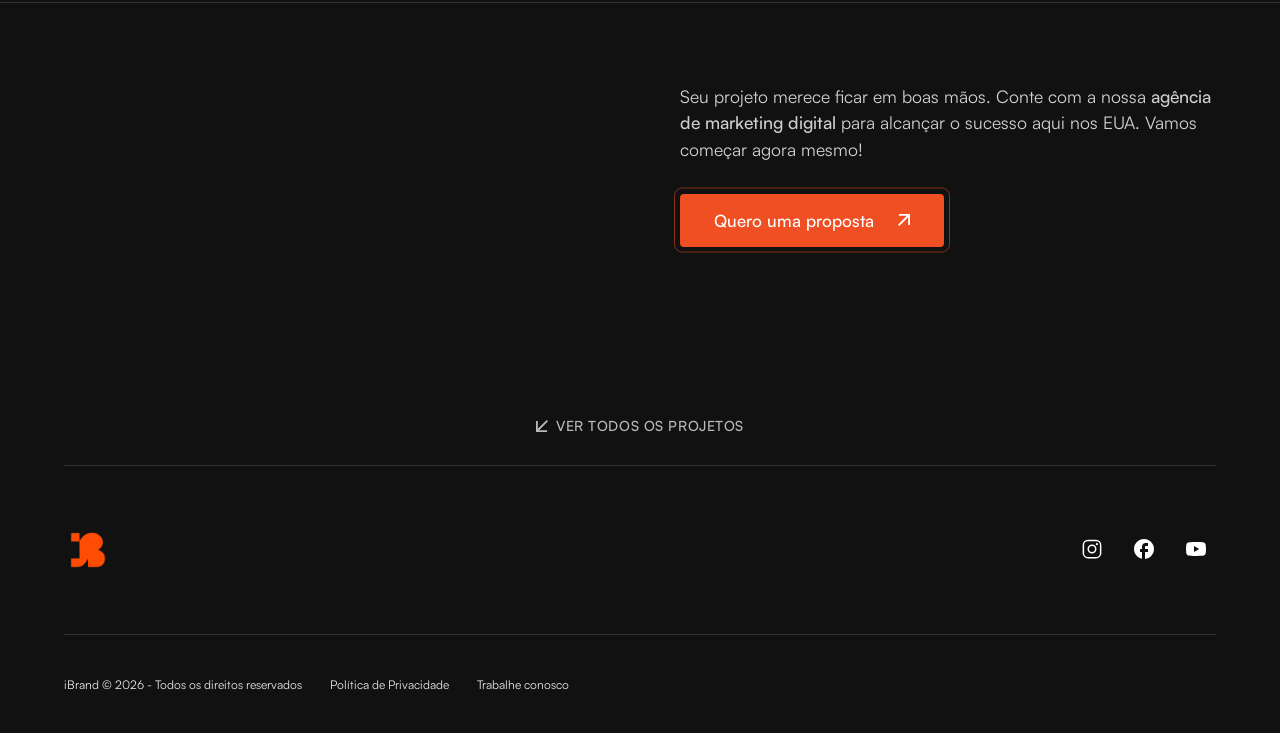
<file: projetos/txc-querencia.html>
<!DOCTYPE html>
<html lang="pt-BR" class="no-js">
<head>
<!-- Google Tag Manager -->
<script>(function(w,d,s,l,i){w[l]=w[l]||[];w[l].push({'gtm.start':
new Date().getTime(),event:'gtm.js'});var f=d.getElementsByTagName(s)[0],
j=d.createElement(s),dl=l!='dataLayer'?'&l='+l:'';j.async=true;j.src=
'https://www.googletagmanager.com/gtm.js?id='+i+dl;f.parentNode.insertBefore(j,f);
})(window,document,'script','dataLayer','GTM-MR5NWT5J');</script>
<!-- End Google Tag Manager -->
  <meta charset="utf-8">
  <meta http-equiv="X-UA-Compatible" content="IE=edge">
  <meta name="viewport" content="width=device-width, initial-scale=1.0">

  <script>
    (function(d){
      d.classList.remove('no-js');
      d.classList.add('js');
    })(document.documentElement);
  </script>

  <title>TXC Querência | Projetos | iBrand</title>
  <meta name="description" content="Site e identidade digital criados pela iBrand para a TXC Querência, marca de moda country com coleção em parceria com a RAM." />
  <link rel="canonical" href="https://ibrandmkt.com.br/projetos/txc-querencia.html">

  <!-- Open Graph -->
  <meta property="og:type" content="website">
  <meta property="og:url" content="https://ibrandmkt.com.br/projetos/txc-querencia.html">
  <meta property="og:title" content="TXC Querência | Projetos | iBrand">
  <meta property="og:description" content="Site e identidade digital criados pela iBrand para a TXC Querência, marca de moda country com coleção em parceria com a RAM.">
  <meta property="og:image" content="https://ibrandmkt.com.br/assets/img/projects/txc-querencia/hero-banner.webp">
  <meta property="og:locale" content="pt_BR">

  <link rel="icon" href="../assets/img/favicon/favicon.ico?v=2" sizes="any">
  <link rel="icon" type="image/png" href="../assets/img/favicon/favicon-32.png?v=2" sizes="32x32">
  <link rel="apple-touch-icon" href="../assets/img/favicon/favicon-180.png?v=2">

  <link rel="preload" href="../assets/fonts/Satoshi-Regular.woff2" as="font" type="font/woff2" crossorigin>
  <link rel="preload" href="../assets/fonts/Satoshi-Medium.woff2" as="font" type="font/woff2" crossorigin>
  <link rel="preload" href="../assets/fonts/Satoshi-Bold.woff2" as="font" type="font/woff2" crossorigin>

  <link rel="stylesheet" href="../assets/css/style.css">
  <link rel="stylesheet" href="../assets/css/ibrand-overrides.css">
  <link rel="stylesheet" href="../assets/css/project.css">

  <meta name="theme-color" content="#111111">
</head>

<body class="page-template page-template-page-template page-template-page-template-php page wp-theme-theme-fante">
<!-- Google Tag Manager (noscript) -->
<noscript><iframe src="https://www.googletagmanager.com/ns.html?id=GTM-MR5NWT5J"
height="0" width="0" style="display:none;visibility:hidden"></iframe></noscript>
<!-- End Google Tag Manager (noscript) -->

  <div id="preloader"><div id="status"></div></div>

  <header class="header">
    <div class="col-af-content">
      <a href="../index.html" class="logo" title="iBrand">
        <img src="../assets/img/logo/cropped-ibrand.logo_.webp" alt="iBrand" class="ibrand-logo" width="48" height="48" fetchpriority="high">
      </a>
      <div class="buttons">
        <a href="/orcamento.html" class="button button-outline button-white" title="Solicite seu orçamento">
          Solicite seu orçamento
        </a>
        <button class="menu-open" aria-expanded="false" aria-label="Menu">
          <svg width="40" height="26" viewBox="0 0 40 26" fill="none" aria-hidden="true"><rect width="40" height="1.8" rx="0.9"/><rect y="11.8" width="40" height="1.8" rx="0.9"/><rect y="23.6" width="40" height="1.8" rx="0.9"/></svg>
        </button>
      </div>
    </div>
  </header>

  <nav class="nav" aria-hidden="true">
    <div class="content">
      <button class="menu-close" aria-label="Fechar menu">
        <svg width="40" height="30" viewBox="0 0 40 30" fill="none" aria-hidden="true"><rect x="5.2215" y="28.2843" width="40" height="1.8" rx="0.9" transform="rotate(-45 5.2215 28.2843)"/><rect width="40" height="1.8" rx="0.9" transform="matrix(-0.707107 -0.707107 -0.707107 0.707107 34.7786 28.2843)"/></svg>
      </button>
      <ul class="menu clearfix">
        <li class="nav-item"><a href="../index.html" title="Sobre" class="title">Sobre</a></li>
        <li class="nav-item has-submenu">
          <a class="nav-link title" href="#0" title="Serviços" data-original="Serviços">Serviços</a>
          <ul class="submenu">
            <li><a href="../index.html" title="Criação de Sites" class="title">Criação de Sites</a></li>
            <li><a href="../index.html" title="Identidade visual" class="title">Identidade visual</a></li>
            <li><a href="../index.html" title="Marketing digital" class="title">Marketing digital</a></li>
            <li><a href="../index.html" title="E-commerce" class="title">E-commerce</a></li>
          </ul>
        </li>
        <li class="nav-item"><a href="../projetos/index.html" title="Projetos" class="title">Projetos</a></li>
        <li class="nav-item"><a href="../index.html" title="Blog" class="title">Blog</a></li>
      </ul>
      <a href="/orcamento.html" class="button" title="Quero uma proposta">Quero uma proposta</a>
    </div>
  </nav>

  <main>

    <!-- CASE HERO -->
    <section class="case-hero col-af is-dark font-w">
      <div class="col-af-content">
        <a href="../projetos/index.html" class="case-back">
          <svg width="14" height="14" viewBox="0 0 10 10" fill="none" aria-hidden="true"><path d="M1.07692 10L0 8.92308L7.38462 1.53846H0.769231V0H10V9.23077H8.46154V2.61538L1.07692 10Z" fill="currentColor"/></svg>
          Ver todos os projetos
        </a>
        <span class="eyebrow">Website &amp; Conteúdo para Redes Sociais</span>
        <h1 class="lines">TXC Querência</h1>
        <p class="lead">Site e peças de campanha criados para a TXC Querência apresentar com força a coleção em parceria com a RAM e converter visitantes em pré-venda.</p>
        <div class="meta">
          <div><span>Ano</span><strong>2026</strong></div>
          <div><span>Segmento</span><strong>Moda Country &amp; Franquias</strong></div>
          <div><span>Entrega</span><strong>Website, Social Media</strong></div>
        </div>
      </div>
    </section>

    <!-- CASE HERO MEDIA -->
    <section class="case-media">
      <div class="case-media-inner">
        <img src="../assets/img/projects/txc-querencia/hero-banner.webp" alt="Página inicial do site da TXC Querência, com a coleção em parceria com a RAM" loading="eager" fetchpriority="high">
      </div>
    </section>

    <!-- CASE SUMMARY -->
    <section class="case-summary col-af is-dark font-w">
      <div class="col-af-content case-summary-grid">
        <ul class="case-summary-meta">
          <li><span>Cliente</span><strong>TXC Querência</strong></li>
          <li><span>Indústria</span><strong>Vestuário, Varejo</strong></li>
          <li><span>Parceria</span><strong>RAM</strong></li>
        </ul>
        <div class="case-summary-content anime fadeInUp">
          <h2>Força e estilo em uma franquia que veste o agro com atitude</h2>
          <p>A TXC Querência é uma franquia da TXC focada em moda country — peças que unem resistência e elegância para quem vive entre o campo e a cidade. Para o lançamento da coleção especial em parceria com a RAM, a marca precisava de uma presença digital que traduzisse essa força em pré-venda real, com clareza sobre as peças, as cores disponíveis e o canal de compra.</p>
          <p>O desafio era ir além de um site bonito: a TXC Querência precisava de um material de campanha completo, pronto para sustentar lançamentos, datas comemorativas e ações recorrentes nas redes sociais, sempre com a mesma identidade visual.</p>
        </div>
      </div>
    </section>

    <!-- CASE GALLERY (mosaic) -->
    <section class="case-gallery">
      <div class="case-gallery-inner">
        <div class="case-gallery-row case-gallery-template">
          <div class="case-gallery-media"><img src="../assets/img/projects/txc-querencia/feed/feed-01.webp" alt="Arte de feed para a TXC Querência"></div>
          <div class="case-gallery-media"><img src="../assets/img/projects/txc-querencia/feed/feed-02.webp" alt="Arte de feed para a TXC Querência"></div>
          <div class="case-gallery-media"><img src="../assets/img/projects/txc-querencia/feed/feed-03.webp" alt="Arte de feed para a TXC Querência"></div>
          <div class="case-gallery-media"><img src="../assets/img/projects/txc-querencia/feed/feed-04.webp" alt="Arte de feed para a TXC Querência"></div>
          <div class="case-gallery-media"><img src="../assets/img/projects/txc-querencia/feed/feed-05.webp" alt="Arte de feed para a TXC Querência"></div>
          <div class="case-gallery-media"><img src="../assets/img/projects/txc-querencia/feed/feed-06.webp" alt="Arte de feed para a TXC Querência"></div>
          <div class="case-gallery-media"><img src="../assets/img/projects/txc-querencia/feed/feed-07.webp" alt="Arte de feed para a TXC Querência"></div>
          <div class="case-gallery-media"><img src="../assets/img/projects/txc-querencia/feed/feed-08.webp" alt="Arte de feed para a TXC Querência"></div>
          <div class="case-gallery-media"><img src="../assets/img/projects/txc-querencia/feed/feed-09.webp" alt="Arte de feed para a TXC Querência"></div>
          <div class="case-gallery-media"><img src="../assets/img/projects/txc-querencia/feed/feed-10.webp" alt="Arte de feed para a TXC Querência"></div>
          <div class="case-gallery-media"><img src="../assets/img/projects/txc-querencia/feed/feed-11.webp" alt="Arte de feed para a TXC Querência"></div>
          <div class="case-gallery-media"><img src="../assets/img/projects/txc-querencia/feed/feed-12.webp" alt="Arte de feed para a TXC Querência"></div>
          <div class="case-gallery-media"><img src="../assets/img/projects/txc-querencia/feed/feed-13.webp" alt="Arte de feed para a TXC Querência"></div>
          <div class="case-gallery-media"><img src="../assets/img/projects/txc-querencia/feed/feed-14.webp" alt="Arte de feed para a TXC Querência"></div>
          <div class="case-gallery-media"><img src="../assets/img/projects/txc-querencia/feed/feed-15.webp" alt="Arte de feed para a TXC Querência"></div>
          <div class="case-gallery-media"><img src="../assets/img/projects/txc-querencia/feed/feed-16.webp" alt="Arte de feed para a TXC Querência"></div>
          <div class="case-gallery-media"><img src="../assets/img/projects/txc-querencia/feed/feed-17.webp" alt="Arte de feed para a TXC Querência"></div>
          <div class="case-gallery-media"><img src="../assets/img/projects/txc-querencia/feed/feed-18.webp" alt="Arte de feed para a TXC Querência"></div>
          <div class="case-gallery-media"><img src="../assets/img/projects/txc-querencia/feed/feed-19.webp" alt="Arte de feed para a TXC Querência"></div>
          <div class="case-gallery-media"><img src="../assets/img/projects/txc-querencia/feed/feed-20.webp" alt="Arte de feed para a TXC Querência"></div>
          <div class="case-gallery-media"><img src="../assets/img/projects/txc-querencia/feed/feed-21.webp" alt="Arte de feed para a TXC Querência"></div>
          <div class="case-gallery-media"><img src="../assets/img/projects/txc-querencia/feed/feed-22.webp" alt="Arte de feed para a TXC Querência"></div>
        </div>
      </div>
    </section>

    <!-- CASE CONTENT + STICKY MEDIA -->
    <section class="case-content-media col-af is-dark font-w">
      <div class="col-af-content case-content-media-grid">
        <div class="case-content-media-image" data-parallax="3">
          <img src="../assets/img/projects/txc-querencia/site-full.webp" alt="Página completa do site da TXC Querência" loading="lazy">
        </div>
        <div class="case-content-media-text anime fadeInUp">
          <h2>Um site direto ao ponto, pensado para converter em pré-venda</h2>
          <p>Construímos uma página focada na coleção RAM × TXC, com hero de impacto, seleção de peças por cor e modelo, e chamadas claras para garantir a peça ou conhecer a coleção completa — reduzindo a distância entre o interesse do cliente e a compra.</p>
          <p>Toda a comunicação manteve a estética country-premium da marca: tons escuros, detalhes em amarelo/dourado e fotografia que valoriza tanto o produto quanto o estilo de vida da TXC Querência.</p>
        </div>
      </div>
    </section>

    <!-- VÍDEO E VERSÃO MOBILE: em produção, entram aqui assim que o material for enviado -->

    <!-- RELATED PROJECTS -->
    <section class="case-related col-af is-dark font-w">
      <div class="col-af-content">
        <div class="case-related-header">
          <h2 class="lines">Mais projetos</h2>
          <a href="../projetos/index.html" class="button button-outline button-white">Ver todos os projetos</a>
        </div>
        <div class="case-related-carousel">
          <div class="case-related-track">
            <a class="case-related-item" href="alternativa.html" title="Projeto Alternativa Auto Center">
              <div class="image">
                <img src="../assets/img/cases/alternativa-855x1024.webp" alt="Projeto Alternativa Auto Center" loading="lazy">
              </div>
              <div class="tags">Website</div>
              <h3>Alternativa Auto Center</h3>
            </a>
            <a class="case-related-item" href="ab-kitchen.html" title="Projeto AB Kitchen & Cabinetry">
              <div class="image">
                <img src="../assets/img/cases/ab-kitchen-855x1024.webp" alt="Projeto AB Kitchen & Cabinetry" loading="lazy">
              </div>
              <div class="tags">Website</div>
              <h3>AB Kitchen &amp; Cabinetry</h3>
            </a>
            <a class="case-related-item" href="#" title="Projeto Advance">
              <div class="image">
                <img src="../assets/img/cases/advance-855x1024.webp" alt="Projeto Advance" loading="lazy">
              </div>
              <div class="tags">Website</div>
              <h3>Advance</h3>
            </a>
            <a class="case-related-item" href="#" title="Projeto Starbuck Construction">
              <div class="image">
                <img src="../assets/img/cases/starbuck-construction-855x1024.webp" alt="Projeto Starbuck Construction" loading="lazy">
              </div>
              <div class="tags">Website</div>
              <h3>Starbuck Construction</h3>
            </a>
            <a class="case-related-item" href="champion-tree.html" title="Projeto Champion Tree">
              <div class="image">
                <img src="../assets/img/cases/champion-tree-855x1024.webp" alt="Projeto Champion Tree" loading="lazy">
              </div>
              <div class="tags">Website</div>
              <h3>Champion Tree</h3>
            </a>
          </div>
          <div class="case-related-nav">
            <button class="case-related-prev" aria-label="Projeto anterior">
              <svg viewBox="0 0 24 24" fill="none" aria-hidden="true"><path d="M15 6l-6 6 6 6" stroke="currentColor" stroke-width="2" stroke-linecap="round" stroke-linejoin="round"/></svg>
            </button>
            <button class="case-related-next" aria-label="Próximo projeto">
              <svg viewBox="0 0 24 24" fill="none" aria-hidden="true"><path d="M9 6l6 6-6 6" stroke="currentColor" stroke-width="2" stroke-linecap="round" stroke-linejoin="round"/></svg>
            </button>
          </div>
        </div>
      </div>
    </section>

    <!-- CTA -->
    <section class="cta col-af font-w is-dark" id="orcamento">
      <div class="col-af-content">
        <div class="info">
          <h2 class="lines">Quer um projeto assim para a sua marca?</h2>
        </div>
        <div class="info">
          <p>Seu projeto merece ficar em boas mãos. Conte com a nossa <strong>agência de marketing digital</strong> para alcançar o sucesso aqui nos EUA. Vamos começar agora mesmo!</p>
          <a href="/orcamento.html" class="button" title="Quero uma proposta">
            Quero uma proposta
            <svg width="10" height="10" viewBox="0 0 10 10" fill="none" aria-hidden="true"><path d="M1.07692 10L0 8.92308L7.38462 1.53846H0.769231V0H10V9.23077H8.46154V2.61538L1.07692 10Z"/></svg>
          </a>
        </div>
      </div>
    </section>

    <div class="case-footer-nav">
      <a href="../projetos/index.html" class="case-back">
        <svg width="14" height="14" viewBox="0 0 10 10" fill="none" aria-hidden="true"><path d="M1.07692 10L0 8.92308L7.38462 1.53846H0.769231V0H10V9.23077H8.46154V2.61538L1.07692 10Z" fill="currentColor"/></svg>
        Ver todos os projetos
      </a>
    </div>

  </main>

  <!-- FOOTER -->
  <footer class="footer col-af font-w">
    <div class="col-af-content clearfix">
      <div class="info">
        <div>
          <img src="../assets/img/logo/cropped-ibrand.logo_.webp" alt="iBrand" class="ibrand-logo-footer" loading="lazy">
        </div>
        <div>
          <div class="social">
            <a href="https://www.instagram.com/ibrandmkt_/" class="social" target="_blank" rel="noopener" title="Instagram">
              <svg width="32" height="32" viewBox="0 0 256 256" aria-hidden="true"><path d="M128 80a48 48 0 1 0 48 48a48 48 0 0 0-48-48Zm0 80a32 32 0 1 1 32-32a32.1 32.1 0 0 1-32 32Zm44-132H84a56 56 0 0 0-56 56v88a56 56 0 0 0 56 56h88a56 56 0 0 0 56-56V84a56 56 0 0 0-56-56Zm40 144a40 40 0 0 1-40 40H84a40 40 0 0 1-40-40V84a40 40 0 0 1 40-40h88a40 40 0 0 1 40 40Zm-20-96a12 12 0 1 1-12-12a12 12 0 0 1 12 12Z"></path></svg>
            </a>
            <a href="https://www.facebook.com/ibrandmkt" class="social" target="_blank" rel="noopener" title="Facebook">
              <svg width="32" height="32" viewBox="0 0 24 24" aria-hidden="true"><path d="M22 12c0-5.52-4.48-10-10-10S2 6.48 2 12c0 4.84 3.44 8.87 8 9.8V15H8v-3h2V9.5C10 7.57 11.57 6 13.5 6H16v3h-2c-.55 0-1 .45-1 1v2h3v3h-3v6.95c5.05-.5 9-4.76 9-9.95z"/></svg>
            </a>
            <a href="https://www.youtube.com/@ibrandmkt" class="social" target="_blank" rel="noopener" title="YouTube">
              <svg width="32" height="32" viewBox="0 0 24 24" aria-hidden="true"><path d="m10 15l5.19-3L10 9v6m11.56-7.83c.13.47.22 1.1.28 1.9c.07.8.1 1.49.1 2.09L22 12c0 2.19-.16 3.8-.44 4.83c-.25.9-.83 1.48-1.73 1.73c-.47.13-1.33.22-2.65.28c-1.3.07-2.49.1-3.59.1L12 19c-4.19 0-6.8-.16-7.83-.44c-.9-.25-1.48-.83-1.73-1.73c-.13-.47-.22-1.1-.28-1.9c-.07-.8-.1-1.49-.1-2.09L2 12c0-2.19.16-3.8.44-4.83c.25-.9.83-1.48 1.73-1.73c.47-.13 1.33-.22 2.65-.28c1.3-.07 2.49-.1 3.59-.1L12 5c4.19 0 6.8.16 7.83.44c.9.25 1.48.83 1.73 1.73Z"></path></svg>
            </a>
          </div>
        </div>
      </div>
      <div class="end clearfix">
        <div>
          <p>iBrand © 2026 - Todos os direitos reservados</p>
          <a href="../index.html" title="Política de Privacidade" class="item">Política de Privacidade</a>
          <a href="../index.html" title="Trabalhe conosco" class="item">Trabalhe conosco</a>
        </div>
      </div>
    </div>
  </footer>


  <!-- COOKIES -->
  <div class="cookies-container">
    <div class="cookies-content font-w">
      <p>Utilizamos cookies para melhorar sua experiência em nosso site. Ao continuar navegando, você concorda com a nossa <a href="../index.html" title="Política de Privacidade">Política de Privacidade</a>.</p>
      <button class="cookies-save">Continuar e fechar</button>
    </div>
  </div>

  <!-- SCRIPTS -->
  <script src="../assets/js/main.js" defer></script>
  <script src="../assets/js/project.js" defer></script>
  <script src="../assets/js/anime-fallback.js" defer></script>
  <script src="../assets/js/loader.js" defer></script>

</body>
</html>
</file>
<file: assets/css/style.css>
@font-face{font-family:'Satoshi';src:url(../fonts/Satoshi-Regular.woff2) format('woff2');font-weight:400;font-display:swap;font-style:normal}@font-face{font-family:'Satoshi';src:url(../fonts/Satoshi-Medium.woff2) format('woff2');font-weight:700;font-display:swap;font-style:normal}@font-face{font-family:'Satoshi';src:url(../fonts/Satoshi-Bold.woff2) format('woff2');font-weight:800;font-display:swap;font-style:normal}html,body,div,span,applet,object,iframe,h1,h2,h3,h4,h5,h6,p,blockquote,pre,a,abbr,acronym,address,big,cite,code,del,dfn,em,font,img,ins,kbd,q,s,samp,small,strike,strong,sub,sup,tt,var,b,u,i,center,dl,dt,dd,ol,ul,li,fieldset,form,label,legend,table,caption,tbody,tfoot,thead,tr,th,td{border:0;margin:0;padding:0;vertical-align:baseline}h1,h2,h3,h4,h5,h6{clear:both}ol,ul{list-style:none;margin:0;padding:0}del{text-decoration:line-through}table{border-collapse:collapse;border-spacing:0;width:100%}table tr{border-top:1px solid rgba(0,0,0,.1)}table tr:last-child{border-bottom:1px solid rgba(0,0,0,.1)}table td{padding:20px;border-left:1px solid rgba(0,0,0,.1)}table td:last-child{border-right:1px solid rgba(0,0,0,.1)}*,*::after,*::before{margin:0;padding:0;box-sizing:border-box}body,html{width:100%;margin:0}html{scroll-behavior:smooth}body{margin:0;padding:0;font-family:'Satoshi',sans-serif;line-height:1;overflow-x:hidden}input,textarea,select,button{font-family:'Satoshi',sans-serif;-webkit-appearance:none;-moz-appearance:none;border-radius:0}a[href^=tel]{color:inherit;text-decoration:none}img,svg{width:100%;max-width:100%;height:auto;border:none}div.image{overflow:hidden}div.image img,div.image video{width:100%;height:100%;object-fit:cover;display:block}div.icon,span.icon{min-width:60px;max-width:60px;min-height:60px;max-height:60px;display:flex;align-items:center;justify-content:center;position:relative;border-radius:10px;margin:0 0 20px;background-color:#E106A8}div.icon.no-icon,span.icon.no-icon{min-width:40px;max-width:40px;min-height:40px;max-height:40px;background-color:transparent}div.icon img,span.icon img{width:26px;display:block;position:relative;z-index:2}div.icon.no-icon img,span.icon.no-icon img{min-width:34px;max-width:34px;min-height:34px;max-height:34px}.font-w h1,.font-w h2,.font-w h3,.font-w p,.font-w .entry-content li,.font-w .entry-content a:not(.button){color:#fff}.font-w p{opacity:.8}a{text-decoration:none}::-moz-selection{color:#041020;background:#FFBB36}::selection{color:#041020;background:#FFBB36}.clearfix::before,.clearfix::after{content:'';display:table}.clearfix::after{clear:both}.no-js-banner{position:fixed;bottom:0;left:0;background-color:#000;color:#fff;font-size:14px;line-height:1.3;text-align:center;z-index:999;display:flex;width:100%;padding:20px;align-items:center;justify-content:center}#preloader{position:fixed;top:0;left:0;right:0;bottom:0;background-color:#041020;z-index:101}.no-js #preloader{display:none}.anime-start #preloader{animation:fadeOuts 1s;animation-fill-mode:forwards}@keyframes fadeOuts{100%{opacity:0;visibility:hidden}}#status{position:relative;width:230px;height:230px;left:50%;top:50%;margin:0;text-align:center;-webkit-transform:translate(-50%,-50%) scale(.7);transform:translate(-50%,-50%) scale(.7)}.col-af{width:100%;height:auto;position:relative;padding:80px 0;z-index:2}.col-af.one-column.font-w{background-color:#041020}.col-af.one-column.font-w::after{content:'';position:absolute;top:0;left:50%;width:90%;max-width:1320px;height:1px;width:100%;transform:translateX(-50%);background-color:rgba(255,255,255,.1)}.col-af-content{width:90%;max-width:1320px;margin:0 auto}.hero-top{padding-top:0!important;padding-bottom:0!important}.hero-top .col-af-content{transform:translateY(-60px);z-index:2;position:relative}@media screen and (max-width:991px){.col-af{padding:60px 0}.hero-top{padding:0!important}.col-af-slide{width:95%;margin-left:5%}}.button{display:inline-flex;cursor:pointer;position:relative;align-items:center;justify-content:center;font-size:17px;font-weight:700;min-width:200px;line-height:1;color:#041020;border:1.5pt solid transparent;text-align:center;margin:0;background-color:#FFBB36;padding:16px 32px;transition:ease .6s;border-radius:4px}.button:not(.button-outline):not(.button-white):not(.button-blur)::after{content:'';width:calc(100% + 16px);height:calc(100% + 16px);position:absolute;top:50%;left:50%;border:1px solid rgba(255,187,54,.5);transform:translate(-50%,-50%);border-radius:8px;animation:opacityBorder 1.6s linear infinite}.button:not(.button-outline):not(.button-white):not(.button-blur):hover::after{opacity:1!important}@-webkit-keyframes opacityBorder{0%{opacity:0}50%{opacity:1}100%{opacity:0}}.button-outline{background-color:transparent;border:1.5pt solid #041020;color:#041020}.button-outline.button-white{border:1.5pt solid #fff;color:#fff}.button-ghost{color:#041020;background-color:rgba(4,16,32,.1)}.button-blur{color:#fff;background-color:rgba(255,255,255,.16);backdrop-filter:blur(1.5rem)}.button:hover{background-color:#FFC148!important;border:1.5pt solid #FFC148!important;transform:scale(1.04)!important;color:#041020!important}.button svg,.button img{width:12px;display:inline-block;margin:0 0 0 24px;fill:#041020;transition:ease .3s}.button:hover svg{fill:#041020!important}.button:hover img{filter:brightness(0) invert(1)}span.title{display:inline-block;font-size:11px;text-transform:uppercase;color:#041020;background-color:rgba(4,16,32,.15);border-radius:20px;padding:6px 12px;margin:0 0 32px;letter-spacing:0}.font-w span.title{color:#fff;background-color:rgba(255,255,255,.1);backdrop-filter:blur(1.5rem)!important}.title,h1,h2,h3,h4,h5{font-size:42px;font-weight:700;color:#041020;line-height:1;margin:0 0 32px;letter-spacing:-1px}h1,.hero h2,.cta h2,h2.bigger{font-size:64px}h3{font-size:22px;line-height:1.2;color:#041020;font-weight:700;letter-spacing:0}h4,h5{font-size:20px}p{font-size:1.094em;font-weight:400;color:#041020;line-height:1.5;opacity:.7;margin:0}@media screen and (max-width:991px){a.button{width:100%;min-width:100px}.title,h1,.hero h2,.cta h2,h2.bigger{font-size:36px}.hero.portfolio h1{font-size:38px}h2{font-size:24px}h3,h4{font-size:20px}}.wpp-button{position:fixed;bottom:20px;right:20px;border-radius:50%;width:60px;height:60px;z-index:99;background-color:#041020;transition:ease .4s;border:2px solid rgba(255,255,255,.3);box-shadow:0 15px 60px 0 rgba(0,0,0,.3)}.wpp-button:hover{transform:scale(1.05)}.wpp-button svg{position:absolute;top:50%;left:50%;fill:#fff;transform:translate(-50%,-50%);width:30px}.popup-overlay{position:fixed;top:0;left:0;width:100%;height:100%;background:rgba(0,0,0,.8);display:none;justify-content:center;align-items:center;z-index:9999}.popup-box{background:#fff;padding:35px 40px;border-radius:8px;max-width:460px;text-align:center;box-shadow:0 5px 20px rgba(0,0,0,.2);animation:fadeIn 0.3s ease}.popup-box p{margin:0 0 20px}.popup-box a{color:#06346c;display:inline-block;font-weight:700;text-decoration:underline}#popup-fechar{margin:10px 0 0;border:none;cursor:pointer}#popup-fechar:hover{background:#005bb5}@keyframes fadeIn{from{transform:scale(.9);opacity:0}to{transform:scale(1);opacity:1}}.cookies-container{position:fixed;width:100%;max-width:100%;margin:0;bottom:0;right:0;z-index:100;display:none}.cookies-content{background:rgba(4,16,32,.4)!important;backdrop-filter:blur(1.5rem);padding:24px;margin:0 auto;display:flex;justify-content:center;gap:32px;align-items:center;position:relative;border-top:1px solid rgba(255,255,255,.2);box-shadow:0 0 40px 0 rgba(0,0,0,.2)}.cookies-content p{margin:0;padding:0;font-size:12px;line-height:1.4;display:block}.cookies-content a{display:inline-block;text-decoration:underline;color:inherit}.cookies-content .cookies-save{color:#fff;display:block;cursor:pointer;font-weight:700;border:0;outline:0;padding:0;margin:0;font-size:12px;background-color:transparent}.cookies-content .cookies-save:hover{text-decoration:underline}.cookies-pref{display:none}@media screen and (max-width:991px){.cookies-content{flex-direction:column;text-align:center;gap:16px}.cookies-content .cookies-save{font-size:14px}}.header{width:100%;height:auto;position:fixed;top:0;left:0;z-index:9;background-color:transparent;transition:ease 0.4s}.header.header-is-visible{background:rgba(255,255,255,.05)!important;backdrop-filter:blur(1.5rem)!important}.header.header-is-visible.header--dark{background:rgba(4,16,32,.8)!important}body:not(.page-template):not(.single) .header,.header.header-show{position:sticky;background:rgba(4,16,32,1)}.admin-bar .header{top:32px}.header .col-af-content{height:90px;display:flex;align-items:center;justify-content:space-between;position:relative}.header .buttons{display:flex;position:relative}.header .buttons .button{flex:none;width:auto;margin:0 32px 0 0;background:rgba(255,255,255,.05);backdrop-filter:blur(1.5rem);border-color:rgba(255,255,255,.6)}.header .buttons .button.button-blog{border-color:rgba(255,255,255,.2)}.header .buttons .button.button-blog svg{fill:#fff}.menu-open{cursor:pointer;outline:0;border:0;background-color:transparent}.menu-open svg{fill:#fff;width:40px}@media screen and (max-width:991px){.menu-open svg{fill:#fff;width:36px;height:26px}.menu-open{display:flex;width:40px;height:16px;overflow:hidden}}a.logo{display:flex;align-items:center;justify-content:center;gap:16px}a.logo svg{display:block;margin:0;fill:#FFBB36;width:126px;min-width:126px;max-width:126px}a.logo span{display:inline-block;font-size:10px;text-transform:uppercase;color:#fff;background-color:rgba(255,255,255,.15);border-radius:20px;padding:6px 12px;margin:0}.header-portfolio a.logo svg{fill:#fff}.float-cta{display:none}@media screen and (max-width:991px){.header{position:fixed}.header .col-af-content{height:65px;padding:0 4px}.header .buttons .button{min-width:auto;padding:8px 12px;font-size:12px;align-items:center;margin:0 20px 0 0;display:none}.header .buttons .button.button-blog{margin:0;display:flex!important}.header .buttons .button.button-blog svg{display:none}a.logo svg{width:110px;min-width:110px;max-width:110px}.float-cta{width:100%;position:fixed;bottom:-1px;left:0;padding:0 40px 24px;z-index:8;display:flex;justify-content:flex-end;opacity:0;visibility:hidden;transform:translateY(20px);pointer-events:none;transition:opacity .3s ease,transform .3s ease,visibility .3s ease}.float-cta::before{content:'';display:block;width:100%;height:100%;position:absolute;bottom:-1px;left:0;z-index:2;opacity:1;backdrop-filter:blur(10px);mask-image:linear-gradient(to top,#041020 0%,#041020 20%,transparent 100%)}.float-cta.float-cta-is-visible{opacity:1;visibility:visible;transform:translateY(0);pointer-events:auto}.float-cta .button{position:relative;z-index:3;background:rgba(255,255,255,.1);backdrop-filter:blur(1.5rem);-webkit-backdrop-filter:blur(1.5rem);border-color:rgba(255,255,255,.3);color:#fff;border-radius:56px;border:0;transition:background .3s ease,color .3s ease,border-color .3s ease}.float-cta.float-cta--light .button{background:linear-gradient(160deg,rgba(255,255,255,.09) 0%,rgba(255,255,255,.04) 100%);box-shadow:rgba(255,255,255,.14) 0 0 0 1px inset,rgba(255,255,255,.18) 0 1px 0 inset,rgba(0,0,0,.35) 0 12px 40px}.float-cta.float-cta--dark .button{background:linear-gradient(160deg,rgba(4,16,32,.4) 0%,rgba(4,16,32,.8) 100%);box-shadow:rgba(4,16,32,.14) 0 0 0 1px inset,rgba(4,16,32,.18) 0 1px 0 inset,rgba(255,255,255,.15) 0 12px 40px}.float-cta .button:hover{background:#FFBB36!important;color:#041020!important;box-shadow:none!important;transform:none!important;border:0!important}}.nav:not(.active),.nav:not(.active) *{pointer-events:none!important}.nav{position:fixed;inset:0;background:rgba(4,16,32,.8);backdrop-filter:blur(15px);opacity:0;visibility:hidden;pointer-events:none;transition:opacity .3s ease,visibility 0s linear .3s;z-index:9}.nav.active{opacity:1;visibility:visible;pointer-events:auto;transition:opacity .3s ease,visibility 0s linear 0s}.nav .content{list-style:none;padding:40px 120px;width:100%;height:100%;position:absolute;align-items:center;inset:0;display:flex;flex-direction:column;justify-content:center;transform:translateY(10%);transition:.6s ease}.nav.active .content{transform:translateY(0)}.nav .menu-close{width:90%;max-width:1320px;height:90px;display:flex;align-items:center;justify-content:end;position:absolute;top:0;left:50%;cursor:pointer;outline:0;border:0;background-color:transparent;transform:translateX(-50%)}.nav .menu-close svg{fill:#fff;width:40px}.nav .menu{list-style:none;display:flex;flex-direction:column;justify-content:center;transform:translateY(15%);transition:1s ease}.nav.active .menu{transform:translateY(0)}.nav .menu a:not(.button){display:block;padding:24px 0;color:#fff;font-size:64px;margin:0;transition:.4s ease;text-align:center}.nav .content a.button{margin:40px 0 0;display:none}.menu a:not(.button):hover{color:#FFBB36}.menu li.nav-item:not(.has-submenu){display:block;opacity:1;transform:translateY(0);visibility:visible;pointer-events:auto;transition:opacity .55s cubic-bezier(.4,0,.2,1),transform .55s cubic-bezier(.4,0,.2,1),visibility 0s linear 0s}.submenu-open li.nav-item:not(.active):not(.has-submenu){opacity:0;transform:translateY(-10px);visibility:hidden;pointer-events:none;transition:opacity .55s cubic-bezier(.4,0,.2,1),transform .55s cubic-bezier(.4,0,.2,1),visibility 0s linear .55s}.has-submenu>.submenu{max-height:0;overflow:hidden;transition:max-height .55s cubic-bezier(.4,0,.2,1)}.has-submenu.active>.submenu{max-height:500px}.has-submenu{transition:.55s cubic-bezier(.4,0,.2,1);transform:translateY(0)}.has-submenu.active{transform:translateY(15%)}.has-submenu.active>.nav-link{font-size:24px!important;opacity:.5}.nav.submenu-open .content a.button{opacity:0}@media screen and (max-width:991px){.nav .content{padding:40px 60px}.nav .menu-close{height:65px}.nav .menu-close svg{width:30px}.nav .menu a:not(.button){font-size:32px}.has-submenu.active>.nav-link:not(.button){font-size:18px}.nav .content a.button{display:flex;background:rgba(255,255,255,.1);backdrop-filter:blur(1.5rem);border-color:rgba(255,255,255,.6);color:#fff;border-radius:56px}.nav .content a.button::after{display:none}}.hero{position:relative;background-color:#041020;background-repeat:no-repeat;background-size:cover;background-position:center;padding:0;height:100vh;max-height:880px;overflow:hidden}.hero.portfolio{height:auto;max-height:4000px}.hero.hero-single{height:80vh}.hero-slider .owl-carousel .owl-item,.hero-slider .owl-carousel .owl-stage{display:block}.hero:not(.portfolio)::after{content:'';display:block;width:100%;height:100%;position:absolute;top:0;left:0;background:linear-gradient(270deg,#00000047 0%,#000000 70%);z-index:2;opacity:.3}.hero.hero-single:not(.portfolio)::after{opacity:.7}.hero.portfolio::after{content:'';display:block;width:100%;height:10%;position:absolute;bottom:0;left:0;background-color:#fff;z-index:1}.hero:not(.portfolio) .col-af-content{position:absolute;z-index:3;top:52%;left:50%;-webkit-transform:translate(-50%,-50%);transform:translate(-50%,-50%);display:flex;justify-content:space-between;align-items:end;gap:200px}.hero.portfolio .col-af-content{padding:200px 0 0;display:flex;justify-content:space-between;align-items:center}.hero .info{width:100%;flex:1}.hero .info.right{width:50%;flex:1;display:flex;flex-direction:column;gap:40px}.hero.hero-single .info{width:70%}.hero.hero-single .info div{display:flex;gap:32px}.hero .buttons .button-anchor{display:block}.hero .buttons .button-anchor svg{fill:#fff;width:28px}.hero.portfolio .info{margin:0 auto;max-width:880px;text-align:center}.hero .info h1{margin:0}.hero .info p{margin:24px 0 0;font-size:18px}.hero-title{visibility:hidden}.hero-title.is-ready{visibility:visible}.hero-title .line{overflow:hidden;padding-bottom:.12em;margin-bottom:-.12em}.hero-title .line span{display:inline-block;transform:translateY(110%);opacity:0;transition:transform 0.8s ease,opacity 0.8s ease}.hero-title.is-visible .line span{transform:translateY(0);opacity:1}.hero-title.animation-finished .line{overflow:visible}.hero p{opacity:0;transform:translateY(10px);transition:all 0.8s ease;transition-delay:1s}body.anime-start .hero p{opacity:1;transform:translateY(0)}.hero .buttons{opacity:0;transform:translateY(10px);transition:all 0.8s ease;transition-delay:1.2s}body.anime-start .hero .buttons{opacity:1;transform:translateY(0)}.no-js .hero p,.no-js .hero .buttons{opacity:1!important;-webkit-transform:none!important}.hero .image{position:absolute;right:0;bottom:0;width:100%;height:100%;z-index:2;background-color:#041020;transform:scale(1.25);filter:blur(10px);transition:all 1s ease;transition-delay:0.8s;opacity:.4}body.anime-start .hero .image{opacity:1;transform:scale(1);filter:blur(0)}.hero.portfolio .image{position:relative;width:calc(100% - 3.2em);height:auto;max-width:1520px;right:auto;bottom:auto;margin:120px auto 0;overflow:hidden;padding:10px;background-color:rgba(255,255,255,.15);border-radius:20px;backdrop-filter:blur(15px);opacity:0}.hero.portfolio .image div{width:100%;aspect-ratio:10 / 4;overflow:hidden;border-radius:10px}.hero.portfolio .image div img,.hero.portfolio .image video{border-radius:10px;transition:2s ease}@media screen and (max-width:991px){.hero{max-height:3000px;height:100vh;overflow:hidden}.hero:not(.portfolio)::after{display:none}.hero:not(.portfolio) .col-af-content{top:50%;flex-direction:column;gap:8px}.hero.portfolio .col-af-content{padding:140px 0 0;display:flex;justify-content:space-between;align-items:center}.hero.portfolio .image{margin:60px auto 0}.hero .info,.hero.hero-single .info{width:100%;text-align:center}.hero .info.right{width:100%;gap:0}.hero.hero-single .info div{gap:0;flex-direction:column}.hero:not(.portfolio) .buttons{position:relative;bottom:auto;right:auto;height:auto;width:100%;padding:32px 16px 0}.hero:not(.portfolio) .buttons .button{position:relative;bottom:auto;right:auto}.hero:not(.portfolio) .image{width:100%;height:100%}.hero:not(.portfolio) .image::after{content:'';display:block;width:100%;height:100%;position:absolute;top:0;left:0;background-color:rgba(4,16,32,.6);z-index:1}.hero.portfolio .image div{aspect-ratio:1 / 1}}.sobre{background-color:#fff;overflow:hidden}.sobre.font-w{background-color:#041020}.sobre .col-af-content{position:relative}.sobre .info{width:45%}.sobre.full .info{width:60%}.sobre.inverse .info{float:right}.sobre .info p{margin:0 0 32px;font-size:18px}.sobre .info p a{color:#041020;font-weight:800}.sobre.font-w .info p a{color:#fff}.sobre .info h3{margin:0}.sobre .image{right:0;bottom:0;position:absolute;width:45%;height:100%;background-color:transparent;z-index:2;border-radius:6px}.sobre.full .image{width:30%}.sobre.inverse .image{left:0;right:auto}.sobre ul.tag-list{width:100%;margin:16px 0 0;display:flex;gap:8px;position:relative}.sobre ul.tag-list li{font-size:11px;text-transform:uppercase;color:#041020;background-color:rgba(4,16,32,0);border:1px solid rgba(4,16,32,.5);border-radius:20px;padding:6px 10px}.sobre.font-w ul.tag-list li{color:#fff;border:1px solid rgba(255,255,255,.5)}.sobre ul.card-list{width:100%;margin:16px 0 0;display:flex;flex-direction:column;position:relative}.sobre ul.card-list li{display:flex;align-items:center;gap:16px;padding:32px 16px;border-top:1px solid rgba(4,16,32,.1)}.sobre ul.card-list li:last-child{border-bottom:1px solid rgba(4,16,32,.1)}.sobre.font-w ul.card-list li,.sobre.font-w ul.card-list li:last-child{border-color:rgba(255,255,255,.1)}.sobre ul.card-list li div:not(.icon){display:flex;gap:24px;align-items:center;flex:1.2}.sobre ul.card-list li .icon{margin:0}.sobre.font-w ul.card-list li .icon img{filter:brightness(0) invert(1)}.sobre ul.card-list li h3{margin:0;flex:1}.sobre ul.card-list li p{margin:0;flex:3}@media screen and (max-width:991px){.sobre .info,.sobre.full .info{width:100%;margin:0 0 40px}.sobre ul.tag-list{flex-wrap:wrap}.sobre ul.card-list li{flex-direction:column;align-items:start}.sobre ul.card-list li div:not(.icon){display:flex;align-items:center;gap:16px}.sobre ul.card-list li .icon{margin:0}.sobre ul.card-list li h3 br{display:none}.sobre .image,.sobre.inverse .image,.sobre.full .image{left:auto;right:auto;bottom:auto;position:relative;width:100%;height:auto;aspect-ratio:4 / 3}}.descricao{background-color:#fff;overflow:hidden}.descricao .info{width:60%;float:left}.descricao.full .info{width:100%}.descricao .info p{margin:0 0 32px}.descricao ul.tag-list{width:25%;float:right;display:flex;flex-direction:column;gap:0}.descricao ul.tag-list{width:25%;float:right;display:flex;flex-direction:column;gap:0}.descricao ul.tag-list li p.titulo{font-weight:700;opacity:1;margin:32px 0 0}.descricao ul.tag-list li:nth-of-type(1) p.titulo{margin:0}.descricao ul.tag-list li a{display:block;font-size:17px;font-weight:400;color:#041020;line-height:1.5;opacity:.8}.descricao ul.tag-list li a:hover{text-decoration:underline;opacity:1}@media screen and (max-width:991px){.descricao .info{width:100%}.descricao ul.tag-list{width:100%}}.cards{background-color:#fff;text-align:center}.cards.font-w{background-color:#041020}.cards .info{margin:0 0 64px;text-align:left;display:flex;align-items:end;gap:80px}.cards .info div{flex:1;width:100%}.cards .info h2,.cards .info p:nth-of-type(1){margin:0}.cards .info p{margin:24px 0 0}.cards .info p a{color:#041020}.cards.font-w .info p a{color:#fff}.cards ul{width:100%;margin:0;display:flex;position:relative;border-top:1px solid rgba(4,16,32,.1)}.cards.font-w ul{border-top:1px solid rgba(255,255,255,.1)}.cards ul.column{flex-wrap:wrap}.cards ul li{position:relative;width:100%;flex:1;float:left;text-align:left;padding:40px 40px 40px 0;border-bottom:1px solid rgba(4,16,32,.1)}.cards.font-w ul li{border-bottom:1px solid rgba(255,255,255,.1)}.cards ul.column li{width:25%;flex:none}.cards ul li h3{margin:0}.cards ul li p{margin:16px 0 0}.cards.font-w ul li .icon img{filter:brightness(0) invert(1)}.cards .button{margin:48px 0 0}@media screen and (max-width:991px){.cards .info{flex-direction:column;gap:40px}.cards ul{width:100%;margin:0;flex-wrap:wrap}.cards ul li{flex:none;padding:32px 16px}.cards ul.column li{width:100%;flex:none}.cards ul li .icon{margin:0}.cards ul li div:not(.icon){display:flex;align-items:center;gap:16px}}.destaques{background-color:#fff}.destaques.destaques-parallax{padding:90px 0 0;position:sticky;top:0;z-index:1;height:100vh}.destaques.font-w{background-color:#041020}.destaques.destaques-parallax .col-af-content{display:flex;align-items:center}.destaques .info{width:50%;float:left;padding:0 80px 0 0}.destaques .info p{font-size:18px}.destaques .info p,.destaques .info .button{margin:32px 0 0}.destaques .info p a{color:#041020}.destaques.font-w .info p a{color:#fff}.destaques ul{width:100%;float:right;margin:40px 0 0;display:flex;flex-direction:column}.destaques ul.parallax-list{position:relative;width:50%;margin:0;height:calc(100vh - 90px)}.destaques ul li{position:relative;width:100%;display:flex;flex:1;margin:2px 0;align-items:center;padding:32px 0 32px 40px;background:linear-gradient(89deg,rgba(4,16,32,.03) 54%,rgba(4,16,32,0) 100%)}@media screen and (min-width:991px){.destaques ul li.parallax-item{transform:translateX(120%);opacity:0;will-change:transform,opacity}}.destaques.font-w ul li{background:linear-gradient(89deg,rgba(255,255,255,.03) 54%,rgba(255,255,255,0) 100%)}.destaques ul li .icon{margin:0 40px 0 0}.destaques ul li h3{margin:0}.destaques ul li p{margin:16px 0 0!important}.destaques .image{width:50%;height:calc(100vh - 160px);position:sticky;top:120px;right:0}@media screen and (max-width:991px){.destaques.destaques-parallax{height:auto;padding:56px 0 0;position:relative;top:auto}.destaques.destaques-parallax .col-af-content{flex-direction:column;width:100%}.destaques .info{width:100%;padding:0;margin:0 auto 56px}.destaques.destaques-parallax .info{margin:0 auto 56px;width:90%}.destaques ul{width:100%;height:auto;margin:32px 0 0}.destaques.destaques-parallax ul{margin:0;height:auto;width:100%}.destaques ul li{flex-direction:column;align-items:start;padding:32px}.destaques ul li .icon{margin:0 0 24px}.destaques .image{width:100%;height:auto;position:relative;top:auto;right:auto;aspect-ratio:4 / 3}}.servicos{background-color:#fff}.servicos.font-w{background-color:#041020}.servicos .info{margin:0 0 64px;display:flex;align-items:end}.servicos .info h2{margin:0}.servicos .info p{margin:0;font-size:20px}.servicos .info div{flex:1}.servicos ul{width:calc(100% + 8px);margin:0 0 0 -4px;display:flex;position:relative}.servicos ul li{position:relative;width:100%;flex:1;float:left;padding:4px}@media screen and (min-width:991px){.servicos ul li:nth-of-type(2)::before{transition-delay:.3s}.servicos ul li:nth-of-type(3)::before{transition-delay:.6s}.servicos ul li:nth-of-type(4)::before{transition-delay:.9s}}.servicos ul li a{display:block;width:100%;height:100%;padding:40px;background-color:rgba(4,16,32,.02);transition:ease .4s}.servicos ul li:nth-child(2) a{background-color:rgba(4,16,32,.04)}.servicos ul li:nth-child(3) a{background-color:rgba(4,16,32,.06)}.servicos ul li:nth-child(4) a{background-color:rgba(4,16,32,.08)}.servicos ul li a:hover{background-color:rgba(4,16,32,.04)}.servicos.font-w ul li a{background-color:rgba(255,255,255,.02)}.servicos.font-w ul li:nth-child(2) a{background-color:rgba(255,255,255,.04)}.servicos.font-w ul li:nth-child(3) a{background-color:rgba(255,255,255,.06)}.servicos.font-w ul li:nth-child(4) a{background-color:rgba(255,255,255,.08)}.servicos.font-w ul li a:hover{background-color:rgba(255,255,255,.04)}.servicos ul li .icon{margin:0 0 54px}.servicos ul li h3{margin:0}.servicos ul li p{margin:16px 0 0}.glow-card{--mx:50%;--my:50%;--alpha:0;position:relative;overflow:hidden;transform:translateZ(0)}.glow-card::before{content:'';position:absolute;inset:1px;padding:1px;pointer-events:none;background:radial-gradient(180px circle at var(--mx) var(--my),rgba(255,187,54,calc(1 * var(--alpha))) 0%,rgba(255,187,54,calc(.6 * var(--alpha))) 40%,rgba(255,187,54,0) 70%);-webkit-mask:linear-gradient(#000 0 0) content-box,linear-gradient(#000 0 0);-webkit-mask-composite:xor;mask-composite:exclude;opacity:1}.glow-card::after{content:'';position:absolute;inset:-60px;pointer-events:none;background:radial-gradient(220px circle at var(--mx) var(--my),rgba(255,187,54,calc(.55 * var(--alpha))) 0%,rgba(255,187,54,calc(.45 * var(--alpha))) 30%,rgba(255,187,54,calc(.35 * var(--alpha))) 55%,rgba(0,0,0,0) 70%);filter:blur(100px);opacity:.3;mix-blend-mode:screen}.glow-card:hover{--alpha:1}@media screen and (max-width:991px){.servicos .info{margin:0 0 40px;flex-direction:column;gap:32px;align-items:start}.servicos .info p{font-size:17px}.servicos ul{width:100%;margin:0;flex-wrap:wrap;display:flex}.servicos ul li{padding:4px 0;width:100%;flex:none}.servicos ul li a{padding:32px}.servicos ul li .icon{margin:0 0 24px}.servicos ul li br{display:none}}.faq{background-color:#fff}.faq.font-w{background-color:#041020}.faq .col-af-content{display:flex}.faq .info{flex:1}.faq .info p,.faq .info .button{margin:32px 0 0}.faq .info p a{color:#041020}.faq.font-w .info p a{color:#fff}.faq ul{width:100%;flex:2;padding-left:80px}.faq ul li{background-color:rgba(4,16,32,.05);padding:0;margin:8px 0}.faq.font-w ul li{background-color:rgba(255,255,255,.05)}.faq ul li button.accordion{display:block;width:100%;margin:0;padding:24px 54px 24px 24px;outline:0;border:0;cursor:pointer;position:relative;transition:ease .4s;background-color:transparent;border-bottom:1px solid transparent}.faq ul li button.accordion.active{border-color:rgba(4,16,32,.1)}.faq.font-w ul li button.accordion.active{border-color:rgba(255,255,255,.1)}.faq ul li button.accordion h3{margin:0;text-align:left}.faq ul button.accordion::before{content:'';position:absolute;right:24px;top:50%;transform:translateY(-50%);width:20px;height:20px;background-color:transparent;background-position:center;background-size:20px auto;background-image:url("data:image/svg+xml,%3Csvg xmlns='http://www.w3.org/2000/svg' viewBox='0 0 24 24' width='512' height='512'%3E%3Cpath fill='%23041020' d='M19.061,7.854a1.5,1.5,0,0,0-2.122,0l-4.586,4.585a.5.5,0,0,1-.707,0L7.061,7.854A1.5,1.5,0,0,0,4.939,9.975l4.586,4.586a3.5,3.5,0,0,0,4.95,0l4.586-4.586A1.5,1.5,0,0,0,19.061,7.854Z'/%3E%3C/svg%3E%0A");background-position:center;background-repeat:no-repeat;transition:all 0.3s}.faq.font-w ul button.accordion::before{background-image:url("data:image/svg+xml,%3Csvg xmlns='http://www.w3.org/2000/svg' viewBox='0 0 24 24' width='512' height='512'%3E%3Cpath fill='%23fff' d='M19.061,7.854a1.5,1.5,0,0,0-2.122,0l-4.586,4.585a.5.5,0,0,1-.707,0L7.061,7.854A1.5,1.5,0,0,0,4.939,9.975l4.586,4.586a3.5,3.5,0,0,0,4.95,0l4.586-4.586A1.5,1.5,0,0,0,19.061,7.854Z'/%3E%3C/svg%3E%0A");background-position:center}.faq ul button.accordion.active::before{transform:translateY(-50%) rotate(180deg)}.faq ul div.panel{margin:0;padding:0 24px;max-height:0;overflow:hidden;text-align:left;transition:.4s ease-out}.faq ul div.panel p{margin:24px 0}.faq ul div.panel p a{text-decoration:underline}@media screen and (max-width:991px){.faq .col-af-content{display:flex;flex-direction:column}.faq .info{flex:none;margin:0 0 24px}.faq ul{width:100%;flex:none;padding:0}}.metodologia{background-color:#fff}.metodologia.font-w{background-color:#041020}.metodologia .info{width:33%;position:sticky;top:120px;float:left}.metodologia .info p,.metodologia .info .button{margin:32px 0 0}.metodologia .info p a{color:#041020}.metodologia.font-w .info p a{color:#fff}.metodologia ul{width:67%;padding-left:80px;position:relative;float:right}.metodologia ul li{display:contents}.metodologia.font-w ul li{background-color:rgba(255,255,255,.05)}.metodologia ul li .anchor{position:relative;top:-90px;display:block;height:0;visibility:hidden}.metodologia ul li:nth-child(2) .anchor{top:-180px}.metodologia ul li:nth-child(3) .anchor{top:-270px}.metodologia ul li:nth-child(4) .anchor{top:-360px}.metodologia ul li .titulo{display:flex;padding:0 24px;height:90px;border-bottom:1px solid rgba(4,16,32,.1);background-color:rgba(4,16,32,.02);align-items:center;position:sticky;backdrop-filter:blur(30px);z-index:3;top:90px}.metodologia ul li:nth-child(2) .titulo{top:180px;background-color:rgba(4,16,32,.04)}.metodologia ul li:nth-child(3) .titulo{top:270px;background-color:rgba(4,16,32,.06)}.metodologia ul li:nth-child(4) .titulo{top:360px;background-color:rgba(4,16,32,.08)}.metodologia.font-w ul li .titulo{background-color:rgba(255,255,255,.02);border-color:rgba(255,255,255,.1)}.metodologia.font-w ul li:nth-child(2) .titulo{background-color:rgba(255,255,255,.04)}.metodologia.font-w ul li:nth-child(3) .titulo{background-color:rgba(255,255,255,.06)}.metodologia.font-w ul li:nth-child(4) .titulo{background-color:rgba(255,255,255,.08)}.metodologia ul li .titulo span{width:50px;font-size:24px;font-weight:700;color:#041020;line-height:1;margin:0}.metodologia.font-w ul li .titulo span{color:#fff}.metodologia ul li .titulo h3{width:120px;margin:0}.metodologia ul li .titulo h3 a{color:#041020}.metodologia.font-w ul li .titulo h3 a{color:#fff}.metodologia ul li .titulo p{flex:1;line-height:1.2}.metodologia ul li .etapas{display:flex;padding:40px 24px;align-items:center;justify-content:start;position:relative;gap:16px;background-color:rgba(4,16,32,.02);border-bottom:1px solid rgba(4,16,32,.1)}.metodologia ul li:nth-child(2) .etapas{background-color:rgba(4,16,32,.04)}.metodologia ul li:nth-child(3) .etapas{background-color:rgba(4,16,32,.06)}.metodologia ul li:nth-child(4) .etapas{background-color:rgba(4,16,32,.08)}.metodologia.font-w ul li .etapas{background-color:rgba(255,255,255,.02);border-color:rgba(255,255,255,.1)}.metodologia.font-w ul li:nth-child(2) .etapas{background-color:rgba(255,255,255,.04)}.metodologia.font-w ul li:nth-child(3) .etapas{background-color:rgba(255,255,255,.06)}.metodologia.font-w ul li:nth-child(4) .etapas{background-color:rgba(255,255,255,.08)}.metodologia ul li:nth-of-type(2) .etapas,.metodologia ul li:nth-of-type(3) .etapas{justify-content:center}.metodologia ul li:nth-of-type(4) .etapas{justify-content:end}.metodologia ul li .etapas::after{content:'';display:block;position:absolute;top:50%;left:50%;width:90%;height:1px;background-color:rgba(4,16,32,.1);z-index:1;transform:translate(-50%,-50%)}.metodologia.font-w ul li .etapas::after{background-color:rgba(255,255,255,.2)}.metodologia ul li .etapas .title{margin:0;display:flex;align-items:center;backdrop-filter:blur(15px);z-index:2;position:relative;padding-left:8px;white-space:nowrap}.metodologia ul li .etapas .title span{width:24px;height:24px;min-height:24px;min-width:24px;border-radius:50%;align-items:center;justify-content:center;display:flex;background-color:rgba(4,16,32,.1);margin:0 8px 0 0}.metodologia.font-w ul li .etapas .title span{background-color:rgba(255,255,255,.1)}@media screen and (max-width:991px){.metodologia .info{width:100%;margin:0 0 24px;position:relative;top:auto}.metodologia ul{width:100%;padding:0}.metodologia ul li .etapas{width:100%;overflow-x:scroll;padding:48px 24px}.metodologia ul li:nth-of-type(2) .etapas,.metodologia ul li:nth-of-type(3) .etapas{justify-content:start}.metodologia ul li:nth-of-type(4) .etapas{justify-content:start}.metodologia ul li .titulo{height:72px}.metodologia ul li .titulo{top:65px}.metodologia ul li:nth-child(2) .titulo{top:137px}.metodologia ul li:nth-child(3) .titulo{top:209px}.metodologia ul li:nth-child(4) .titulo{top:281px}.metodologia ul li .anchor{top:-65px}.metodologia ul li:nth-child(2) .anchor{top:-137px}.metodologia ul li:nth-child(3) .anchor{top:-209px}.metodologia ul li:nth-child(4) .anchor{top:-281px}.metodologia ul li .titulo p{font-size:12px}.metodologia ul li .etapas::after{width:100%}}.carrossel{background-color:#fff}.carrossel.font-w{background-color:#041020}.carrossel li{width:calc(100% - 16px);aspect-ratio:4 / 3;margin:16px 8px;border-radius:8px;overflow:hidden}.carrossel li img{width:100%;height:100%;object-fit:cover}.clientes{background-color:#fff}.clientes.font-w{background-color:#041020}.clientes .info{margin:0 0 64px;display:flex;align-items:end}.clientes .info h2,.clientes .info p{margin:0}.clientes .info div{flex:1}.clientes .info div:nth-of-type(1){flex:3;padding:0 24px 0 0}.clientes ul{display:flex;flex-wrap:wrap;width:100%}.clientes ul li{display:flex;align-items:center;justify-content:center;width:16.6666667%;padding:40px}@media screen and (max-width:991px){.clientes .info{margin:0 0 40px;flex-direction:column;gap:32px;align-items:start}.clientes .info div:nth-of-type(1){padding:0}.clientes ul li{width:33.3333333%;padding:16px}}.fullscreen{background-color:#041020;overflow:hidden;padding:160px 0}.fullscreen .col-af-content{position:relative;z-index:2;display:flex;align-items:center}.fullscreen .info{width:100%;position:absolute;width:100%;height:100%;z-index:2}.scroll-parallax{position:relative}.scroll-parallax h2{position:absolute;margin:0;will-change:transform;transform:translate3d(0,0,0);backface-visibility:hidden;transition:none}.scroll-parallax .esquerda{top:-40px;left:0}.scroll-parallax .direita{bottom:-40px;right:0}.fullscreen .image{position:relative;width:90%;max-width:860px;height:auto;aspect-ratio:5 / 3;z-index:1;margin:0 auto;transform-origin:center center;will-change:transform;transition:transform 1.4s linear;transform:scale(1.1);border-radius:4px}.fullscreen h2.bigger{font-size:120px;line-height:.9;text-transform:uppercase}@media screen and (max-width:991px){.fullscreen{padding:100px 0}.fullscreen .col-af-content{height:30vh}.fullscreen h2.bigger{font-size:50px;line-height:.7}.scroll-parallax .esquerda{top:-30px;left:-120px}.scroll-parallax .direita{bottom:-30px;right:-120px}.fullscreen .image{aspect-ratio:1 / 1}}.scroll-container{height:200vh;position:relative;z-index:4;background:#041020}.sticky-viewport{position:sticky;top:0;height:100vh;width:100%;display:flex;align-items:center;justify-content:center;overflow:hidden}.text-content{position:relative;z-index:5;width:90%;max-width:1080px;pointer-events:none;text-align:center;opacity:0;transform:translateY(40px);transition:none;backface-visibility:hidden}.text-content h2.bigger{font-size:80px;line-height:1.05}.placeholder{display:inline-block;width:200px;height:auto;aspect-ratio:5 / 3;vertical-align:middle}.video-wrapper{position:absolute;width:90%;max-width:860px;height:auto;aspect-ratio:5 / 3;top:50%;left:50%;transform:translate(-50%,-50%);transform-origin:center center;z-index:3;overflow:hidden;will-change:transform,opacity,border-radius;border-radius:0}.video-wrapper video,.video-wrapper img{width:100%;height:100%;object-fit:cover;display:block}@media screen and (max-width:991px){.placeholder{width:100px;padding:0 10px}.scroll-container{height:250vh}.sticky-viewport{height:100vh}.text-content h2.bigger{font-size:40px}}.depoimentos{background-color:#fff}.depoimentos.font-w{background-color:#041020}.depoimentos .col-af-content{width:100%;max-width:100%}.depoimentos .info{width:90%;max-width:1216px;margin:0 auto 64px;display:flex;align-items:end}.depoimentos .info h2,.depoimentos .info p{margin:0}.depoimentos .info div{flex:1}.depoimentos .info div:nth-of-type(1){flex:2;padding:0 80px 0 0}.depoimentos ul{width:calc(100% + 32px);margin:0 0 0 -16px;display:flex;position:relative}.depoimentos ul li{width:calc(100% - 32px);background-color:#EFEFEF;padding:40px;border-radius:4px;margin:0 16px;text-align:left}.depoimentos.font-w ul li{background-color:rgba(255,255,255,.05)}.depoimentos ul li h3{margin:0 0 5px}.depoimentos ul li p{margin:24px 0 0}.depoimentos ul li p.cargo{margin:0 0 5px}.depoimentos ul li img{margin:24px 0 0;height:40px;width:auto}.owl-carousel .owl-stage{transition-timing-function:linear!important}@media screen and (max-width:991px){.depoimentos .info{margin:0 0 40px;flex-direction:column;gap:32px;align-items:start}.depoimentos .info div{flex:1}.depoimentos .info div:nth-of-type(1){flex:2;padding:0}}.cases{background-color:#EFEFEF;overflow:hidden}.cases .col-af-content{overflow:visible}.cases .owl-carousel .owl-stage-outer{overflow:visible}.owl-cases .owl-carousel .owl-stage{padding-right:0!important}.single .cases{background-color:#fff}.cases .info{margin:0 0 48px;text-align:left;display:flex;align-items:end;justify-content:space-between}.cases .info div{flex:1}.cases:not(.completo) .info div:nth-of-type(1){flex:3}.cases .info h1,.cases .info h2{margin:0}.cases .info p,.cases .button{margin:32px 0 0}.cases .info p a{color:#041020}.cases.font-w .info p a{color:#fff}.cases .portfolioFilter{width:100%;display:flex;padding:24px 0;border-bottom:1px solid rgba(4,16,32,.1);border-top:1px solid rgba(4,16,32,.1);margin:0 0 32px;gap:8px}.cases .portfolioFilter button{flex:1;text-align:center;background-color:transparent;border:0;outline:0;font-size:17px;font-weight:700;line-height:1;color:#041020;cursor:pointer;padding:16px;border-radius:3px;opacity:1;background-color:rgba(4,16,32,0)}.cases .portfolioFilter button:hover,.cases .portfolioFilter button.active{background-color:rgba(4,16,32,.1)}.cases ul{width:calc(100% + 44px);display:flex;flex-wrap:wrap;float:left;margin:0 0 0 -16px}.cases ul.owl-carousel{width:calc(100% + 16px);margin:0 0 0 -8px}.single .cases ul.owl-carousel::after{display:none}.cases ul li{width:33%;margin:0;padding:16px;text-align:left;position:relative}.cases ul.owl-carousel li{width:100%;margin:0;padding:8px}.cases ul li a{display:block;position:relative;width:100%;border-radius:6px;overflow:hidden;transition:ease .4s}.cases ul li.more a{background-color:#041020;aspect-ratio:5 / 7}.cases ul li.more a svg{width:56px;fill:#fff}.cases ul li .image{display:block;position:relative;width:100%;aspect-ratio:5 / 6;overflow:hidden;transition:ease .4s;background-color:#041020}.cases ul.owl-carousel li .image{aspect-ratio:5 / 7}.cases ul li .image img{display:block;transition:ease .8s}.cases ul li .image a{display:block;width:100%;height:100%}.cases ul li a:hover .image img{transform:scale(1.1);filter:blur(5px);opacity:.8}.cases ul li:not(.more) a::after{content:'';display:block;width:100%;height:70%;position:absolute;bottom:0;left:0;background:linear-gradient(180deg,transparent 0%,rgba(0,0,0,.6) 95%);z-index:1;opacity:.8}.cases ul li:not(.more) a::before{content:'';display:block;width:100%;height:40%;position:absolute;bottom:0;left:0;z-index:2;backdrop-filter:blur(40px);-webkit-backdrop-filter:blur(40px);-webkit-mask-image:linear-gradient(to top,#041020 0%,#041020 40%,transparent 100%);mask-image:linear-gradient(to top,#041020 0%,#041020 40%,transparent 100%)}.cases.blog ul li:not(.more) a::after{background:linear-gradient(180deg,transparent 0%,rgba(0,0,0,.9) 95%);opacity:1}.cases ul li .detail{position:absolute;z-index:3;top:0;left:0;width:100%;height:100%;padding:40px 32px 40px 40px;display:flex;flex-direction:column;justify-content:space-between}.cases ul.owl-carousel li .detail{padding:32px}.cases ul li.more .detail{padding:64px 56px;transition:.8s ease}.cases ul li.more a:hover .detail{padding:72px 56px}.cases ul li .detail h3{margin:0;font-size:32px;font-weight:700}.cases ul li.more .detail h3{font-size:32px;font-weight:700}.cases ul li .detail .tags{display:flex;gap:8px;flex-wrap:wrap}.cases ul li .detail .tags .title{margin:0;border:1px solid rgba(255,255,255,.1)}.item-hidden{opacity:0;transform:translateY(20px);transition:opacity 0.6s ease,transform 0.6s ease}.item-visible{opacity:1;transform:translateY(0)}#load-more-status{padding:20px;color:#666;clear:both}@media screen and (max-width:991px){.cases .col-af-slide .info{width:95%}.cases .col-af-slide{text-align:left}.cases .col-af-slide .button{width:95%;margin:40px 0 0}.cases .info{flex-direction:column}.cases .info div{flex:none;width:100%}.cases:not(.completo) .info div:nth-of-type(1){flex:none}.cases .portfolioFilter{display:block}.cases .portfolioFilter button{flex:none;width:calc(50% - 16px);float:left;padding:16px 0;margin:8px;background-color:rgba(4,16,32,.03)}.cases ul{width:100%;margin:0}.cases ul.owl-carousel{width:100%;margin:0}.cases ul.owl-carousel::after{display:none}.cases ul li{width:100%;margin:8px 0;padding:0}.cases ul.owl-carousel li{width:calc(100% - 24px);margin:0 24px 0 0;padding:0}.cases ul li .image,.cases ul li.more a,.cases ul.owl-carousel li .image{aspect-ratio:4 / 5}.cases ul li .detail h3{font-size:28px}}.numeros{background-color:#fff;padding:.8em 1.6rem}.numeros .col-af-content{width:100%;max-width:100%;padding:0;border-radius:16px;overflow:hidden}.numeros .content{width:90%;max-width:1216px;margin:0 auto;padding:100px 0}.numeros .info{text-align:left;display:flex;align-items:end;justify-content:space-between;padding:0 0 54px;border-bottom:1px solid rgba(0,0,0,.1)}.numeros.font-w .info{border-bottom:1px solid rgba(255,255,255,.1)}.numeros .info div{flex:1}.numeros .info h2{margin:0}.numeros .info p{margin:32px 0 0}.numeros ul{margin:60px 0 0;display:flex;gap:40px}.numeros ul li{flex:1}.numeros ul h3.bigger{font-size:42px;margin:0 0 24px}@media screen and (max-width:991px){.numeros{padding:.5em 1rem}.numeros .content{padding:80px 16px}.numeros .info{flex-direction:column}.numeros .info div{flex:none;width:100%}.numeros ul{flex-direction:column}.numeros ul li{padding:0 0 54px;border-bottom:1px solid rgba(0,0,0,.1)}.numeros.font-w ul li{border-bottom:1px solid rgba(255,255,255,.1)}.numeros ul li:last-child{padding:0;border-bottom:0}}.slides .info h2{margin:0}.slides .info p{margin:32px 0 0}.slides ul{margin:60px 0 0}.slides ul li{width:100%}.portfolio:not(.hero){background-color:#fff;padding:.8em 1.6rem}.portfolio.p-identidade:not(.hero){padding:0}.portfolio:not(.hero) .col-af-content{width:100%;max-width:100%;padding:0;border-radius:16px;overflow:hidden}.portfolio.p-identidade:not(.hero) .col-af-content{border-radius:0}.portfolio.p-desktop .col-af-content{padding:80px 0 0}.portfolio.p-desktop .col-af-content.flutuante{padding:80px 0}.portfolio.p-mobile .col-af-content{padding:80px 0}.portfolio ul{width:100%;margin:0;padding:0}.portfolio ul li img{display:block;width:100%}.portfolio.p-mobile ul{width:90%;max-width:1216px;margin:0 auto}.portfolio.p-social ul{display:flex;flex-wrap:wrap;max-width:1216px;width:90%;margin:100px auto}.portfolio.p-social ul li{width:33.3333333%;float:left;margin:0;padding:24px}.portfolio.p-social:not(.p-identidade) ul li div{box-shadow:0 10px 32px 0 rgba(0,0,0,.1)}.portfolio.p-social ul.owl-carousel li{width:100%;padding:40px 4px}.portfolio:not(.p-identidade) ul li div{box-shadow:0 10px 32px 0 rgba(0,0,0,.1)}.portfolio:not(.p-identidade) ul.reels li div{aspect-ratio:9 / 16}.portfolio:not(.p-identidade) ul.reels li div video{width:100%;height:100%;display:block}.portfolio.p-desktop ul{width:90%;max-width:1216px;margin:0 auto;position:relative}.portfolio.p-desktop .responsivo ul::before{content:'';display:block;position:absolute;bottom:-80px;right:0;width:25%;height:300px;z-index:3}.portfolio.p-desktop ul li div{background-color:#fff;border-radius:5px 5px 0 0;padding:24px 0 0}.portfolio.p-desktop .responsivo ul li{width:70%;float:left}.portfolio.p-desktop .responsivo ul li:nth-of-type(2){width:24%;position:absolute;right:0;top:0;float:right}.portfolio.p-desktop .flutuante ul li div{background-color:rgba(255,255,255,.15);border-radius:20px;padding:10px}.portfolio.p-desktop .flutuante ul li div img{border-radius:10px}.portfolio.p-identidade ul{padding:.8em 0}.portfolio.p-identidade ul li{padding:.8em 1.6rem}.portfolio.p-identidade ul li img{border-radius:16px}.portfolio.p-mobile ul li{padding:40px 24px}.portfolio.p-mobile:not(.p-stories) ul li div{background-color:rgba(255,255,255,.15);border-radius:10% / 5%;padding:10px}.portfolio.p-mobile:not(.p-stories) ul li div img{border-radius:7% / 3.5%}@media screen and (max-width:991px){.portfolio:not(.hero){background-color:#fff;padding:.5em 1rem}.portfolio:not(.hero) .col-af-content{border-radius:6px}.portfolio.p-desktop .col-af-content{padding:32px 16px 0}.portfolio.p-desktop .col-af-content.flutuante{padding:32px 16px}.portfolio.p-mobile .col-af-content{padding:0}.portfolio.p-desktop ul{width:95%}.portfolio.p-mobile ul,.portfolio.p-social ul.owl-carousel{width:95%;margin-left:5%}.portfolio.p-mobile ul li{padding:48px 8px}.portfolio.p-mobile:not(.p-stories) ul li div{border-radius:18px;padding:6px}.portfolio.p-mobile:not(.p-stories) ul li div img{border-radius:14px}.portfolio.p-identidade ul{padding:.5em 0}.portfolio.p-identidade ul li{padding:.5em 1rem}.portfolio.p-identidade ul li img{border-radius:6px}.portfolio.p-social ul{padding:0;margin:40px auto}.portfolio.p-social ul li{width:50%;padding:8px}.portfolio.p-social ul.owl-carousel li{padding:24px 4px}.portfolio.p-desktop ul li div{padding:10px 0 0}.portfolio.p-desktop .flutuante ul li div{border-radius:10px;padding:4px}.portfolio.p-desktop .flutuante ul li div img{border-radius:7px}.portfolio.p-desktop .responsivo ul li{width:90%}.portfolio.p-desktop .responsivo ul li:nth-of-type(2){width:30%;top:8%}.portfolio.p-desktop .responsivo ul::before{display:none}.portfolio.p-desktop .responsivo ul li:nth-of-type(2) div{box-shadow:-20px 40px 40px 0 rgba(0,0,0,.2);backdrop-filter:blur(1.5rem)!important}.portfolio.p-social:not(.p-identidade) ul.owl-carousel li div,.portfolio:not(.p-identidade) ul.owl-carousel li div{box-shadow:none}}.links{background-color:#041020;height:100vh;display:flex;align-items:center;justify-content:center}.links .col-af-content{max-width:540px;position:relative;z-index:2}.links a:not(.button){width:124px;display:block;margin:0 auto 40px}.links svg{width:100%;fill:#FFBB36}.links a.button{display:block;margin:16px 0;padding:20px 32px}.links .social{margin:40px auto 0;text-align:center}.links .social a{display:inline-block;position:relative;margin:0 0 0 8px;padding:0;width:40px;height:40px;opacity:1;border-radius:50%;transition:ease .4s;background-color:transparent}.links .social a svg{display:block;position:absolute;top:50%;left:50%;width:24px;transform:translate(-50%,-50%);fill:#fff;transition:ease .4s}.links .social a:hover{background-color:#FFBB36}.links .social a:hover svg{fill:#041020}.links .image{position:absolute;right:0;bottom:0;width:100%;height:100%;z-index:1;background-color:#041020}.links .image video,.links .image img{opacity:.3}.cta{background-color:#041020;position:relative;border-top:1px solid rgba(255,255,255,.15)}.cta .col-af-content{position:relative;display:flex;gap:80px}.cta .info{flex:1}.cta h2{margin:0}.cta .button{margin:32px 0 0}@media screen and (max-width:991px){.cta .col-af-content{flex-direction:column;gap:40px}}.footer{background-color:#041020;padding:0}.footer .info{padding:60px 0;width:100%;display:flex}.footer .info{align-items:center;border-top:1px solid rgba(255,255,255,.15);border-bottom:1px solid rgba(255,255,255,.15)}.footer .info svg{display:inline-block;width:126px;height:auto;margin:0;fill:#FFBB36}.footer .info img:nth-of-type(2){margin-left:30px}.footer .info div{flex:1}.footer .info .social{flex:none}.footer .info div:nth-of-type(2){text-align:right;display:flex;align-items:center;justify-content:end}.footer .social a{display:inline-block;position:relative;margin:0 0 0 8px;padding:0;width:40px;height:40px;opacity:1;border-radius:50%;transition:ease .4s;background-color:transparent}.footer .social a svg{display:block;position:absolute;top:50%;left:50%;width:24px;transform:translate(-50%,-50%);fill:#fff;transition:ease .4s}.footer .social a:hover{background-color:#FFBB36}.footer .social a:hover svg{fill:#041020}@media screen and (max-width:991px){.footer{padding:0 0 56px}.footer .info{flex-direction:column;padding:40px 0}.footer .info div{flex:none;width:100%;text-align:center}.footer .info div:nth-of-type(2){text-align:center;justify-content:center;flex-direction:column}.footer .info .social{margin:16px 0 0}}.footer .end{width:100%;margin:40px 0}.footer .end div{width:100%;flex:1}.footer .end div a,.footer .end div p{display:inline-block;font-size:12px;font-weight:400;line-height:1.3;color:#fff;margin:0 24px 0 0;opacity:.9;transition:.4s ease}.footer .end div a:hover{color:#FFBB36;opacity:1}@media screen and (max-width:991px){.footer .col-af-content .end div,.footer .col-af-content .end div:nth-child(2){width:100%;text-align:center}.footer .col-af-content .end div p,.footer .col-af-content .end div a{margin:8px}}.lines{overflow:visible}.line{display:block;overflow:hidden;padding-bottom:.12em;margin-bottom:-.12em}.line span{display:inline-block;transform:translateY(100%);opacity:0;transition:transform .6s ease,opacity .6s ease}.lines.is-visible .line span{transform:translateY(0);opacity:1}.lines.animation-finished,.lines.animation-finished .line,.lines.animation-finished .line span{overflow:visible}.image-reveal{position:relative;overflow:hidden}.image-reveal img,.image-reveal video{transform:scale(1.08);filter:blur(12px);transition:transform 1.2s ease,filter 1.2s ease}.image-reveal::before{content:'';position:absolute;inset:0;background-color:#fff;z-index:2;transform:translateX(0);transition:transform 1s cubic-bezier(.77,0,.175,1)}.font-w .image-reveal::before{background-color:#041020}.image-reveal.come-in::before{transform:translateX(100%)}.image-reveal.come-in img,.image-reveal.come-in video{transform:scale(1);filter:blur(0)}.reveal{position:relative;overflow:hidden}.reveal a,.reveal .col-af-content{transform:scale(1.08);filter:blur(12px);transition:transform 1.2s ease,filter 1.2s ease}.reveal::before{content:'';position:absolute;inset:0;background-color:#fff;z-index:2;transform:translateX(0);transition:transform 1s cubic-bezier(.77,0,.175,1)}.font-w .reveal::before{background-color:#041020}.reveal.come-in::before{transform:translateX(100%)}.reveal.come-in a,.reveal.come-in .col-af-content{transform:scale(1);filter:blur(0)}.anime.fadeInUp{opacity:0;transition:ease .8s;transition-delay:.1s;-webkit-transform:translateY(20%);transform:translateY(20%)}.anime.fadeInUp.come-in{opacity:1;-webkit-transform:translateY(0);transform:translateY(0)}.anime.delay{transition-delay:.6s}.no-js .anime{opacity:1!important;transform:none!important}.owl-carousel{display:none;width:100%;-webkit-tap-highlight-color:transparent;touch-action:manipulation;position:relative;z-index:1}.owl-carousel .owl-stage{position:relative;display:flex;-ms-touch-action:pan-Y;padding-left:0!important}.owl-carousel .owl-stage:after{content:".";display:block;clear:both;visibility:hidden;line-height:0;height:0}.owl-carousel .owl-stage-outer{position:relative;overflow:hidden;z-index:2;-webkit-transform:translate3d(0,0,0)}.owl-carousel .owl-wrapper,.owl-carousel .owl-item{-webkit-backface-visibility:hidden;-moz-backface-visibility:hidden;-ms-backface-visibility:hidden;-webkit-transform:translate3d(0,0,0);-moz-transform:translate3d(0,0,0);-ms-transform:translate3d(0,0,0)}.owl-carousel .owl-item{position:relative;display:flex;min-height:1px;float:left;-webkit-backface-visibility:hidden;-webkit-tap-highlight-color:transparent;-webkit-touch-callout:none}.owl-carousel .owl-nav.disabled,.owl-carousel .owl-dots.disabled{display:none}.owl-carousel .owl-nav .owl-prev,.owl-carousel .owl-nav .owl-next,.owl-carousel .owl-dot{cursor:pointer;cursor:hand;-webkit-user-select:none;-khtml-user-select:none;-moz-user-select:none;-ms-user-select:none;user-select:none}.owl-carousel.owl-loaded{display:block}.owl-carousel.owl-loading{opacity:0;display:block}.owl-carousel.owl-hidden{opacity:0}.owl-carousel.owl-refresh .owl-item{display:none}.owl-carousel.owl-drag .owl-item{-webkit-user-select:none;-moz-user-select:none;-ms-user-select:none;user-select:none}.owl-carousel.owl-grab{cursor:move;cursor:-webkit-grab;cursor:-o-grab;cursor:-ms-grab;cursor:grab}.owl-carousel.owl-rtl{direction:rtl}.owl-carousel.owl-rtl .owl-item{float:right}.owl-nav{display:block;width:130%;max-width:1400px;z-index:2;position:absolute;left:50%;top:50%;transform:translate(-50%,-50%)}.navig .owl-nav{width:100%;top:-80px;left:50%;transform:translateX(-50%);text-align:right}.owl-nav button{z-index:10;display:inline-block;position:relative;cursor:pointer;border:0;margin:0;outline:0;padding:0;width:48px;height:48px;background-color:#fff;transition:all .3s;border-radius:50%}.owl-nav button.disabled{opacity:0}.center .owl-nav button.owl-prev{float:left}.center .owl-nav button.owl-next{float:right}.owl-nav button svg{z-index:10;display:block;width:30px;position:absolute;top:50%;left:50%;transform:translate(-50%,-50%);fill:#041020}.owl-dots{display:flex;width:100%;position:absolute;text-align:center;justify-content:center;align-items:center;left:0;z-index:2;bottom:-40px}.owl-hero .owl-dots{bottom:30px}@media screen and (max-width:991px){.owl-dots{width:95%;bottom:-20px}}.owl-dots .owl-dot{display:inline-block;border:0;width:32px;height:2px;padding:0;margin:4px 8px;outline:0;transition:all .3s;background-color:#041020;opacity:.4;border-radius:4px}.font-w .owl-dots .owl-dot{background-color:#fff}.owl-dots .owl-dot.active{opacity:1;height:4px}.no-js .owl-carousel{display:block}.contato{background-color:#fff}.contato .info{position:sticky;width:30%;top:120px;z-index:2;float:left}.contato .info a{width:126px;display:block;margin:0 0 54px}.contato .info a svg{fill:#041020}.contato .form-af{width:60%;float:right}.form-af{display:block;margin:0;position:relative}.form-af .multi-checkbox{margin:8px 0 0;padding:0;display:flex;flex-wrap:wrap;gap:8px}.form-af .multi-checkbox input[type="checkbox"]{display:none}.form-af .multi-checkbox .option span{display:inline-block;padding:8px 16px;border-radius:20px;border:1.5pt solid rgba(4,16,32,.1);background:#fff;font-size:.95em;font-weight:400;cursor:pointer;transition:.15s ease}.form-af .multi-checkbox .option span:hover{border-color:rgba(4,16,32,.25)}.form-af .multi-checkbox input:checked+span{background:#041020;color:#fff;border-color:#041020}.form-af input[type=text].naoexibir,.form-af input[type=url].naoexibir{height:0;width:0;border:0!important;outline:0;padding:0!important;background:transparent}.form-af div{width:100%;padding:16px 0;margin:0;float:left;position:relative}.form-af div.submit{display:flex;align-items:center}.form-af span{display:block;width:100%;float:left;font-size:10px;padding:0;font-weight:400;color:#041020;line-height:1.4;margin:0;opacity:.95}.form-af span a{display:inline-block;color:#041020;text-decoration:underline}@media screen and (max-width:991px){.contato .info{position:relative;width:100%;top:auto}.contato .form-af{width:100%;margin:48px 0 0;padding:40px 0 0;border-top:1px solid rgba(4,16,32,.1)}.form-af div.submit{flex-direction:column}.form-af span{margin:0 0 20px}.form-af .multi-checkbox .option span{margin:0}}.form-af label{display:block;font-size:16px;font-weight:700;color:#041020;line-height:1.4;margin:0 0 4px;opacity:1;transition:ease .3s}.form-af select,.form-af input:not([type="submit"]),.form-af textarea{display:block;font-size:16px;font-weight:400;color:#041020;width:100%;height:55px;line-height:55px;margin:0;outline:0;border:1.5pt solid rgba(4,16,32,.1);background-color:#fff;background-size:11px auto;background-position:right 12px center;background-repeat:no-repeat;resize:none;-webkit-appearance:none;-moz-appearance:none;appearance:none;padding:0 20px;border-radius:4px;transition:all 0.3s}.form-af input::placeholder,.form-af input::textarea{color:#687079}.form-af select:required:invalid{color:#687079}.form-af select{line-height:52px;background-size:22px auto;background-image:url("data:image/svg+xml,%3Csvg xmlns='http://www.w3.org/2000/svg' height='24px' viewBox='0 0 24 24' width='24px' fill='%232c2c2c'%3E%3Cpath d='M24 24H0V0h24v24z' fill='none' opacity='.87'/%3E%3Cpath d='M15.88 9.29L12 13.17 8.12 9.29c-.39-.39-1.02-.39-1.41 0-.39.39-.39 1.02 0 1.41l4.59 4.59c.39.39 1.02.39 1.41 0l4.59-4.59c.39-.39.39-1.02 0-1.41-.39-.38-1.03-.39-1.42 0z'/%3E%3C/svg%3E")}.form-af textarea{height:110px;line-height:1.5;resize:none;padding:20px 20px}.form-af select option[value=""][disabled]{display:none}.form-af select option{color:#041020}.form-af select:focus,.form-af input:not([type="submit"]):focus,.form-af textarea:focus{border:1.5pt solid #041020}.form-af input:not([type="submit"]).invalidPattern{border:1.5pt solid #e50202}.form-af input[type=submit]{cursor:pointer;border:0;outline:0;background-image:none;min-width:1px;width:100%;padding:0 30px;height:55px;line-height:55px}.form-af input[type=submit].is-loading,.form-af input[type=submit].is-loading{opacity:.8;cursor:not-allowed}.form-af .submit-spinner{display:none;width:16px;height:16px;margin:-34px 0 0 20px;border:2px solid #041020;border-right-color:transparent;border-radius:50%;vertical-align:middle;animation:spin .8s linear infinite}.form-af .submit-spinner.is-loading{display:inline-block;animation:spin .8s linear infinite}@keyframes spin{to{transform:rotate(360deg)}}.page-template-page-enviado .header,.page-template-page-enviado .footer,.page-template-page-enviado .cta,.page-template-page-enviado .end{display:none}.col-af.pedido-enviado{background-color:#041020;min-height:100vh}.pedido-enviado .col-af-content{max-width:800px;text-align:center;padding:50px;position:absolute;top:50%;left:50%;transform:translate(-50%,-50%)}.pedido-enviado .col-af-content h1{font-size:56px}.pedido-enviado .col-af-content ._form-thank-you{margin:0 0 32px}.pedido-enviado .col-af-content a.button{margin:24px 0 0}.pedido-enviado .col-af-content svg{display:block;width:80px;margin:0 auto;fill:#fff}.checkmark__circle{stroke-dasharray:166;stroke-dashoffset:166;stroke-width:2;stroke-miterlimit:10;stroke:#FFBB36;fill:none;animation:stroke 0.6s cubic-bezier(.65,0,.45,1) forwards}.checkmark{width:80px;height:80px;border-radius:50%;display:block;stroke-width:2;stroke:#041020;stroke-miterlimit:10;margin:0 auto;box-shadow:inset 0 0 0 #fff;animation:fill 0.4s ease-in-out 0.4s forwards,scale 0.3s ease-in-out 0.9s both}.checkmark__check{transform-origin:50% 50%;stroke-dasharray:48;stroke-dashoffset:48;animation:stroke 0.3s cubic-bezier(.65,0,.45,1) 0.8s forwards}@keyframes stroke{100%{stroke-dashoffset:0}}@keyframes scale{0%,100%{transform:none}50%{transform:scale3d(1.1,1.1,1)}}@keyframes fill{100%{box-shadow:inset 0 0 0 50px #FFBB36}}.one-column #content{margin:0 auto;max-width:1300px;width:90%;position:relative;padding:80px 0}.single-attachment #content{margin:0 auto;max-width:1000px;width:90%}.screen-reader-text{position:absolute;left:-9000px}.insight .col-af-content{max-width:920px}.entry-content h1,.entry-content h2,.entry-content h3,.entry-content h4,.entry-content h5{margin:40px 0 32px}.entry-content h2{font-size:32px}.entry-content h1:nth-of-type(1),.entry-content h2:nth-of-type(1),.entry-content h3:nth-of-type(1),.entry-content h4:nth-of-type(1),.entry-content h5:nth-of-type(1){margin:0 0 32px 0}.entry-content p{margin:32px 0;font-size:18px;opacity:1;line-height:1.7}.entry-content hr{width:100%;display:block;width:100%;height:1px;background-color:rgba(0,0,0,.1);margin:40px 0;outline:0;border:0}.entry-content a:not(.button){font-weight:700;color:#041020;text-decoration:underline}.entry-content ul{display:block;list-style-type:disc;padding:0 0 0 24px;margin:16px 0}.entry-content ol{display:block;list-style-type:decimal;padding:0 0 0 24px;margin:16px 0}.entry-content li{display:list-item;line-height:1.6;padding:0 0 0 15px;font-size:18px;margin:25px 0}.entry-content iframe{aspect-ratio:16 / 9;display:block;max-width:760px!important;height:auto!important;width:100%!important;margin:24px auto}img.size-auto,img.size-full,img.size-large,img.size-medium,.attachment img,figure{max-width:700px;width:100%;height:auto;display:block;margin:30px auto;box-shadow:0 10px 20px 0 rgba(0,0,0,.05);border-radius:6px}.alignleft,img.alignleft,.alignright,img.alignright,.aligncenter,img.aligncenter{clear:both;display:block;margin:30px auto}img.alignleft,img.alignright,img.aligncenter{margin-bottom:12px}.wp-caption{max-width:700px;width:100%!important;background:#fff;line-height:18px;display:block;margin:30px auto;padding:0;text-align:center}.wp-caption img{margin:0;border-radius:4px}.wp-caption p.wp-caption-text{color:#888;font-size:14px;margin:5px;text-align:center}.wp-smiley{margin:0}.gallery{margin:0 auto}.gallery::after{content:'';display:table;clear:both}.gallery .gallery-item{float:left;margin-top:0;text-align:center;padding:15px}.gallery-columns-2 .gallery-item{width:50%}.gallery-columns-3 .gallery-item{width:33.3333333%}.gallery-columns-4 .gallery-item{width:25%}.gallery-columns-5 .gallery-item{width:20%}.gallery img{width:100%;max-width:100%;display:block;margin:0}.gallery .gallery-caption{color:#888;font-size:12px;margin:0 0 12px}.gallery dl{margin:0}.gallery br{display:none}@media screen and (max-width:768px){.gallery-item,.gallery-columns-2 .gallery-item,.gallery-columns-3 .gallery-item,.gallery-columns-4 .gallery-item,.gallery-columns-5 .gallery-item{width:50%}}.crunchify-social{width:100%;height:auto;padding:40px 0 10px;margin:0}.crunchify-social a{min-width:20px;margin:5px 10px 5px 0;padding:10px 25px 10px 45px;text-decoration:none;background-size:15px auto;background-repeat:no-repeat;background-position:20px center}.crunchify-social a.button:not(.button-outline):not(.button-white)::after{display:none}@media screen and (max-width:768px){.crunchify-social a{float:left;margin:5px;width:calc(50% - 10px)}}.crunchify-social a:nth-of-type(1){background-image:url("data:image/svg+xml,%3Csvg xmlns='http://www.w3.org/2000/svg' width='32' height='32' viewBox='0 0 24 24'%3E%3Cpath fill='%23041020' d='M19.05 4.91A9.816 9.816 0 0 0 12.04 2c-5.46 0-9.91 4.45-9.91 9.91c0 1.75.46 3.45 1.32 4.95L2.05 22l5.25-1.38c1.45.79 3.08 1.21 4.74 1.21c5.46 0 9.91-4.45 9.91-9.91c0-2.65-1.03-5.14-2.9-7.01m-7.01 15.24c-1.48 0-2.93-.4-4.2-1.15l-.3-.18l-3.12.82l.83-3.04l-.2-.31a8.264 8.264 0 0 1-1.26-4.38c0-4.54 3.7-8.24 8.24-8.24c2.2 0 4.27.86 5.82 2.42a8.183 8.183 0 0 1 2.41 5.83c.02 4.54-3.68 8.23-8.22 8.23m4.52-6.16c-.25-.12-1.47-.72-1.69-.81c-.23-.08-.39-.12-.56.12c-.17.25-.64.81-.78.97c-.14.17-.29.19-.54.06c-.25-.12-1.05-.39-1.99-1.23c-.74-.66-1.23-1.47-1.38-1.72c-.14-.25-.02-.38.11-.51c.11-.11.25-.29.37-.43s.17-.25.25-.41c.08-.17.04-.31-.02-.43s-.56-1.34-.76-1.84c-.2-.48-.41-.42-.56-.43h-.48c-.17 0-.43.06-.66.31c-.22.25-.86.85-.86 2.07c0 1.22.89 2.4 1.01 2.56c.12.17 1.75 2.67 4.23 3.74c.59.26 1.05.41 1.41.52c.59.19 1.13.16 1.56.1c.48-.07 1.47-.6 1.67-1.18c.21-.58.21-1.07.14-1.18s-.22-.16-.47-.28'/%3E%3C/svg%3E")}.crunchify-social a:nth-of-type(2){background-image:url("data:image/svg+xml,%3Csvg xmlns='http://www.w3.org/2000/svg' width='32' height='32' viewBox='0 0 24 24'%3E%3Cpath fill='%23041020' d='M18.205 2.25h3.308l-7.227 8.26l8.502 11.24H16.13l-5.214-6.817L4.95 21.75H1.64l7.73-8.835L1.215 2.25H8.04l4.713 6.231zm-1.161 17.52h1.833L7.045 4.126H5.078z'/%3E%3C/svg%3E")}.crunchify-social a:nth-of-type(3){background-image:url("data:image/svg+xml,%3Csvg xmlns='http://www.w3.org/2000/svg' width='32' height='32' viewBox='0 0 24 24'%3E%3Cpath fill='%23041020' d='M22 12c0-5.52-4.48-10-10-10S2 6.48 2 12c0 4.84 3.44 8.87 8 9.8V15H8v-3h2V9.5C10 7.57 11.57 6 13.5 6H16v3h-2c-.55 0-1 .45-1 1v2h3v3h-3v6.95c5.05-.5 9-4.76 9-9.95'/%3E%3C/svg%3E")}.crunchify-social a:nth-of-type(4){background-image:url("data:image/svg+xml,%3Csvg xmlns='http://www.w3.org/2000/svg' width='32' height='32' viewBox='0 0 24 24'%3E%3Cpath fill='%23041020' d='M19 3a2 2 0 0 1 2 2v14a2 2 0 0 1-2 2H5a2 2 0 0 1-2-2V5a2 2 0 0 1 2-2zm-.5 15.5v-5.3a3.26 3.26 0 0 0-3.26-3.26c-.85 0-1.84.52-2.32 1.3v-1.11h-2.79v8.37h2.79v-4.93c0-.77.62-1.4 1.39-1.4a1.4 1.4 0 0 1 1.4 1.4v4.93zM6.88 8.56a1.68 1.68 0 0 0 1.68-1.68c0-.93-.75-1.69-1.68-1.69a1.69 1.69 0 0 0-1.69 1.69c0 .93.76 1.68 1.69 1.68m1.39 9.94v-8.37H5.5v8.37z'/%3E%3C/svg%3E")}.cliente{background-color:#fff;position:relative;padding:0;height:100vh}.cliente .col-af-content{max-width:100%;width:100%;padding:0 8% 0 0}.cliente-aviso .col-af-content{max-width:100%;width:100%;padding:0;height:100vh;display:flex;align-items:center;justify-content:center}.cliente .cliente-login{width:40%;float:left;background-color:#fff;padding:40px;height:100vh;display:flex;align-items:center;justify-content:center}.cliente .cliente-login .cliente-login-content{width:100%;max-width:400px}.cliente .cliente-login svg{width:126px;display:block;margin:0 auto;fill:#041020}.cliente .cliente-login hr{display:block;width:100%;height:1px;border:0;outline:0;background-color:rgba(4,16,32,.1);margin:40px 0}.cliente .cliente-login div{width:100%;padding:8px 0;margin:0;float:left;position:relative}.cliente .cliente-login .error{border-radius:2px;background:rgba(255,0,0,.06);border:1px solid rgba(255,0,0,.2);padding:8px 16px;font-size:14px;color:rgba(255,0,0,1)}.cliente .cliente-login label{display:block;font-size:15px;font-weight:700;color:#041020;line-height:1.4;margin:0 0 4px;opacity:1;transition:ease .3s}.cliente .cliente-login input:not([type="submit"]){display:block;font-size:16px;font-weight:400;color:#041020;width:100%;height:55px;line-height:55px;margin:0;outline:0;border:1.5pt solid rgba(4,16,32,.1);background-color:#fff;background-size:11px auto;background-position:right 12px center;background-repeat:no-repeat;resize:none;-webkit-appearance:none;-moz-appearance:none;appearance:none;padding:0 20px;border-radius:4px;transition:all 0.3s}.cliente .cliente-login input::placeholder{color:#687079}.cliente .cliente-login input:not([type="submit"]):focus{border:1.5pt solid #041020}.cliente .cliente-login .button{width:100%}.cliente .image{width:60%;height:100%;background-color:#000}.cliente .info{position:sticky;width:30%;height:100vh;top:0;z-index:2;float:left;padding:64px;background-color:#041020}.cliente .info a.logo-cliente{width:100px;display:block;margin:0 0 54px}.cliente .info a svg{fill:#fff}.cliente .info .logout{width:100%;display:flex;margin:0 0 40px;padding:0 0 40px;border-bottom:1px solid rgba(255,255,255,.1)}.cliente .info .logout h1{font-size:20px;margin:0;flex:3}.cliente .info .logout button{background-color:transparent;outline:0;border:0;color:#fff;cursor:pointer}.cliente ul.tag-list{width:100%;float:right;display:flex;flex-direction:column;gap:32px}.cliente ul.tag-list li h3{font-weight:700;font-size:16px;opacity:1;margin:0 0 4px;display:flex;flex:1;justify-content:space-between}.cliente ul.tag-list li h3 span{display:flex;align-items:center;gap:8px}.cliente ul.tag-list li h3 svg{width:20px;fill:#fff}.cliente ul.tag-list li.is-open h3 svg{transform:rotate(180deg)}.cliente ul.tag-list li a{font-size:17px;font-weight:400;color:#fff;line-height:1.5;opacity:.8;margin:0;text-decoration:underline}.cliente ul.tag-list li.andamento{margin:0 0 16px;padding:0 0 40px;border-bottom:1px solid rgba(255,255,255,.1)}.cliente ul.tag-list li.andamento .toggle{cursor:pointer;transition:.25s ease}.cliente ul.tag-list li.andamento.is-open .toggle{padding:0 0 16px}.cliente ul.tag-list li.andamento .expand{overflow:hidden;max-height:0;transition:max-height .25s ease}.cliente ul.tag-list li .progress{width:100%;height:10px;border-radius:20px;margin:16px 0 0;background-color:rgba(255,255,255,.2)}.cliente ul.tag-list li .progress span{display:flex;height:10px;border-radius:20px;margin:0;background-color:#FFBB36}.cliente ul.tag-list li.andamento .expand li{display:flex;align-items:center;font-size:17px;font-weight:400;color:#fff;line-height:1.5;opacity:.4;margin:8px 0 0;padding:0;gap:16px;width:100%!important}.cliente ul.tag-list li.andamento .expand li.ativo{opacity:1}.cliente ul.tag-list li.andamento .expand li span{width:16px;height:16px;background-color:#FFBB36;border-radius:50%;display:flex;align-items:center;justify-content:center;opacity:.5}.cliente ul.tag-list li.andamento .expand li.ativo span{opacity:1}.cliente ul.tag-list li.andamento .expand li svg{width:16px;fill:transparent}.cliente ul.tag-list li.andamento .expand li.ativo svg{fill:#041020}.cliente ul.etapas{width:64%;float:right;position:relative;display:flex;flex-direction:column-reverse;gap:54px;padding:80px 0 80px 40px}.cliente ul.etapas::after{display:block;content:'';width:2px;height:100%;position:absolute;left:110px;top:0;background-color:rgba(4,16,32,.05);z-index:1}.cliente ul.etapas li{display:flex;align-items:start;flex-direction:column;gap:20px;background-color:#F2F3F4;border-radius:4px;padding:40px;position:relative;z-index:2}.cliente ul.etapas li .head{display:flex;gap:40px;flex:1;width:100%;align-items:center}.cliente ul.etapas li .count{display:flex;min-width:72px;height:72px;border-radius:50%;background-color:#041020;color:#fff;font-weight:700;font-size:20px;line-height:1.2;align-items:center;justify-content:center;position:relative;border:4px solid transparent}.cliente ul.etapas li:last-child .count{background-color:rgba(4,16,32,.05);border-color:rgba(4,16,32,.4);color:#041020}.cliente ul.etapas li .count span{display:flex;min-width:26px;height:26px;border-radius:50%;background-color:#FFBB36;align-items:center;justify-content:center;position:absolute;top:0;right:-14px}.cliente ul.etapas li:last-child .count span{display:none}.cliente ul.etapas li .count span svg{width:24px;fill:#041020}.cliente ul.etapas li .texto{flex:1;width:100%;padding:24px 0 0;margin:24px 0 0;border-top:1px solid rgba(4,16,32,.1)}.cliente ul.etapas li h3{display:flex;align-items:center;justify-content:space-between;width:100%;margin:0}.cliente ul.etapas li h3 span{font-weight:400;font-size:16px}.cliente ul.etapas li p{margin:24px 0 0}.cliente ul.etapas li div{flex:1}@media screen and (max-width:768px){.cliente .col-af-content{max-width:100%;width:100%;padding:0;flex-direction:column}.cliente .cliente-login{width:100%;height:60vh}.cliente .image{width:100%;height:40vh}.cliente .info{position:relative;width:100%;height:auto;padding:40px}.cliente ul.tag-list{flex-wrap:wrap;flex-direction:inherit;gap:0}.cliente ul.tag-list li:not(.andamento){width:50%;float:left;padding:16px 0 0}.cliente ul.etapas{width:100%;padding:60px 5%;gap:40px}.cliente ul.etapas::after{left:60px}.cliente ul.etapas li{gap:8px;padding:26px}.cliente ul.etapas li .head{gap:24px}.cliente ul.etapas li .count{min-width:40px;height:40px;font-size:14px}.cliente ul.etapas li .count span{min-width:16px;width:16px;height:16px;right:-12px}.cliente ul.etapas li .texto{padding:8px 0 0;margin:16px 0 0}}
</file>
<file: assets/css/ibrand-overrides.css>
/* ── Ibrand Brand Override ── */

/* ─ Base ─ */
/* overflow-x:hidden on html/body would auto-promote overflow-y to "auto",
   turning body into its own scroll container and breaking position:sticky
   in descendants (.destaques-parallax, .sticky-viewport). overflow-x:clip
   prevents horizontal scroll without creating a scroll container. */
html, body { overflow-x: clip; }

::-moz-selection { color: #fff; background: #F04E23; }
::selection      { color: #fff; background: #F04E23; }

/* ─ Dark backgrounds: navy → black ─ */
#preloader,
.hero,
.col-af.one-column.font-w,
.sobre.font-w,
.cards.font-w,
.destaques.font-w,
.servicos.font-w,
.faq.font-w,
.metodologia.font-w,
.clientes.font-w,
.depoimentos.font-w,
.cta,
.orcamento-section,
.footer,
.links,
.scroll-container { background-color: #111 !important; }

.hero .image { background-color: #111 !important; }
.cases { background-color: #1a1a1a; }

/* ─ Nav overlay ─ */
.nav { background: rgba(10,10,10,.92) !important; }
.header.header-is-visible.header--dark { background: rgba(10,10,10,.85) !important; }

/* ─ Cases section: text on dark background ─ */
.cases h2,
.cases .info h2,
.cases .info p,
.cases .info p a,
.cases .info p strong { color: #fff !important; }
.cases .info p        { opacity: .8 !important; }
.cases .info p a      { opacity: 1  !important; }

/* span.title tags (category labels) on dark sections */
.cases span.title,
.cases .info span.title {
  color: #fff !important;
  background-color: rgba(255,255,255,.1) !important;
  border: 1px solid rgba(255,255,255,.2);
}

/* Projects filter bar + empty state on dark background */
.cases .portfolioFilter button { color: #fff !important; }
.cases .portfolioFilter button:hover,
.cases .portfolioFilter button.active {
  background-color: rgba(255,255,255,.1) !important;
}
.cases #filter-empty { color: #fff; opacity: .7; }

/* ─ Buttons: amber → Ibrand orange ─ */
.button {
  background-color: #F04E23 !important;
  color: #fff !important;
}
.button:not(.button-outline):not(.button-white):not(.button-blur)::after {
  border-color: rgba(240,78,35,.5) !important;
}
.button:hover {
  background-color: #F25F38 !important;
  border-color:     #F25F38 !important;
  color: #fff !important;
}
.button svg, .button img { fill: #fff !important; }
.button:hover svg        { fill: #fff !important; }

/* Header ghost button */
.header .buttons .button {
  background:   rgba(255,255,255,.06) !important;
  border-color: rgba(255,255,255,.55) !important;
  color: #fff !important;
}

/* ─ Logo ─ */
a.logo { gap: 0 !important; }
a.logo img.ibrand-logo {
  width: 48px; height: 48px;
  min-width: 48px; max-width: 48px;
  display: block; object-fit: contain;
}
.footer .info .ibrand-logo-footer {
  height: 48px; width: auto;
  display: block; object-fit: contain;
}

/* ─ Preloader: stop intercepting taps as soon as the fade-out starts,
   instead of waiting for the 1s opacity/visibility animation to finish ─ */
.anime-start #preloader { pointer-events: none; }

/* ─ Social hover ─ */
.footer .social a:hover,
.links  .social a:hover { background-color: #F04E23 !important; }

/* ─ Owl dots on dark ─ */
.font-w .owl-dots .owl-dot { background-color: #fff; }
.cases .owl-dots .owl-dot  { background-color: #fff; }

/* ─ Cases carousel: prev/next arrows, desktop only ─ */
.cases .owl-nav { display: none; }
@media screen and (min-width: 992px) {
  .cases .owl-nav {
    display: flex;
    align-items: center;
    justify-content: center;
    gap: 12px;
    position: absolute;
    top: auto;
    bottom: -56px;
    left: 50%;
    width: auto;
    transform: translateX(-50%);
  }
  .cases .owl-nav button.owl-prev,
  .cases .owl-nav button.owl-next {
    float: none;
    width: 44px;
    height: 44px;
    background-color: rgba(255,255,255,.12);
    border: 1px solid rgba(255,255,255,.25);
  }
  .cases .owl-nav button.owl-prev:hover,
  .cases .owl-nav button.owl-next:hover {
    background-color: rgba(255,255,255,.22);
  }
  .cases .owl-dots { display: none; }
}

/* ─ Orçamento: lead form card ─ */
.orcamento-section { padding-top: 0; padding-bottom: 96px; }
.orcamento-wrap { max-width: 560px; margin: 0 auto; }
.orcamento-wrap .form-af {
  width: 100%;
  float: none;
  margin: 0;
  padding: 40px;
  border-top: 0;
  background-color: #fff;
  border-radius: 12px;
  /* .form-af's own div children float (theme default); without this the
     card collapses to its padding height and every field paints outside
     of it, off the white card. */
  display: flow-root;
}
.orcamento-feedback { display: none; margin: 16px 0 0; font-size: 15px; line-height: 1.5; color: #1a7a3c; }
.orcamento-feedback.is-visible { display: block; }
.orcamento-feedback.is-error { color: #e50202; }

/* ─ Glow-card: yellow → orange ─ */
.glow-card::before {
  background: radial-gradient(
    180px circle at var(--mx) var(--my),
    rgba(240,78,35,calc(1  * var(--alpha))) 0%,
    rgba(240,78,35,calc(.6 * var(--alpha))) 40%,
    rgba(240,78,35,0) 70%
  ) !important;
}
.glow-card::after {
  background: radial-gradient(
    220px circle at var(--mx) var(--my),
    rgba(240,78,35,calc(.55 * var(--alpha))) 0%,
    rgba(240,78,35,calc(.45 * var(--alpha))) 30%,
    rgba(240,78,35,calc(.35 * var(--alpha))) 55%,
    rgba(0,0,0,0) 70%
  ) !important;
}

/* ─ Parallax list accent ─ */
.destaques ul li {
  background: linear-gradient(89deg,rgba(240,78,35,.06) 0%,rgba(240,78,35,0) 100%) !important;
}

/* ─ Reveal curtain: navy → black ─ */
.font-w .reveal::before,
.font-w .image-reveal::before {
  background-color: #111 !important;
}

/* ─ Cases "more" tile ─ */
.cases ul li.more a,
.cases ul li.more .detail.font-w,
.cases ul li.more .detail {
  background-color: #111 !important;
}

/* ════════════════════════════════════
   MOBILE FIXES  (≤ 991 px)
════════════════════════════════════ */
@media screen and (max-width: 991px) {

  /* Prevent any section from causing horizontal scroll.
     overflow-x:clip (not hidden) avoids creating a new scroll container,
     which would break position:sticky in descendants (.sticky-viewport). */
  section, header, footer, nav, main { max-width: 100vw; overflow-x: clip; }

  /* Hero: fill the screen cleanly */
  .hero { height: 100svh; max-height: none !important; }
  .hero:not(.portfolio) .col-af-content {
    width: 90%;
    top: 50%;
    left: 50%;
    transform: translate(-50%, -50%);
    flex-direction: column;
    gap: 24px;
    align-items: flex-start;
  }
  .hero .info,
  .hero .info.right { width: 100% !important; text-align: left; }
  .hero .info.right  { gap: 24px; }
  .hero .info h1     { font-size: 36px; }
  .hero .info p      { font-size: 16px; margin: 0; }
  .hero .buttons     { width: 100%; padding: 0; }
  .hero .buttons .button { width: 100%; min-width: unset; }

  /* Video overlay — keep it behind content */
  .hero .image { z-index: 1; opacity: .55; }

  /* Destaques parallax: disable sticky on mobile */
  .destaques.destaques-parallax {
    position: relative !important;
    top: auto !important;
    height: auto !important;
    padding: 56px 0 !important;
  }
  .destaques.destaques-parallax .col-af-content {
    display: flex !important;
    flex-direction: column !important;
    width: 90% !important;
  }
  .destaques .info { width: 100% !important; padding: 0 !important; margin-bottom: 40px !important; }
  .destaques ul.parallax-list {
    position: relative !important;
    width: 100% !important;
    height: auto !important;
    margin: 0 !important;
  }
  /* Always show parallax items on mobile */
  .destaques ul li.parallax-item {
    transform: none !important;
    opacity: 1   !important;
    flex-direction: row !important;
    align-items: flex-start !important;
    padding: 24px 20px !important;
  }
  .destaques ul li .icon { margin: 0 20px 0 0 !important; }

  /* Services cards stack properly */
  .servicos ul { flex-direction: column !important; }
  .servicos ul li { width: 100% !important; padding: 4px 0 !important; }
  .servicos ul li a { padding: 28px 24px !important; }
  .servicos ul li br { display: none; }

  /* Scroll section */
  .scroll-container { height: 250vh; }
  .text-content h2.bigger { font-size: 28px !important; line-height: 1.1; }
  .placeholder { width: 80px !important; }

  /* Cases carousel */
  .col-af-slide { width: 95% !important; margin-left: 5% !important; overflow: visible !important; }
  .cases ul.owl-carousel { overflow: visible; }
  .cases ul.owl-carousel li .image { aspect-ratio: 4 / 5; }

  /* Orçamento form card */
  .orcamento-wrap .form-af { padding: 28px 20px; }

  /* CTA stacks */
  .cta .col-af-content { flex-direction: column; gap: 32px; }

  /* Footer stacks */
  .footer .info { flex-direction: column; align-items: flex-start; gap: 24px; padding: 40px 0; }
  .footer .info div:nth-of-type(2) { justify-content: flex-start !important; }
  .footer .end { text-align: left; }
  .footer .end div a, .footer .end div p { display: block; margin: 6px 0; }

  /* Header height on mobile */
  .header .col-af-content { height: 65px; padding: 0 16px; }
  a.logo img.ibrand-logo   { width: 38px; height: 38px; min-width: 38px; }
}
</file>
<file: assets/css/project.css>
/* ── Case Study / Project Page ── */

html, body { background-color: #111; }

.case-hero,
.case-summary,
.case-content-media,
.case-related { background-color: #111; color: #fff; }

.case-back {
  display: flex;
  width: max-content;
  align-items: center;
  gap: 8px;
  margin-bottom: 32px;
  color: #fff;
  opacity: .7;
  font-size: 14px;
  font-weight: 700;
  text-transform: uppercase;
  letter-spacing: .04em;
  text-decoration: none;
  transition: opacity .3s ease;
}
.case-back:hover { opacity: 1; }
.case-back svg { width: 12px; height: 12px; max-width: 12px; flex: none; transform: rotate(180deg); }

/* ─ Hero ─ */
.case-hero { padding: 160px 0 64px; }
.case-hero .eyebrow {
  display: inline-block;
  color: #F04E23;
  font-size: 14px;
  font-weight: 700;
  text-transform: uppercase;
  letter-spacing: .06em;
  margin: 0 0 16px;
}
.case-hero h1 {
  font-size: 72px;
  line-height: 1;
  margin: 0 0 24px;
  text-transform: uppercase;
}
.case-hero .lead {
  max-width: 640px;
  font-size: 19px;
  opacity: .75;
  margin: 0 0 40px;
}
.case-hero .meta {
  display: flex;
  flex-wrap: wrap;
  gap: 40px;
  padding-top: 32px;
  border-top: 1px solid rgba(255,255,255,.12);
}
.case-hero .meta div span {
  display: block;
  font-size: 12px;
  text-transform: uppercase;
  letter-spacing: .06em;
  opacity: .5;
  margin-bottom: 6px;
}
.case-hero .meta div strong { font-size: 17px; font-weight: 700; }

/* ─ Media (full-bleed hero image/video) ─ */
.case-media {
  width: 100%;
  position: relative;
  overflow: hidden;
  background-color: #000;
}
.case-media-inner {
  position: relative;
  width: 100%;
  aspect-ratio: 16 / 9;
  overflow: hidden;
}
.case-media-inner img,
.case-media-inner video {
  position: absolute;
  top: 50%;
  left: 50%;
  width: 100%;
  height: 100%;
  object-fit: cover;
  transform: translate(-50%, -50%);
}

/* ─ Summary ─ */
.case-summary { padding-top: 96px; }
.case-summary-grid {
  display: grid;
  grid-template-columns: 280px 1fr;
  gap: 64px;
}
.case-summary-meta {
  list-style: none;
  margin: 0;
  padding: 0;
}
.case-summary-meta li { margin-bottom: 28px; }
.case-summary-meta span {
  display: block;
  font-size: 12px;
  text-transform: uppercase;
  letter-spacing: .06em;
  opacity: .5;
  margin-bottom: 6px;
}
.case-summary-meta strong { font-size: 17px; font-weight: 700; }
.case-summary-content h2 {
  font-size: 32px;
  line-height: 1.2;
  margin: 0 0 24px;
}
.case-summary-content p {
  font-size: 17px;
  line-height: 1.6;
  opacity: .8;
  margin: 0 0 20px;
}

/* ─ Mosaic gallery ─ */
.case-gallery {
  width: 100%;
  height: 100vh;
  overflow: hidden;
  position: relative;
  background-color: #000;
  margin-top: 96px;
}
.case-gallery-inner {
  display: grid;
  grid-template-rows: minmax(0, 1fr);
  row-gap: max(1.6rem, 2vh);
  position: absolute;
  top: 50%;
  left: 50%;
  transform: translate(-50%, -50%) rotateZ(-15deg);
}
.case-gallery-row {
  display: flex;
  column-gap: max(1.6rem, 2vh);
  width: max-content;
}
.case-gallery-row-even { transform: translateX(calc(var(--scroll-progress, 0%) * 0.07)); will-change: transform; }
.case-gallery-row-odd  { transform: translateX(calc(var(--scroll-progress, 0%) * -0.07)); will-change: transform; }
.case-gallery-row.case-gallery-template { display: none; }
.case-gallery-media {
  height: max(22rem, 24vh);
  width: auto;
  box-shadow: 1rem 1rem 1rem rgba(0,0,0,.35);
  flex: none;
}
.case-gallery-media img { height: 100%; width: auto; display: block; }

/* ─ Content with sticky media ─ */
.case-content-media { padding-top: 96px; }
.case-content-media-grid {
  display: grid;
  grid-template-columns: 5fr 7fr;
  gap: 64px;
  align-items: start;
}
.case-content-media-image {
  position: relative;
  overflow: hidden;
  border-radius: 8px;
  box-shadow: 0 30px 80px rgba(0,0,0,.4);
}
.case-content-media-image img { display: block; width: 100%; height: auto; }
.case-content-media-text {
  position: sticky;
  top: 140px;
}
.case-content-media-text h2 {
  font-size: 32px;
  line-height: 1.2;
  margin: 0 0 24px;
}
.case-content-media-text p {
  font-size: 17px;
  line-height: 1.6;
  opacity: .8;
  margin: 0 0 20px;
}

/* ─ Related projects ─ */
.case-related { padding-top: 96px; }
.case-related-header {
  display: flex;
  align-items: center;
  justify-content: space-between;
  flex-wrap: wrap;
  gap: 24px;
  margin-bottom: 48px;
}
.case-related-header h2 { font-size: 40px; margin: 0; }

.case-related-carousel { display: grid; }
.case-related-track {
  grid-area: 1 / 1;
  display: flex;
  gap: 24px;
  overflow-x: auto;
  scroll-snap-type: x mandatory;
  scrollbar-width: none;
  padding-bottom: 4px;
  margin: 0 -2px;
}
.case-related-track::-webkit-scrollbar { display: none; }
.case-related-item {
  scroll-snap-align: start;
  flex: 0 0 300px;
  color: #fff;
  text-decoration: none;
}
.case-related-item .image {
  width: 100%;
  aspect-ratio: 4 / 5;
  border-radius: 8px;
  overflow: hidden;
  background: #222;
}
.case-related-item .image img {
  width: 100%;
  height: 100%;
  object-fit: cover;
  display: block;
  transition: transform .5s ease;
}
.case-related-item:hover .image img { transform: scale(1.05); }
.case-related-item .tags {
  margin-top: 16px;
  font-size: 12px;
  text-transform: uppercase;
  letter-spacing: .04em;
  opacity: .55;
}
.case-related-item h3 { font-size: 20px; margin: 6px 0 0; }

.case-related-nav {
  grid-area: 1 / 1;
  align-self: center;
  justify-self: end;
  position: sticky;
  top: 50%;
  transform: translateY(-50%);
  display: flex;
  gap: 10px;
  margin-right: 16px;
  z-index: 5;
}
.case-related-nav button {
  width: 64px;
  height: 64px;
  border-radius: 50%;
  border: none;
  display: flex;
  align-items: center;
  justify-content: center;
  cursor: pointer;
  box-shadow: 0 6px 20px rgba(0,0,0,.4);
  transition: background .2s ease, transform .15s ease, opacity .2s ease;
}
.case-related-nav button svg { width: 18px; height: 18px; flex: none; }
.case-related-prev { background: rgba(17,17,17,.7); color: #fff; backdrop-filter: blur(4px); }
.case-related-next { background: #fff; color: #111; }
.case-related-nav button:hover { transform: scale(1.08); }
.case-related-nav button:disabled { opacity: .25; cursor: default; }

@media (pointer: coarse) {
  .case-related-nav { display: none; }
}

/* ─ Case CTA footer link ─ */
.case-footer-nav {
  display: flex;
  justify-content: center;
  padding: 64px 0 0;
}

@media screen and (max-width: 991px) {
  .case-hero { padding: 120px 0 40px; }
  .case-hero h1 { font-size: 40px; }
  .case-hero .meta { gap: 24px; }

  .case-summary-grid { grid-template-columns: 1fr; gap: 32px; }

  .case-gallery { height: 140vh; margin-top: 56px; }
  .case-gallery-media { height: max(14rem, 18vh); box-shadow: .5rem .5rem .5rem rgba(0,0,0,.35); }
  .case-gallery-row-even { transform: translateX(calc(var(--scroll-progress, 0%) * 0.035)); }
  .case-gallery-row-odd  { transform: translateX(calc(var(--scroll-progress, 0%) * -0.035)); }

  .case-content-media { padding-top: 56px; }
  .case-content-media-grid { grid-template-columns: 1fr; gap: 32px; }
  .case-content-media-text { position: static; }

  .case-related { padding-top: 56px; }
  .case-related-header h2 { font-size: 28px; }
  .case-related-item { flex: 0 0 240px; }
}
</file>
